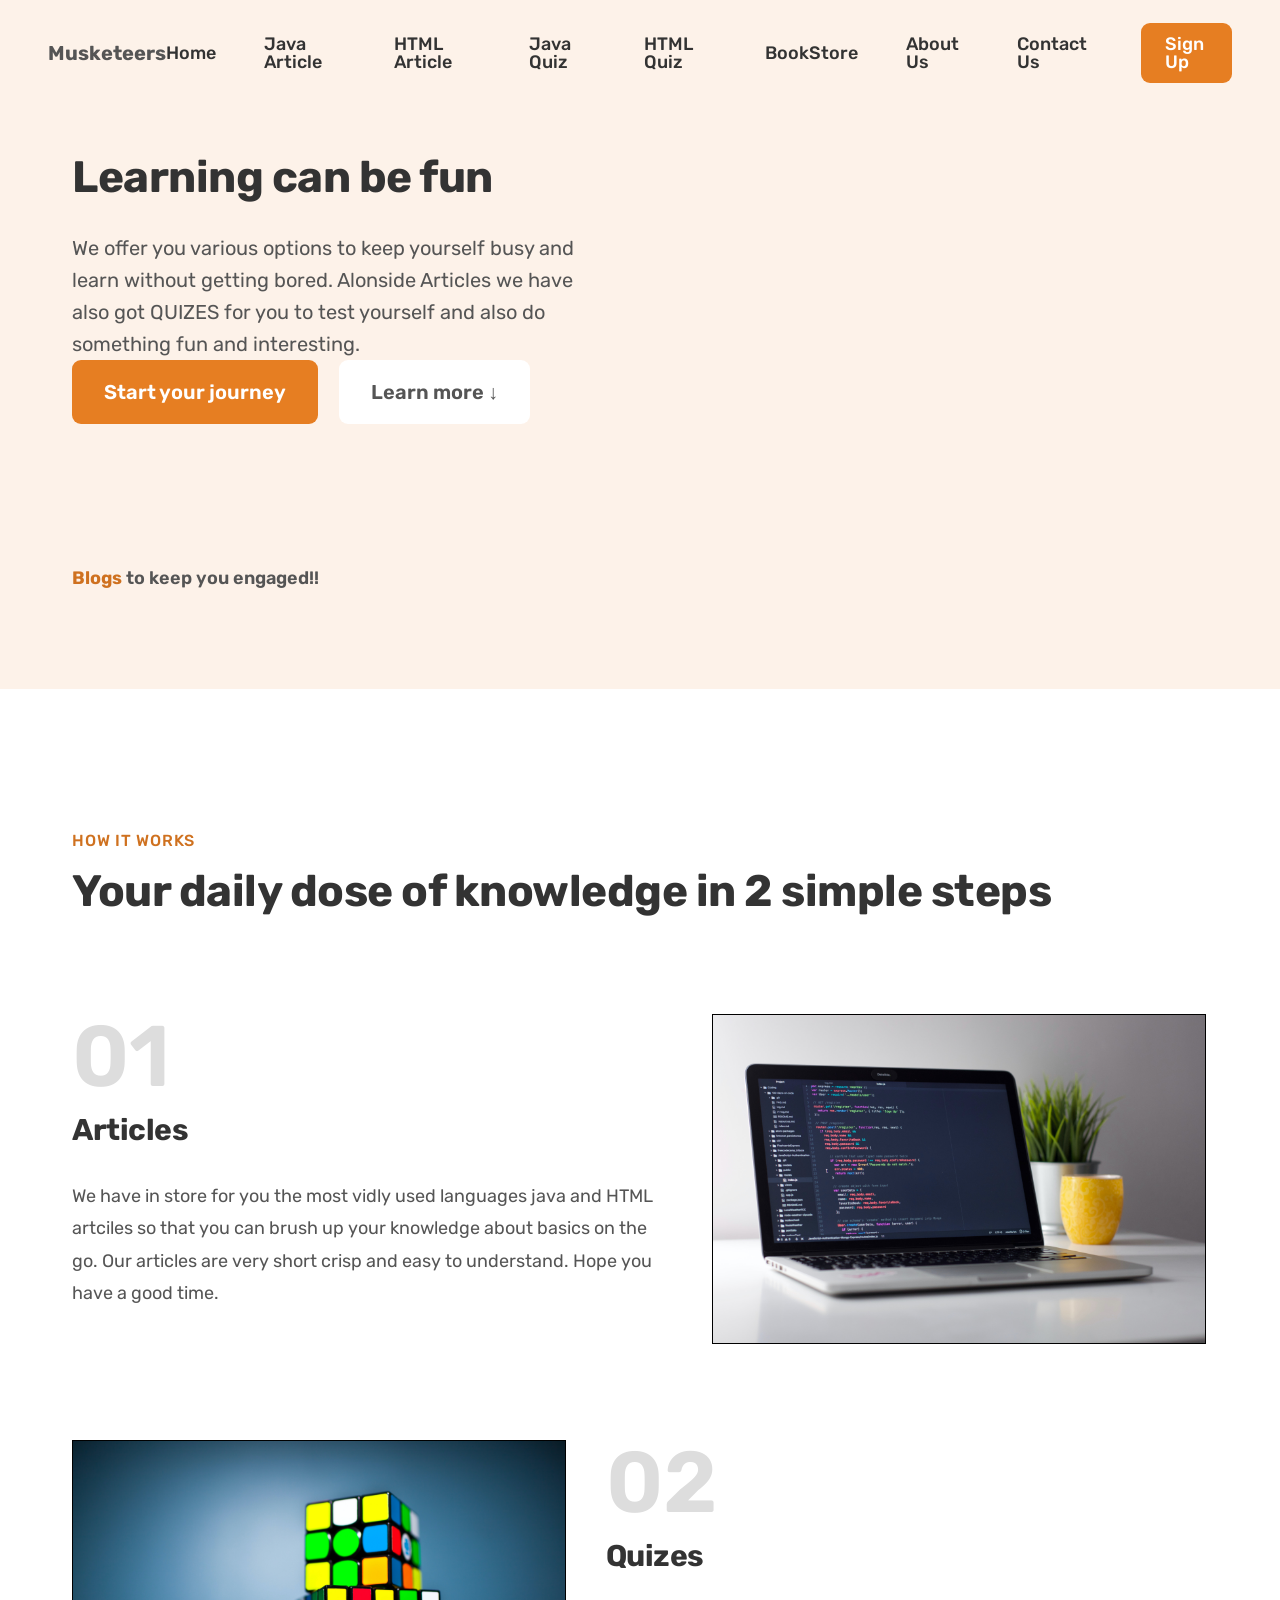
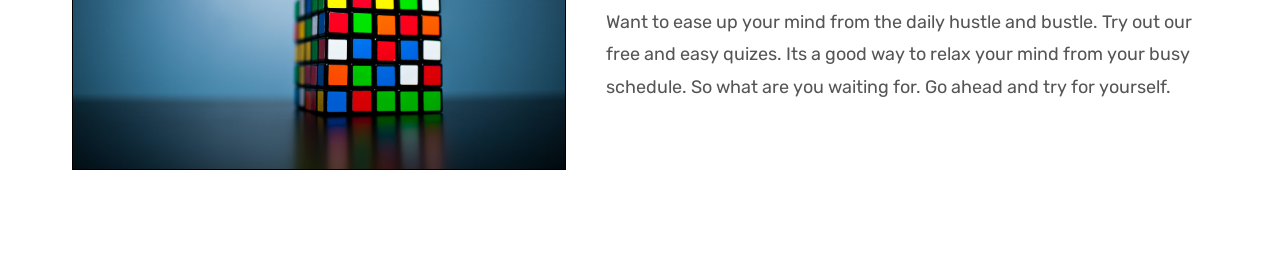
<file: index.html>
<!DOCTYPE html>
<html lang="en">
  <head>
    <meta charset="UTF-8" />
    <meta http-equiv="X-UA-Compatible" content="IE=edge" />

    <!-- Always include this line of code!!! -->
    <meta name="viewport" content="width=device-width, initial-scale=1.0" />

    <link rel="preconnect" href="https://fonts.gstatic.com" />
    <link
      href="https://fonts.googleapis.com/css2?family=Rubik:wght@400;500;600;700&display=swap"
      rel="stylesheet"
    />

    
    <link rel="stylesheet" href="Frank/css/style_home.css" />
    


    <title>Home</title>
  </head>
  <body>
    <header class="header">
      
      <h1>Musketeers</h1>

      <nav class="home-nav">
        <ul class="home-nav-list">
          <li><a class="home-nav-link" href="#">Home</a></li>
          <li>
            <a class="home-nav-link" href="Amrendra/javaArticle.html"
              >Java Article</a
            >
          </li>
          <li>
            <a class="home-nav-link" href="Nishant/index_article.html"
              >HTML Article</a
            >
          </li>
          <li><a class="home-nav-link" href="Amrendra/quiz_amrendra.html">Java Quiz</a></li>
          <li><a class="home-nav-link" href="Nishant/index_quiz.html">HTML Quiz</a></li>
          
          <li><a class="home-nav-link" href="Nishant/index_store.html">BookStore</a></li>
          <li><a class="home-nav-link" href="Frank/index_about.html">About Us</a></li>
          <li><a class="home-nav-link" href="Amrendra/contactus.html">Contact Us</a></li>
          <li><a class="home-nav-link nav-cta" href="Frank/index_sign.html">Sign Up</a></li>
        </ul>
      </nav>

      <button class="home-nav-btn">
        <ion-icon class="icon-mobile-nav" name="menu-outline"></ion-icon>
        <ion-icon class="icon-mobile-nav" name="close-outline"></ion-icon>
      </button>
    </header>

    <main>
      <section class="section-description">
        <div class="description">
          <div class="description-text-box">
            <h1 class="heading1">
              Learning can be fun
            </h1>
            <p>
              We offer you various options to keep yourself busy and learn without getting bored. Alonside Articles we have also got QUIZES for you
              to test yourself and also do something fun and interesting.

            </p>
            <a href="#" class="btn start-btn margin-right-sm"
              >Start your journey</a
            >
            <a href="#how" class="btn learn-more">Learn more &darr;</a>
            <div class="brief">
              
              <p class="usertext">
                <span>Blogs</span> to keep you engaged!!
              </p>
            </div>
          </div>
          
        </div>
      </section>

    
      <section id="how" class="how">
        <div class="container">
          <span class="subheading">How it works</span>
          <h2 class="heading2">
            Your daily dose of knowledge in 2 simple steps
          </h2>
        </div>

        <div class="flex-flex container grid grid--2-cols grid--center-v">
         
          <div class="steps">
            <div class="first">
              <p class="step-number">01</p>
            <h3 class="heading3">
              Articles
            </h3>
            <p class="step-desc">
              We have in store for you the most vidly used languages java and HTML artciles so that you can brush up your knowledge about basics on the go.
              Our articles are very short crisp and easy to understand. Hope you have a good time.
            </p>
            </div>
            <img class="java" src="Frank/images/java.jpg" alt="">
            
          </div>

          

         
          
          <div class="steps">
            <img class="quiz" src="Frank/images/quiz.jpg" alt="">
            <div class="second">
<p class="step-number">02</p>
            <h3 class="heading3">Quizes</h3>
            <p class="step-desc">
              Want to ease up your mind from the daily hustle and bustle. Try out our free and easy quizes. Its a good way to relax your mind from your busy schedule.
              So what are you waiting for. Go ahead and try for yourself. 
            </p>
          </div>
            
          </div>

        </div>
      </section>

     
  </body>
</html>
</file>
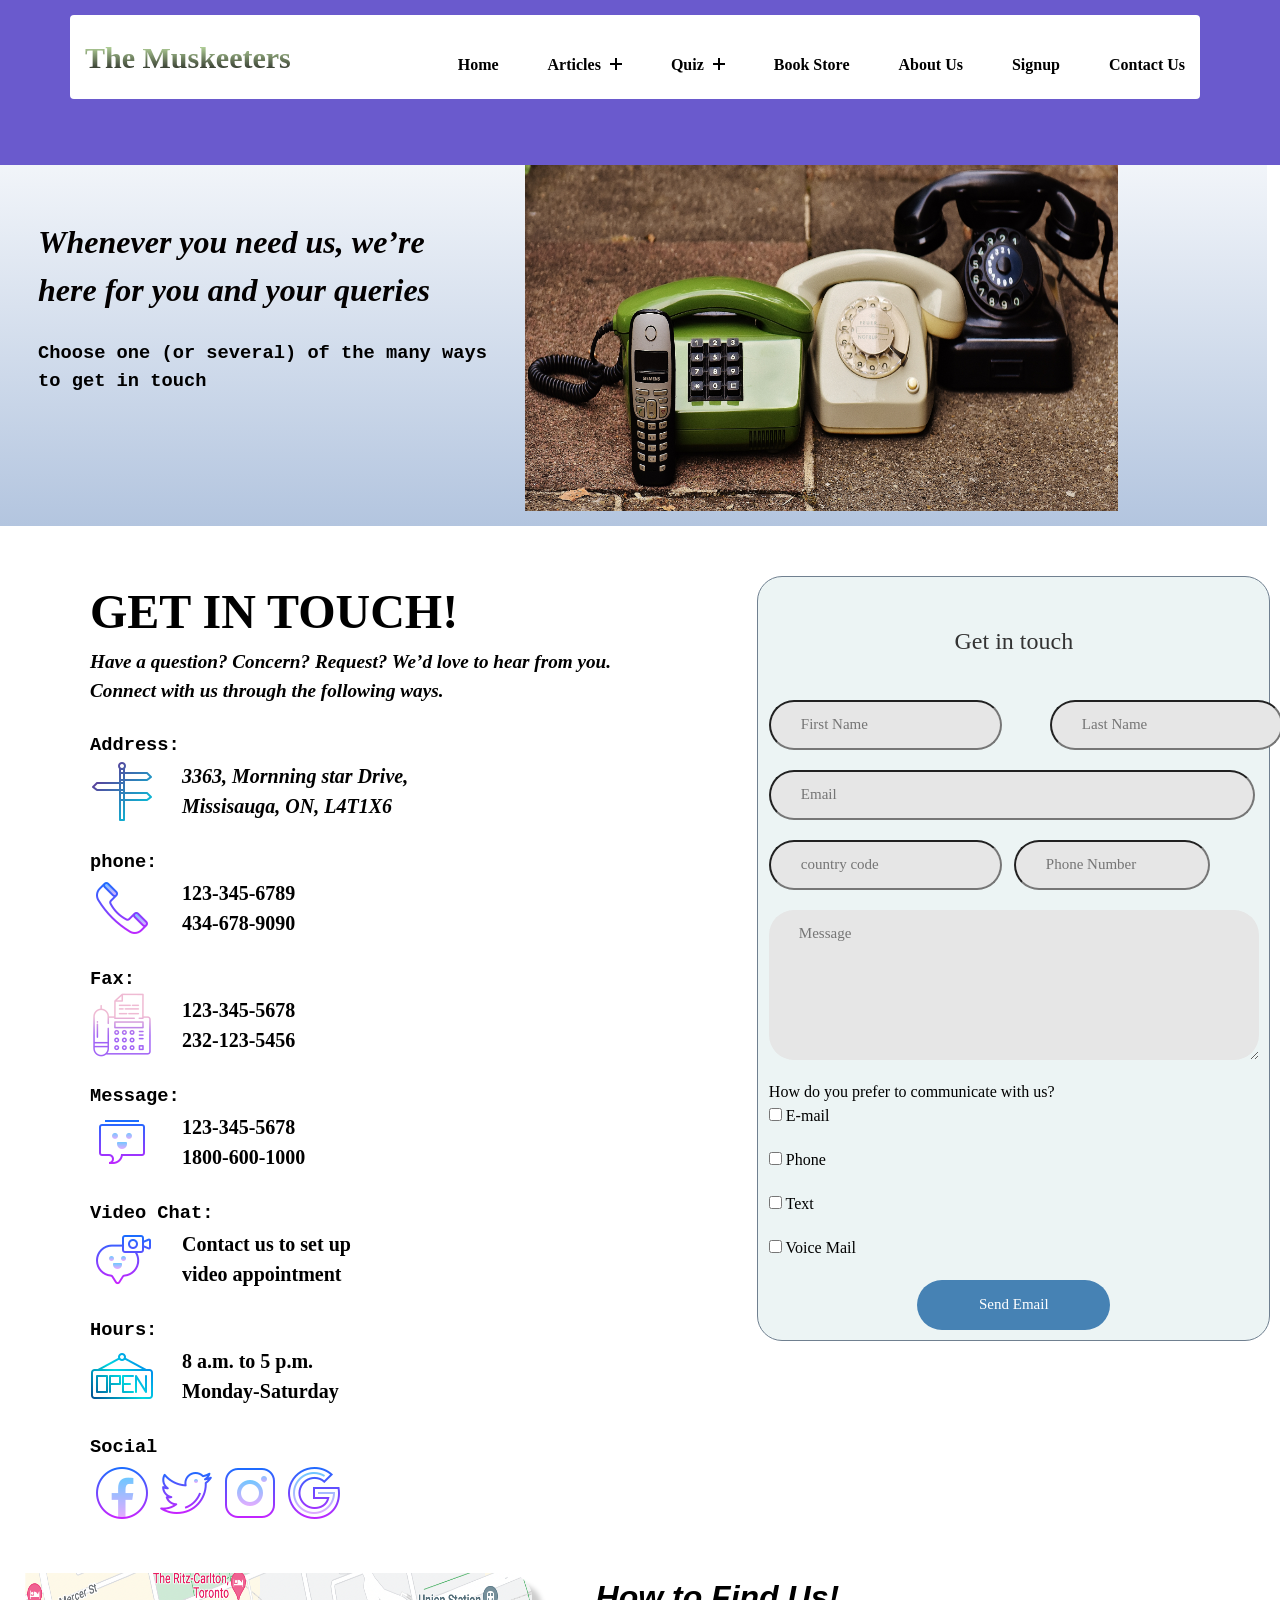
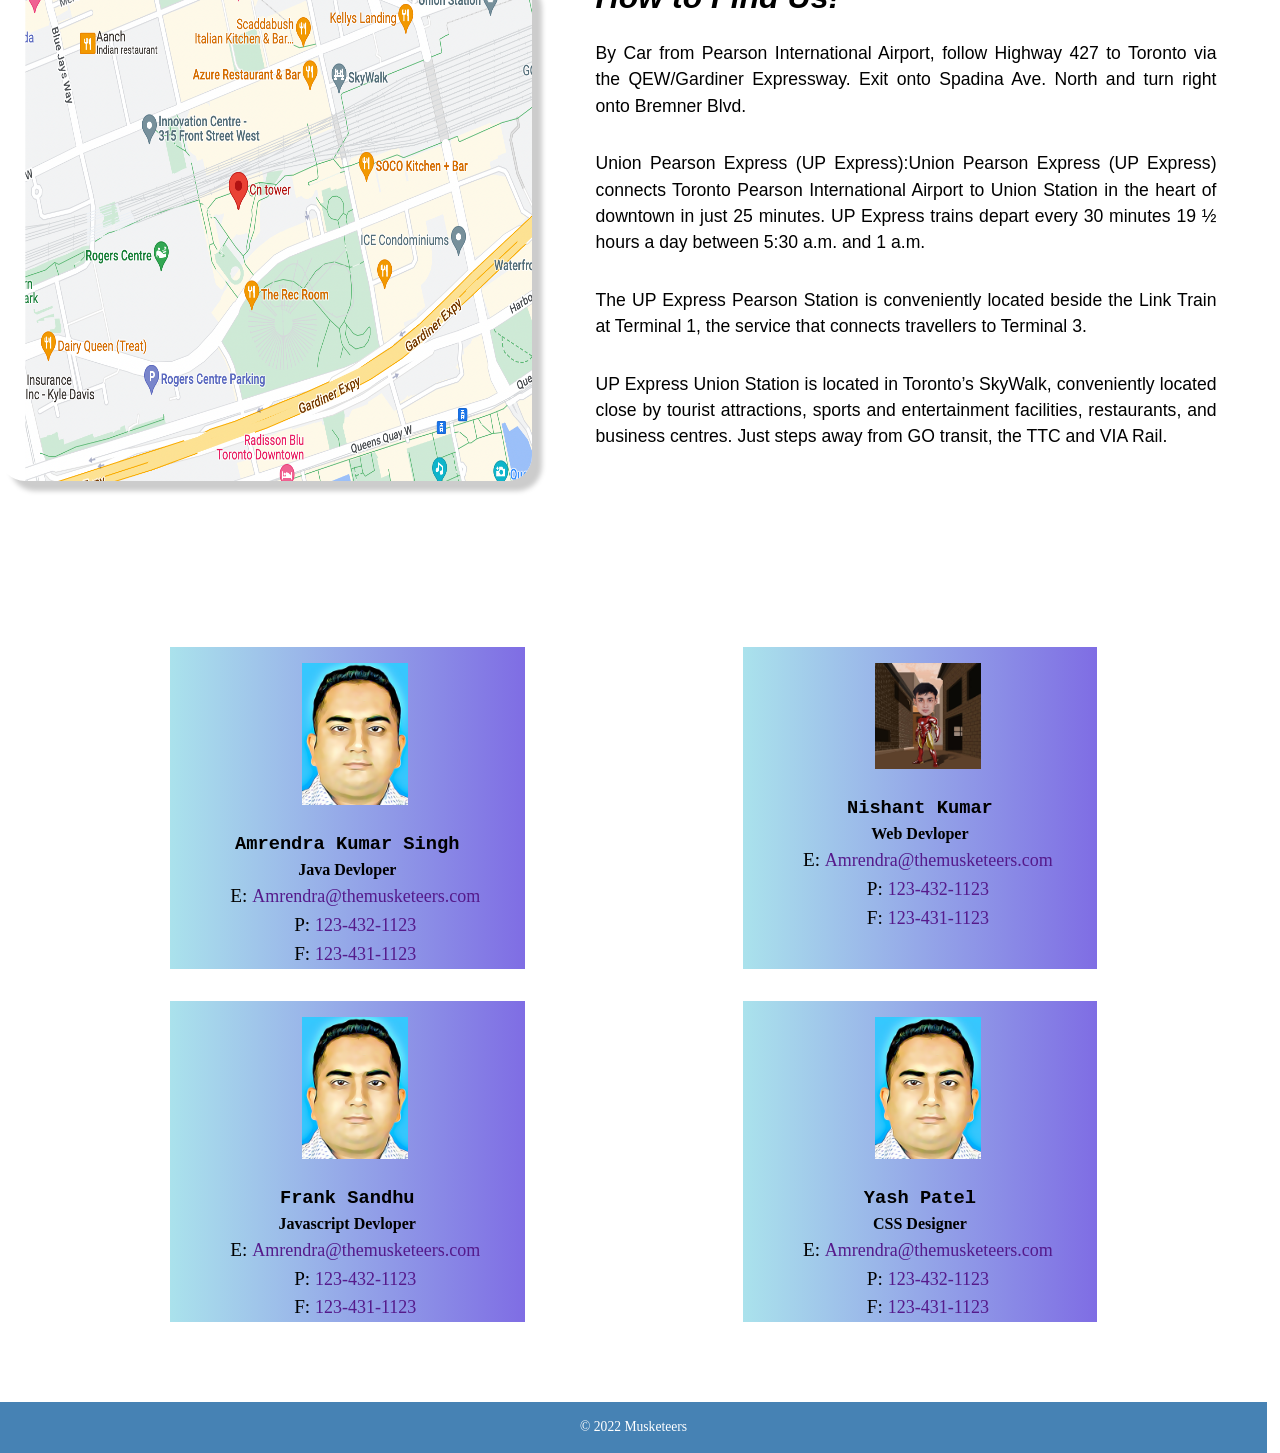
<file: Amrendra/contactus.html>
[10:44, 05/04/2022] +1 (647) 685-5682: <!DOCTYPE html>
<html lang="en">
  <head>
    <meta charset="UTF-8" />
    <meta http-equiv="X-UA-Compatible" content="IE=edge" />
    <meta name="viewport" content="width=device-width, initial-scale=1.0" />
    <title>Document</title>
    <link rel="stylesheet" href="./css/navigation.css" />
    <link rel="stylesheet" href="./css/contacts.css" />
  </head>
  <body>
    <header class="header">
      <div class="container">
        <div class="header-main">
          <div class="logo">
            <a href="#">The Muskeeters</a>
          </div>
          <div class="open-nav-menu">
            <span></span>
          </div>

          <!-- navigation -->
          <nav class="nav-menu">
            <div class=".close-nav-menu">
              <img class="close-img" src="./img/close.svg" alt="close" />
            </div>

            <ul class="menu">
              <li class="menu-items">
                <a href="../Frank/index_home.html">Home</a>
              </li>
              <li class="menu-items menu-item-has-children">
                <a href="#" data-toggle="sub-menu"
                  >Articles <i class="plus"></i
                ></a>
                <ul class="sub-menu">
                  <li class="menu-items">
                    <a href="../Amrendra/javaArticle.html">Java</a>
                  </li>
                  <li class="menu-items">
                    <a href="../Nishant/index_article.html">HTML</a>
                  </li>
                </ul>
              </li>
              <li class="menu-items menu-item-has-children">
                <a href="#" data-toggle="sub-menu">Quiz <i class="plus"></i></a>
                <ul class="sub-menu">
                  <li class="menu-items">
                    <a href="./quiz_amrendra.html">Java Quiz</a>
                  </li>
                  <li class="menu-items">
                    <a href="../Nishant/index_quiz.html">Web Quiz</a>
                  </li>
                </ul>
              </li>
              <li class="menu-items">
                <a href="../Nishant/index_store.html">Book Store</a>
              </li>
              <li class="menu-items">
                <a href="../Frank/index_about.html">About us</a>
              </li>
              <li class="menu-items">
                <a href="../Frank/index_sign.html">Signup</a>
              </li>
              <li class="menu-items">
                <a href="../Amrendra/contactus.html">Contact Us</a>
              </li>
            </ul>
          </nav>
        </div>
      </div>
      <br /><br />
    </header>
    <main>
      <div id="about">
        <div id="heading">
          <h2 id="heading1">
            Whenever you need us, we’re here for you and your queries
          </h2>
          <h3 id="heading2">
            Choose one (or several) of the many ways to get in touch
          </h3>
        </div>
        <img id="phone" src="./img/ContactUs.jpg" alt="phone image" />
      </div>

      <div id="maincontent">
        <div id="leftContent">
          <h2>GET IN TOUCH!</h2>
          <p>
            Have a question? Concern? Request? We’d love to hear from you.
            <br />
            Connect with us through the following ways.
          </p>

          <h3>Address:</h3>
          <address class="details">
            <img
              id="addressimg"
              src="./img/icons8-address-64.png"
              alt="address icon"
            />
            <h5>
              3363, Mornning star Drive, <br />
              Missisauga, ON, L4T1X6
            </h5>
          </address>

          <h3>phone:</h3>
          <div class="details">
            <img src="./img/icons8-phone-64.png" alt="phone image" />
            <h5>
              123-345-6789 <br />
              434-678-9090
            </h5>
          </div>

          <h3>Fax:</h3>
          <div class="details">
            <img src="./img/icons8-fax-64.png" alt="Fax machine image" />
            <h5>
              123-345-5678 <br />
              232-123-5456
            </h5>
          </div>

          <h3>Message:</h3>
          <div class="details">
            <img src="./img/icons8-topic-64.png" alt=" text message image" />
            <h5>
              123-345-5678 <br />
              1800-600-1000
            </h5>
          </div>

          <h3>Video Chat:</h3>
          <div class="details">
            <img
              src="./img/icons8-video-message-64.png"
              alt="video chat image"
            />
            <h5>Contact us to set up <br />video appointment</h5>
          </div>

          <h3>Hours:</h3>
          <div class="details">
            <img src="./img/icons8-open-64.png" alt="video chat image" />
            <h5>
              8 a.m. to 5 p.m. <br />
              Monday-Saturday
            </h5>
          </div>

          <h3>Social</h3>
          <div class="details">
            <a href="https://www.facebook.com/" target="_blank">
              <img src="./img/icons8-facebook-64.png" alt="facebook Icon" />
            </a>
            <a href="https://twitter.com/" target="_blank">
              <img src="./img/icons8-twitter-64.png" alt="Twitter Icon" />
            </a>
            <a href="https://www.instagram.com/">
              <img src="./img/icons8-instagram-64.png" alt="Instagram Icon" />
            </a>
            <a href="https://myaccount.google.com" target="_blank">
              <img src="./img/icons8-google-64.png" alt="google+ Icon" />
            </a>
          </div>
        </div>
        <div id="rightContent">
          <form class="contact1-form validate-form" id="form">
            <div class="alert success">
              <span class="closebtn">&times;</span>
              <strong>Success!</strong> Form Submitted.
            </div>
            <span class="contact1-form-title"> Get in touch </span>
            <div class="row">
              <div class="wrap-input1 validate-input form-control">
                <input
                  class="input1 fname"
                  type="text"
                  name="name"
                  placeholder="First Name"
                  id="firstName"
                />
                <span class="shadow-input1"></span>
                <small>Error message</small>
              </div>

              <div class="wrap-input1 validate-input form-control">
                <input
                  class="input1 lname"
                  type="text"
                  name="name"
                  placeholder="Last Name"
                  id="lastName"
                />
                <span class="shadow-input1"></span>
                <small>Error message</small>
              </div>
            </div>

            <div class="wrap-input1 validate-input row form-control">
              <input
                class="input1 emailinput"
                type="email"
                name="email"
                placeholder="Email"
                id="email"
              />
              <span class="shadow-input1"></span>
              <small>Error message</small>
            </div>

            <div class="row">
              <div
                class="wrap-input1 validate-input form-control"
                data-validate="country code is required"
              >
                <input
                  class="input1"
                  type="text"
                  name="subject"
                  placeholder="country code"
                  id="countrycode"
                />
                <span class="shadow-input1"></span>
                <small>Error message</small>
              </div>
              <div class="wrap-input1 validate-input form-control">
                <input
                  class="input1"
                  type="tel"
                  name="subject"
                  placeholder="Phone Number"
                  id="phoneno"
                />
                <span class="shadow-input1"></span>
                <small>Error message</small>
              </div>
            </div>

            <div class="wrap-input1 validate-input row form-control">
              <textarea
                class="input1 msginput"
                name="message"
                placeholder="Message"
                id="message"
              ></textarea>
              <span class="shadow-input1"></span>
              <small>Error message</small>
            </div>

            <label for="">
              <span>How do you prefer to communicate with us?</span></label
            >
            <div class="comm form-control">
              <div class="wrap-input1 validate-input">
                <input type="checkbox" id="viaemail" name="viaemail" />
                <label for="viaemail">E-mail</label>
              </div>
              <div class="wrap-input1 validate-input">
                <input type="checkbox" id="viacall" name="viacall" />
                <label for="viacall">Phone</label>
              </div>
              <div class="wrap-input1 validate-input">
                <input type="checkbox" id="viatext" name="viatext" />
                <label for="viatext">Text</label>
              </div>
              <div class="wrap-input1 validate-input">
                <input type="checkbox" id="viavmail" name="viavmail" />
                <label for="viavmail">Voice Mail</label>
              </div>
              <small>Error message</small>
            </div>

            <div class="container-contact1-form-btn">
              <button class="contact1-form-btn" id="submitbut">
                <span>
                  Send Email
                  <i class="fa fa-long-arrow-right" aria-hidden="true"></i>
                </span>
              </button>
            </div>
          </form>
        </div>
      </div>
      <div id="findus">
        <img src="./img/Map.png" alt="Our Location" />
        <div id="mapContent">
          <h4>How to Find Us!</h4>
          <p>
            By Car from Pearson International Airport, follow Highway 427 to
            Toronto via the QEW/Gardiner Expressway. Exit onto Spadina Ave.
            North and turn right onto Bremner Blvd.
          </p>
          <p>
            Union Pearson Express (UP Express):Union Pearson Express (UP
            Express) connects Toronto Pearson International Airport to Union
            Station in the heart of downtown in just 25 minutes. UP Express
            trains depart every 30 minutes 19 ½ hours a day between 5:30 a.m.
            and 1 a.m.
          </p>
          <p>
            The UP Express Pearson Station is conveniently located beside the
            Link Train at Terminal 1, the service that connects travellers to
            Terminal 3.
          </p>
          <p>
            UP Express Union Station is located in Toronto’s SkyWalk,
            conveniently located close by tourist attractions, sports and
            entertainment facilities, restaurants, and business centres. Just
            steps away from GO transit, the TTC and VIA Rail.
          </p>
        </div>
      </div>
      <div id="specificContact">
        <div class="specificContent">
          <figure>
            <img
              class="specialistImg"
              src="./img/Amrendra.png"
              alt="Amrendra Image"
              title="Amrendra"
            />
            <h3>Amrendra Kumar Singh</h3>
            <h4>Java Devloper</h4>
          </figure>
          <p>
            E:
            <a href="">Amrendra@themusketeers.com</a>
            <br />
            P:
            <a href="">123-432-1123</a>
            <br />
            F:
            <a href="">123-431-1123</a>
          </p>
        </div>
        <div class="specificContent">
          <figure>
            <img
              class="specialistImg"
              src="./img/Nistant.png"
              alt="Amrendra Image"
              title="Amrendra"
            />
            <h3>Nishant Kumar</h3>
            <h4>Web Devloper</h4>
          </figure>
          <p>
            E:
            <a href="">Amrendra@themusketeers.com</a>
            <br />
            P:
            <a href="">123-432-1123</a>
            <br />
            F:
            <a href="">123-431-1123</a>
          </p>
        </div>
        <div class="specificContent">
          <figure>
            <img
              class="specialistImg"
              src="./img/Amrendra.png"
              alt="Amrendra Image"
              title="Amrendra"
            />
            <h3>Frank Sandhu</h3>
            <h4>Javascript Devloper</h4>
          </figure>
          <p>
            E:
            <a href="">Amrendra@themusketeers.com</a>
            <br />
            P:
            <a href="">123-432-1123</a>
            <br />
            F:
            <a href="">123-431-1123</a>
          </p>
        </div>
        <div class="specificContent">
          <figure>
            <img
              class="specialistImg"
              src="./img/Amrendra.png"
              alt="Amrendra Image"
              title="Amrendra"
            />
            <h3>Yash Patel</h3>
            <h4>CSS Designer</h4>
          </figure>
          <p>
            E:
            <a href="">Amrendra@themusketeers.com</a>
            <br />
            P:
            <a href="">123-432-1123</a>
            <br />
            F:
            <a href="">123-431-1123</a>
          </p>
        </div>
      </div>
    </main>

    <footer>
      <p>&copy 2022 Musketeers</p>
    </footer>

    <script src="./js/Contact-Nav.js"></script>
    <script src="./js/contants.js"></script>
  </body>
</html>
</file>
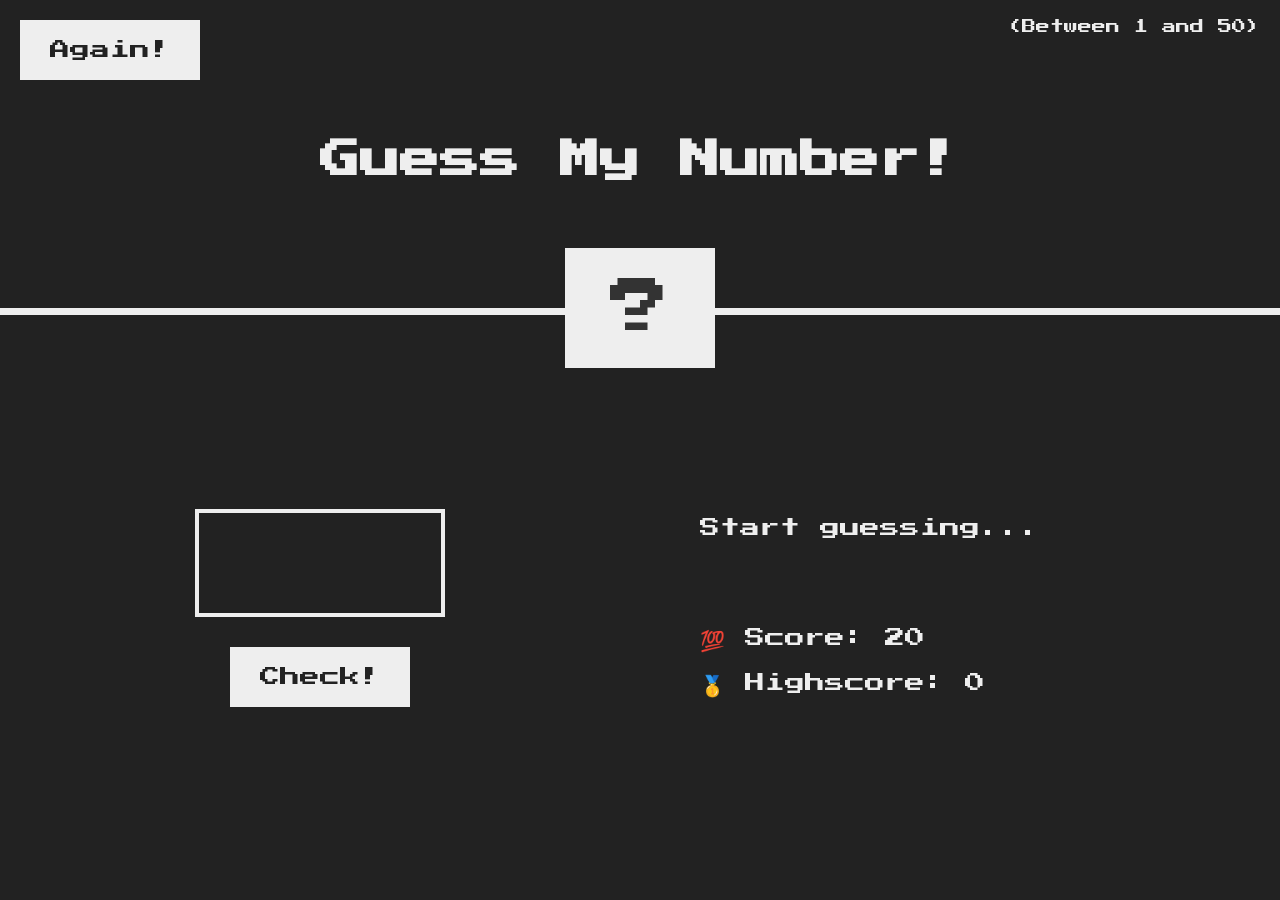
<file: Amrendra/GuessTheNumber.html>
<!DOCTYPE html>
<html lang="en">
  <head>
    <meta charset="UTF-8" />
    <meta name="viewport" content="width=device-width, initial-scale=1.0" />
    <meta http-equiv="X-UA-Compatible" content="ie=edge" />
    <link rel="stylesheet" href="./css/guessthenumber.css" />
    <title>Guess My Number!</title>
  </head>
  <body>
    <header>
      <h1>Guess My Number!</h1>
      <p class="between">(Between 1 and 50)</p>
      <button class="btn again">Again!</button>
      <div class="number">?</div>
    </header>
    <main>
      <section class="left">
        <input type="number" class="guess" />
        <button class="btn check">Check!</button>
      </section>
      <section class="right">
        <p class="message">Start guessing...</p>
        <p class="label-score">💯 Score: <span class="score">20</span></p>
        <p class="label-highscore">
          🥇 Highscore: <span class="highscore">0</span>
        </p>
      </section>
    </main>

    <script src="./js/GuessTheNumber.js"></script>
  </body>
</html>
</file>
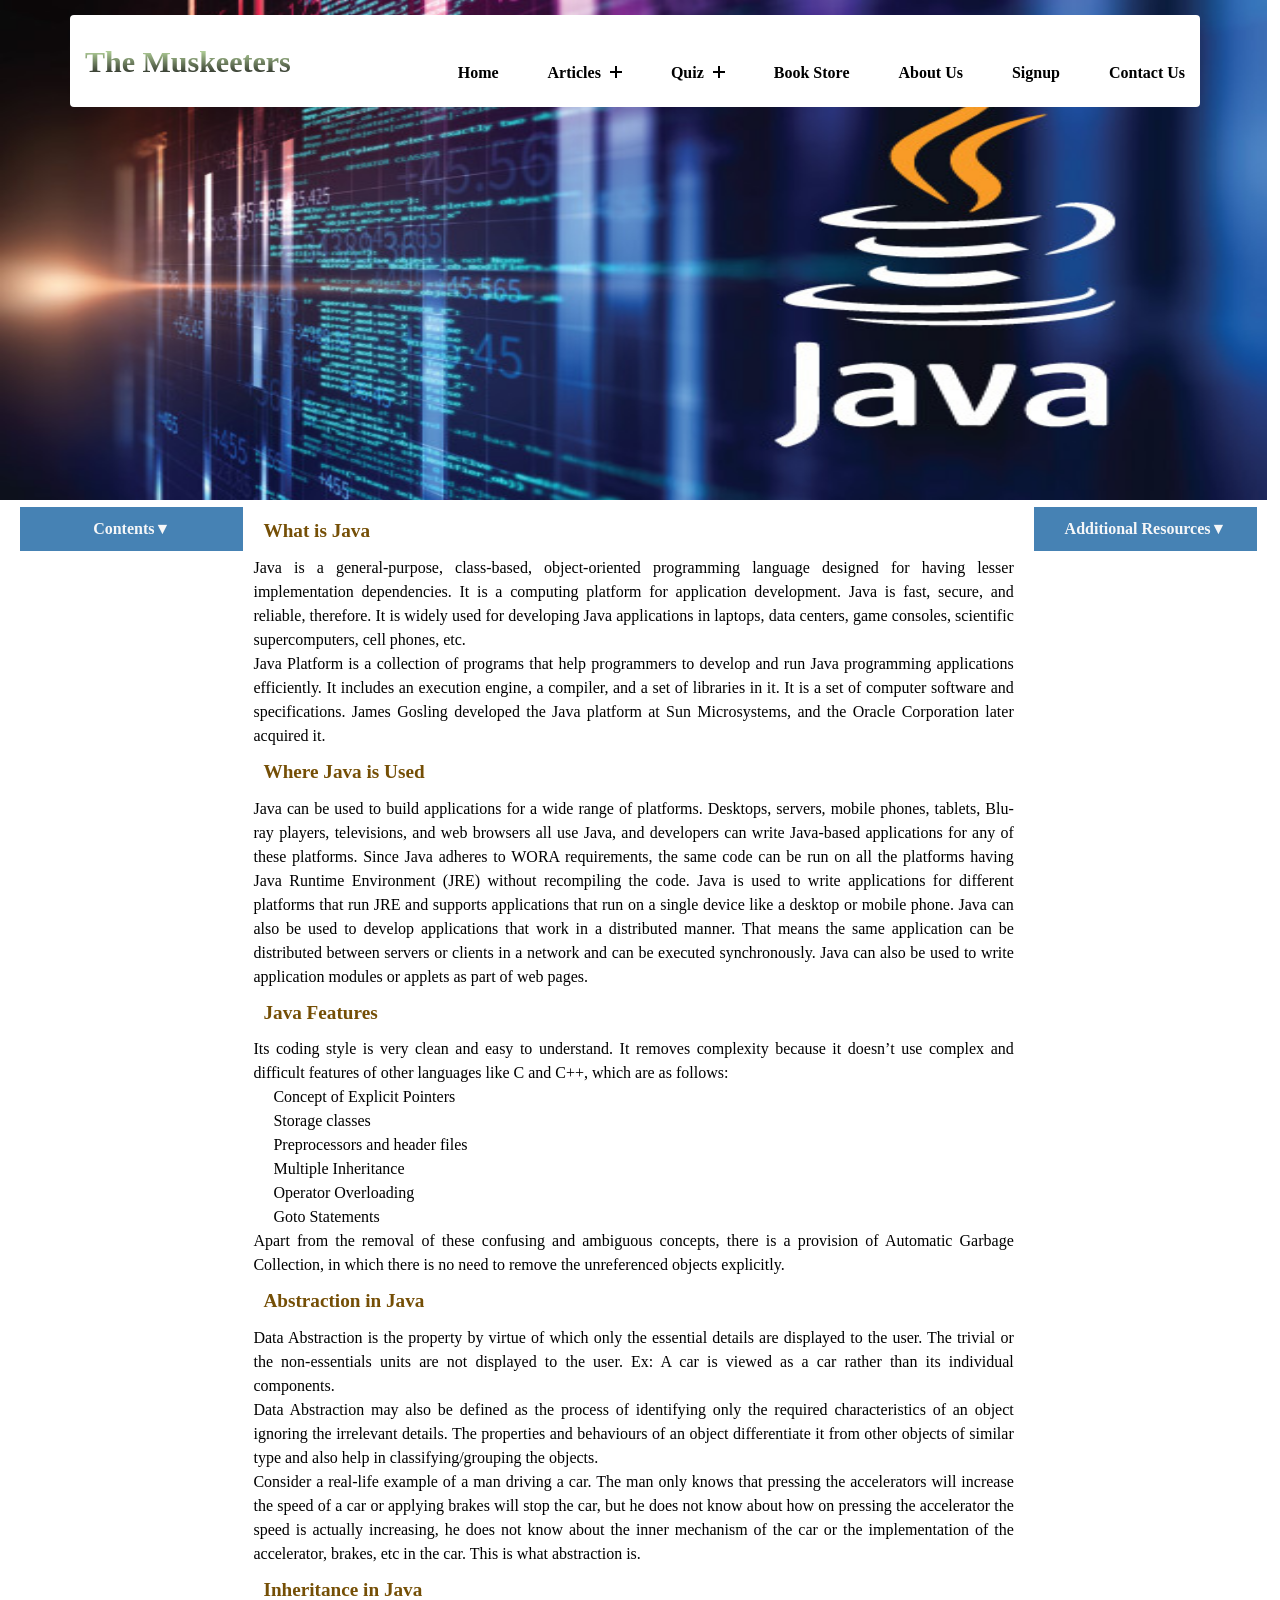
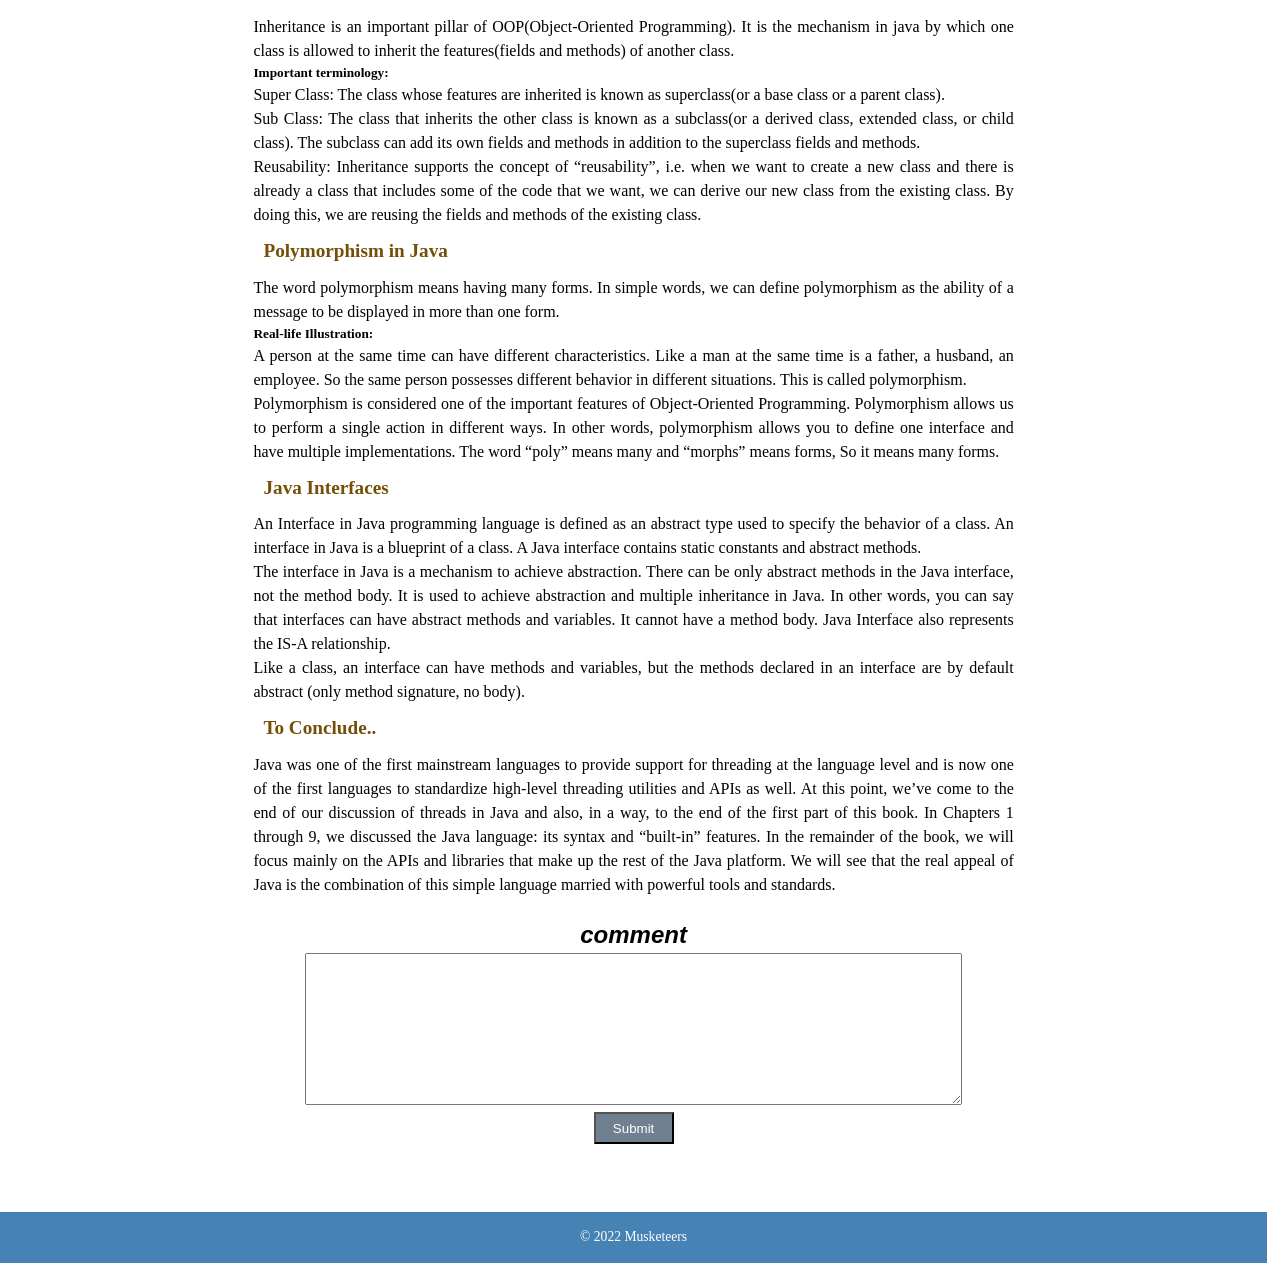
<file: Amrendra/javaArticle.html>
<!DOCTYPE html>
<html lang="en">
  <head>
    <meta charset="UTF-8" />
    <meta http-equiv="X-UA-Compatible" content="IE=edge" />
    <meta name="viewport" content="width=device-width, initial-scale=1.0" />
    <title>Document</title>
    <link rel="stylesheet" href="./css/article_css.css" />
    <link rel="stylesheet" href="./css/article.css" />
  </head>
  <body>
    <header class="header">
      <div class="container">
        <div class="header-main">
          <div class="logo">
            <a href="#">The Muskeeters</a>
          </div>
          <div class="open-nav-menu">
            <span></span>
          </div>

          <!-- navigation -->
          <nav class="nav-menu">
            <div class=".close-nav-menu">
              <img class="close-img" src="./img/close.svg" alt="close" />
            </div>

            <ul class="menu">
              <li class="menu-items">
                <a href="../Frank/index_home.html">Home</a>
              </li>
              <li class="menu-items menu-item-has-children">
                <a href="#" data-toggle="sub-menu"
                  >Articles <i class="plus"></i
                ></a>
                <ul class="sub-menu">
                  <li class="menu-items">
                    <a href="./javaArticle.html">Java</a>
                  </li>
                  <li class="menu-items">
                    <a href="../Nishant/index_article.html">HTML</a>
                  </li>
                </ul>
              </li>
              <li class="menu-items menu-item-has-children">
                <a href="#" data-toggle="sub-menu">Quiz <i class="plus"></i></a>
                <ul class="sub-menu">
                  <li class="menu-items">
                    <a href="./quiz_amrendra.html">Java Quiz</a>
                  </li>
                  <li class="menu-items">
                    <a href="../Nishant/index_quiz.html">Web Quiz</a>
                  </li>
                </ul>
              </li>
              <li class="menu-items">
                <a href="../Nishant/index_store.html">Book Store</a>
              </li>
              <li class="menu-items">
                <a href="../Frank/index_about.html">About us</a>
              </li>
              <li class="menu-items">
                <a href="../Frank/index_sign.html">Signup</a>
              </li>

              <li class="menu-items">
                <a href="./contactus.html">Contact Us</a>
              </li>
            </ul>
          </nav>
        </div>
      </div>
    </header>
    <main>
      <div class="imageSlider">
        <ul id="slideWrap">
          <li><img class="images" src="./img/JavaImage.jpeg" alt="" /></li>
        </ul>
      </div>
      <div class="mainContent">
        <aside>
          <nav class="ext-nav">
            <ul>
              <li>
                <a href="#"
                  >Contents
                  <span class="arrow">&#x25BC;</span>
                </a>
                <ul class="sub_menu2 sub">
                  <li class="internalmenu">
                    <a href="#AboutJava">What is Java</a>
                  </li>
                  <li class="internalmenu">
                    <a href="#whereJava">Where Java is Used</a>
                  </li>
                  <li class="internalmenu">
                    <a href="#JavaFeatures">Java Features</a>
                  </li>
                  <li class="internalmenu">
                    <a href="#JavaVsStr">Java VS Structured Programming</a>
                  </li>
                  <li class="internalmenu">
                    <a href="#Abstraction">Abstraction in Java</a>
                  </li>
                  <li class="internalmenu">
                    <a href="#inheritance">Inheritance in Java</a>
                  </li>
                  <li class="internalmenu">
                    <a href="#Polymorphism">Polymorphism in Java</a>
                  </li>
                  <li class="internalmenu">
                    <a href="#inheritance">Java Interfaces</a>
                  </li>
                  <li class="internalmenu">
                    <a href="#conclusion">Conclusion</a>
                  </li>
                </ul>
              </li>
            </ul>
          </nav>
        </aside>
        <article>
          <section id="AboutJava">
            <h4>What is Java</h4>
            <p>
              Java is a general-purpose, class-based, object-oriented
              programming language designed for having lesser implementation
              dependencies. It is a computing platform for application
              development. Java is fast, secure, and reliable, therefore. It is
              widely used for developing Java applications in laptops, data
              centers, game consoles, scientific supercomputers, cell phones,
              etc.
            </p>
            <p>
              Java Platform is a collection of programs that help programmers to
              develop and run Java programming applications efficiently. It
              includes an execution engine, a compiler, and a set of libraries
              in it. It is a set of computer software and specifications. James
              Gosling developed the Java platform at Sun Microsystems, and the
              Oracle Corporation later acquired it.
            </p>
          </section>
          <section id="whereJava">
            <h4 class="headings">Where Java is Used</h4>
            <p>
              Java can be used to build applications for a wide range of
              platforms. Desktops, servers, mobile phones, tablets, Blu-ray
              players, televisions, and web browsers all use Java, and
              developers can write Java-based applications for any of these
              platforms. Since Java adheres to WORA requirements, the same code
              can be run on all the platforms having Java Runtime Environment
              (JRE) without recompiling the code. Java is used to write
              applications for different platforms that run JRE and supports
              applications that run on a single device like a desktop or mobile
              phone. Java can also be used to develop applications that work in
              a distributed manner. That means the same application can be
              distributed between servers or clients in a network and can be
              executed synchronously. Java can also be used to write application
              modules or applets as part of web pages.
            </p>
          </section>
          <section id="JavaFeatures">
            <h4 class="headings">Java Features</h4>
            <p>
                Its coding style is very clean and easy to understand. It removes complexity because it doesn’t use complex and difficult features of other languages like C and C++, which are as follows:
                <ul>
                    <li class="point">
                       <p> Concept of Explicit Pointers</p>
                    </li>
                    <li class="point"><p>Storage classes</p></li>
                    <li class="point"><p> Preprocessors and header files</p></li>
                    <li class="point"><p>Multiple Inheritance </p></li>
                    <li class="point"><p>Operator Overloading</p></li>
                    <li class="point"><p>Goto Statements</p></li>
                </ul>
                <p>Apart from the removal of these confusing and ambiguous concepts, there is a provision of Automatic Garbage Collection, in which there is no need to remove the unreferenced objects explicitly.</p>
            </p>
          </section>
          <section id="JavaVsStr">
           
          <section id="Abstraction">
            <h4 class="headings">Abstraction in Java</h4>
            <p>
                Data Abstraction is the property by virtue of which only the essential details are displayed to the user. The trivial or the non-essentials units are not displayed to the user. Ex: A car is viewed as a car rather than its individual components.
<br>
Data Abstraction may also be defined as the process of identifying only the required characteristics of an object ignoring the irrelevant details. The properties and behaviours of an object differentiate it from other objects of similar type and also help in classifying/grouping the objects.
<br>
Consider a real-life example of a man driving a car. The man only knows that pressing the accelerators will increase the speed of a car or applying brakes will stop the car, but he does not know about how on pressing the accelerator the speed is actually increasing, he does not know about the inner mechanism of the car or the implementation of the accelerator, brakes, etc in the car. This is what abstraction is. 
            </p>
          </section>
          <section id="inheritance">
            <h4 class="headings">Inheritance in Java</h4>
            <p>
                Inheritance is an important pillar of OOP(Object-Oriented Programming). It is the mechanism in java by which one class is allowed to inherit the features(fields and methods) of another class. 
                <h5>Important terminology: </h5>
                <ul>
                    <li><p> Super Class: The class whose features are inherited is known as superclass(or a base class or a parent class).</p></li>
                    <li>
                        <p>Sub Class: The class that inherits the other class is known as a subclass(or a derived class, extended class, or child class). The subclass can add its own fields and methods in addition to the superclass fields and methods.</p>
                    </li>
                    <li>
                        <p>Reusability: Inheritance supports the concept of “reusability”, i.e. when we want to create a new class and there is already a class that includes some of the code that we want, we can derive our new class from the existing class. By doing this, we are reusing the fields and methods of the existing class.</p>
                    </li>

                </ul>
            </p>
          </section>
          <section id="Polymorphism">
            <h4 class="headings">Polymorphism in Java</h4>
            <p>
                The word polymorphism means having many forms. In simple words, we can define polymorphism as the ability of a message to be displayed in more than one form. 
                <br>
                <h5>Real-life Illustration:</h5>
                <p>A person at the same time can have different characteristics. Like a man at the same time is a father, a husband, an employee. So the same person possesses different behavior in different situations. This is called polymorphism. 
                    <br>
                    Polymorphism is considered one of the important features of Object-Oriented Programming. Polymorphism allows us to perform a single action in different ways. In other words, polymorphism allows you to define one interface and have multiple implementations. The word “poly” means many and “morphs” means forms, So it means many forms.</p>
            </p>
          </section>
          <section id="Interface">
            <h4 class="headings">Java Interfaces</h4>
            <p>
                An Interface in Java programming language is defined as an abstract type used to specify the behavior of a class. An interface in Java is a blueprint of a class. A Java interface contains static constants and abstract methods.
                <br>
                The interface in Java is a mechanism to achieve abstraction. There can be only abstract methods in the Java interface, not the method body. It is used to achieve abstraction and multiple inheritance in Java. In other words, you can say that interfaces can have abstract methods and variables. It cannot have a method body. Java Interface also represents the IS-A relationship.
                <br>
                Like a class, an interface can have methods and variables, but the methods declared in an interface are by default abstract (only method signature, no body). 
            </p>
          </section>
          <section id="conclusion">
            <h4 class="headings">To Conclude..</h4>
            <p>
                Java was one of the first mainstream languages to provide support for threading at the language level and is now one of the first languages to standardize high-level threading utilities and APIs as well. At this point, we’ve come to the end of our discussion of threads in Java and also, in a way, to the end of the first part of this book. In Chapters 1 through 9, we discussed the Java language: its syntax and “built-in” features. In the remainder of the book, we will focus mainly on the APIs and libraries that make up the rest of the Java platform. We will see that the real appeal of Java is the combination of this simple language married with powerful tools and standards.
                <br>

            </p>
          </section>
        </article>
        <nav class="ext-nav">
          <ul>
            <li>
              <a href="#"
                >Additional Resources
                <span class="arrow">&#x25BC;</span>
              </a>
              <ul class="sub_menu2">
                <li class="externalmenu">
                  <a
                    href="https://docs.oracle.com/javase/tutorial/java/index.html"
                    target="_blank"
                    >Click here to learn more</a
                  >
                </li>
                <li class="externalmenu">
                  <a
                    href="https://docs.oracle.com/en/java/javase/17/install/overview-jdk-installation.html#GUID-8677A77F-231A-40F7-98B9-1FD0B48C346A"
                    target="_blank"
                    >Click to install java</a
                  >
                </li>
                <li class="externalmenu">
                  <a href="https://www.eclipse.org/downloads/" target="_blank"
                    >Click to install Eclipse IDE</a
                  >
                </li>
              </ul>
            </li>
          </ul>
        </nav>
      </div>
      <form id="form">
        <label class="comment" for="comment"> comment</label>
        <br>
        <textarea id="userComment" name="comment" rows="10" cols="80">        
        </textarea>
        <br>
        <button class="submit">Submit</button>
      </form>
      <ul id="unordered">
       
    </ul>
    </main>
    <footer>
        <p> &copy 2022 Musketeers</p>
    </footer>

    <script src="./js/Contact-Nav.js"></script>
    <script src="./js/article.js"></script>
  </body>
</html>
</file>
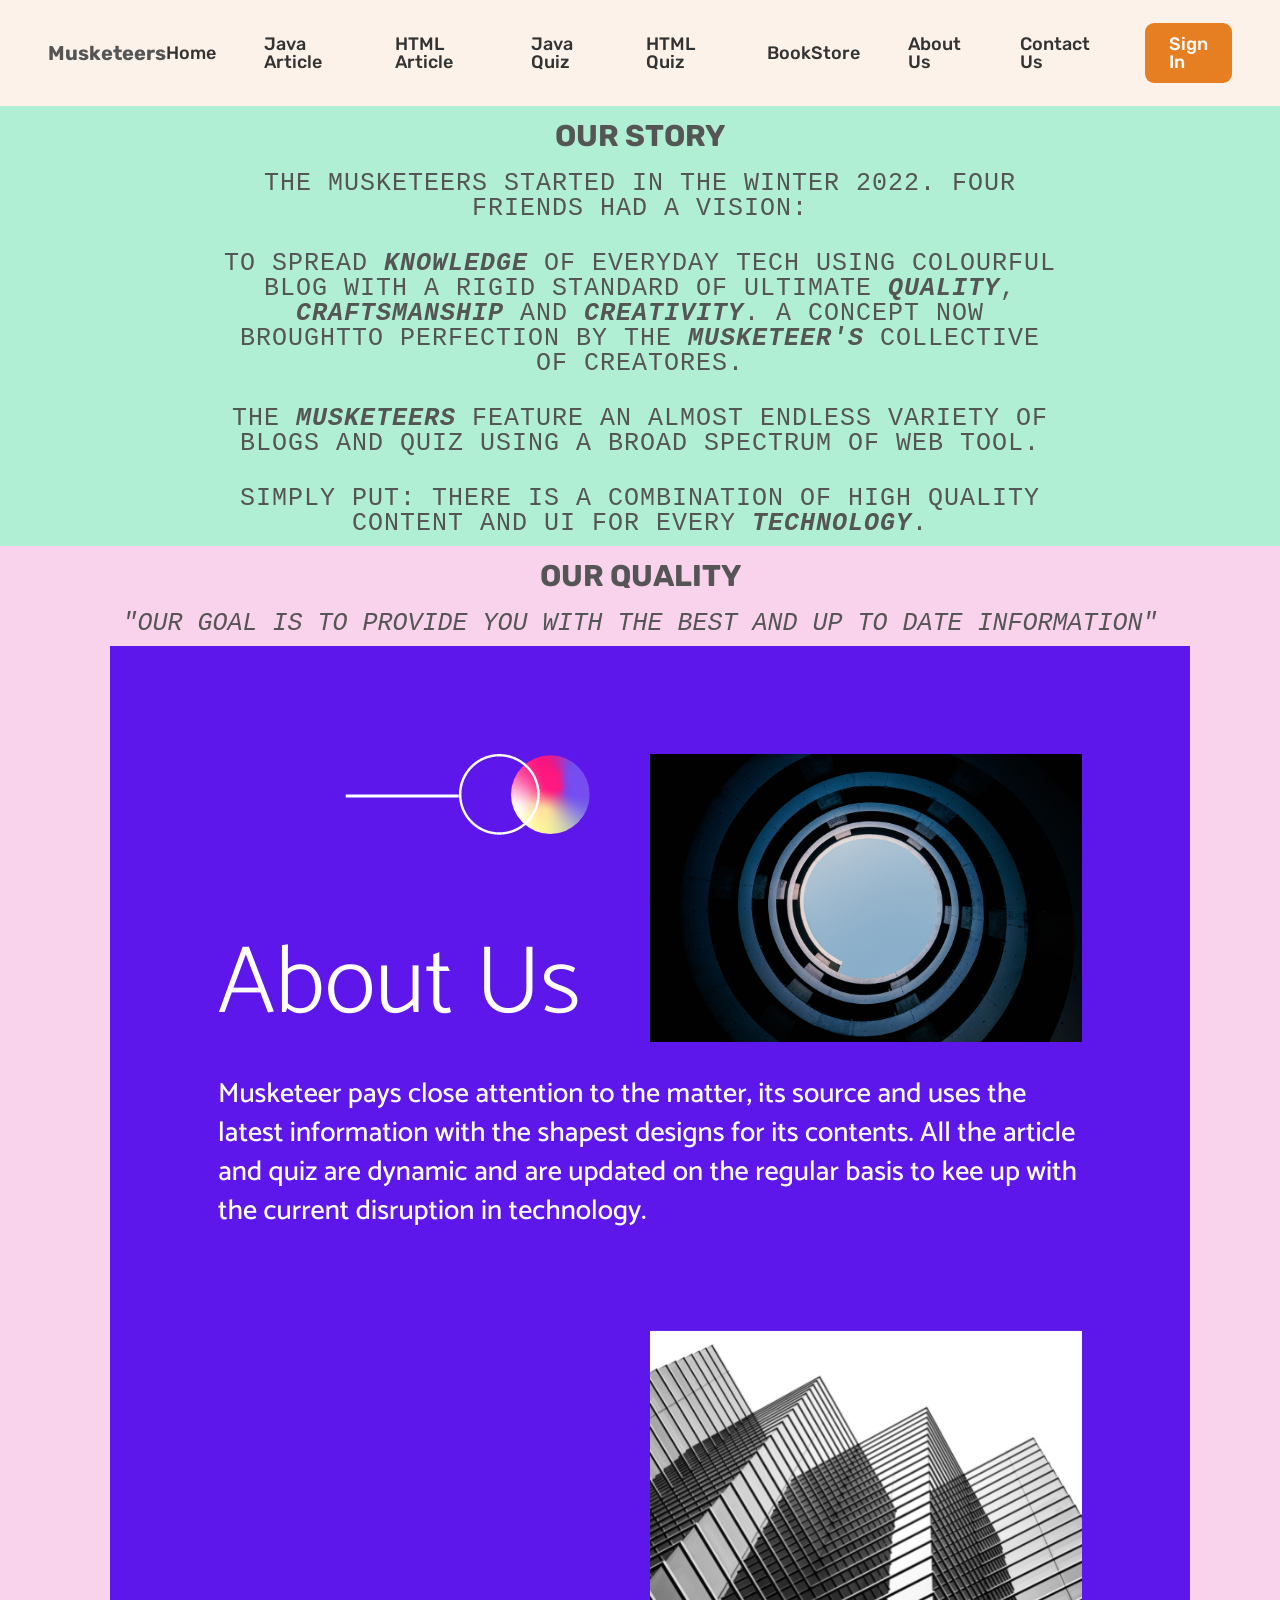
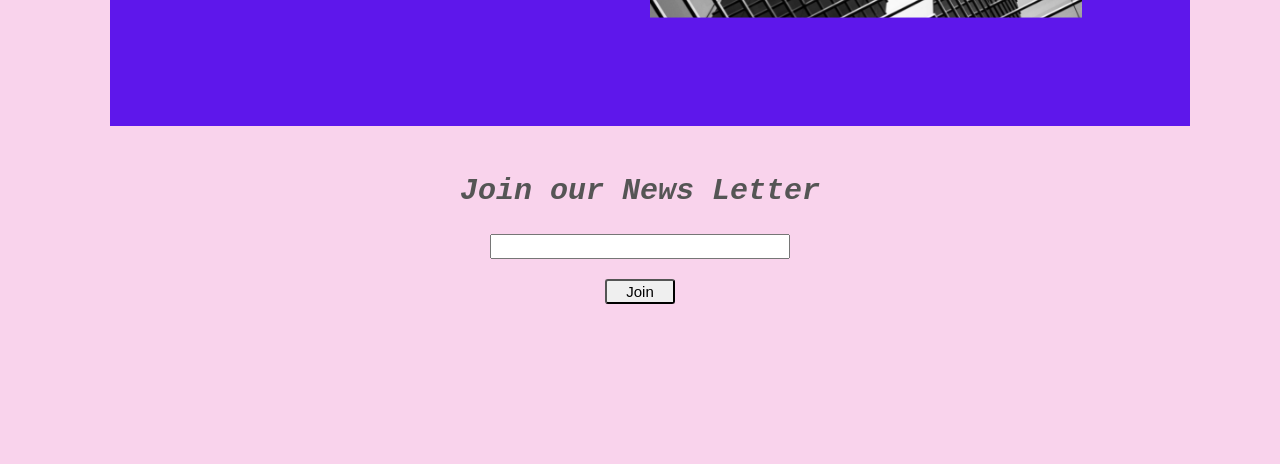
<file: Frank/index_about.html>
<!DOCTYPE html>
<html lang="en">
  <head>
    <meta charset="UTF-8" />
    <meta http-equiv="X-UA-Compatible" content="IE=edge" />

    <!-- Always include this line of code!!! -->
    <meta name="viewport" content="width=device-width, initial-scale=1.0" />

    <link rel="preconnect" href="https://fonts.gstatic.com" />
    <link
      href="https://fonts.googleapis.com/css2?family=Rubik:wght@400;500;600;700&display=swap"
      rel="stylesheet"
    />

    <link rel="stylesheet" href="./css/style_about.css" />

    <title>Home</title>
  </head>
  <body>
    <header class="header">
      <h1>Musketeers</h1>

      <nav class="home-nav">
        <ul class="home-nav-list">
          <li><a class="home-nav-link" href="./index_home.html">Home</a></li>
          <li>
            <a class="home-nav-link" href="../Amrendra/javaArticle.html"
              >Java Article</a
            >
          </li>
          <li>
            <a class="home-nav-link" href="../Nishant/index_article.html"
              >HTML Article</a
            >
          </li>

          <li>
            <a class="home-nav-link" href="../Amrendra/quiz_amrendra.html"
              >Java Quiz</a
            >
          </li>
          <li>
            <a class="home-nav-link" href="../Nishant/index_quiz.html"
              >HTML Quiz</a
            >
          </li>

          <li>
            <a class="home-nav-link" href="../Nishant/index_store.html"
              >BookStore</a
            >
          </li>
          <li><a class="home-nav-link" href="#">About Us</a></li>
          <li>
            <a class="home-nav-link" href="../Amrendra/contactus.html"
              >Contact Us</a
            >
          </li>
          <li>
            <a class="home-nav-link nav-cta" href="./index_sign.html"
              >Sign In</a
            >
          </li>
        </ul>
      </nav>

      <button class="home-nav-btn">
        <ion-icon class="icon-mobile-nav" name="menu-outline"></ion-icon>
        <ion-icon class="icon-mobile-nav" name="close-outline"></ion-icon>
      </button>
    </header>
    <main>
      <section>
        <h2>OUR STORY</h2>
        <p>
          THE MUSKETEERS STARTED IN THE WINTER 2022. FOUR FRIENDS HAD A VISION:
        </p>
        <br /><br />
        <p>
          TO SPREAD <b>KNOWLEDGE</b> OF EVERYDAY TECH USING COLOURFUL BLOG WITH
          A RIGID STANDARD OF ULTIMATE <b>QUALITY</b>, <b>CRAFTSMANSHIP</b> AND
          <b>CREATIVITY</b>. A CONCEPT NOW BROUGHTTO PERFECTION BY THE
          <b>MUSKETEER'S</b> COLLECTIVE OF CREATORES.
        </p>
        <br /><br />
        <p>
          THE <b>MUSKETEERS</b> FEATURE AN ALMOST ENDLESS VARIETY OF BLOGS AND
          QUIZ USING A BROAD SPECTRUM OF WEB TOOL.
        </p>
        <br /><br />
        <p>
          SIMPLY PUT: THERE IS A COMBINATION OF HIGH QUALITY CONTENT AND UI FOR
          EVERY
          <b>TECHNOLOGY</b>.
        </p>
      </section>

      <section>
        <h2>OUR QUALITY</h2>
        <blockquote>
          "OUR GOAL IS TO PROVIDE YOU WITH THE BEST AND UP TO DATE INFORMATION"
        </blockquote>

        <div>
          <!-- <p>
            Musketeer ensure that its blog have high standard and correct
            information. To make this happen each and every content is exmined
            by all four members. A meticulous care for detail allows The
            Musketeer to maintain and constanttly develop its production
            processes and content quality.
          </p> -->

          <img src="./images/about.png" alt="" />
        </div>
      </section>
    </main>
    <section id="join">
      <h3>Join our News Letter</h3>
      <form>
        <input id="text" type="text" name="join" />
        <br />
        <input id="submit" type="submit" name="join" value="Join" />
      </form>
      <div id="comment-area"></div>
    </section>

    <script src="./js/app_about.js"></script>
  </body>
</html>
</file>
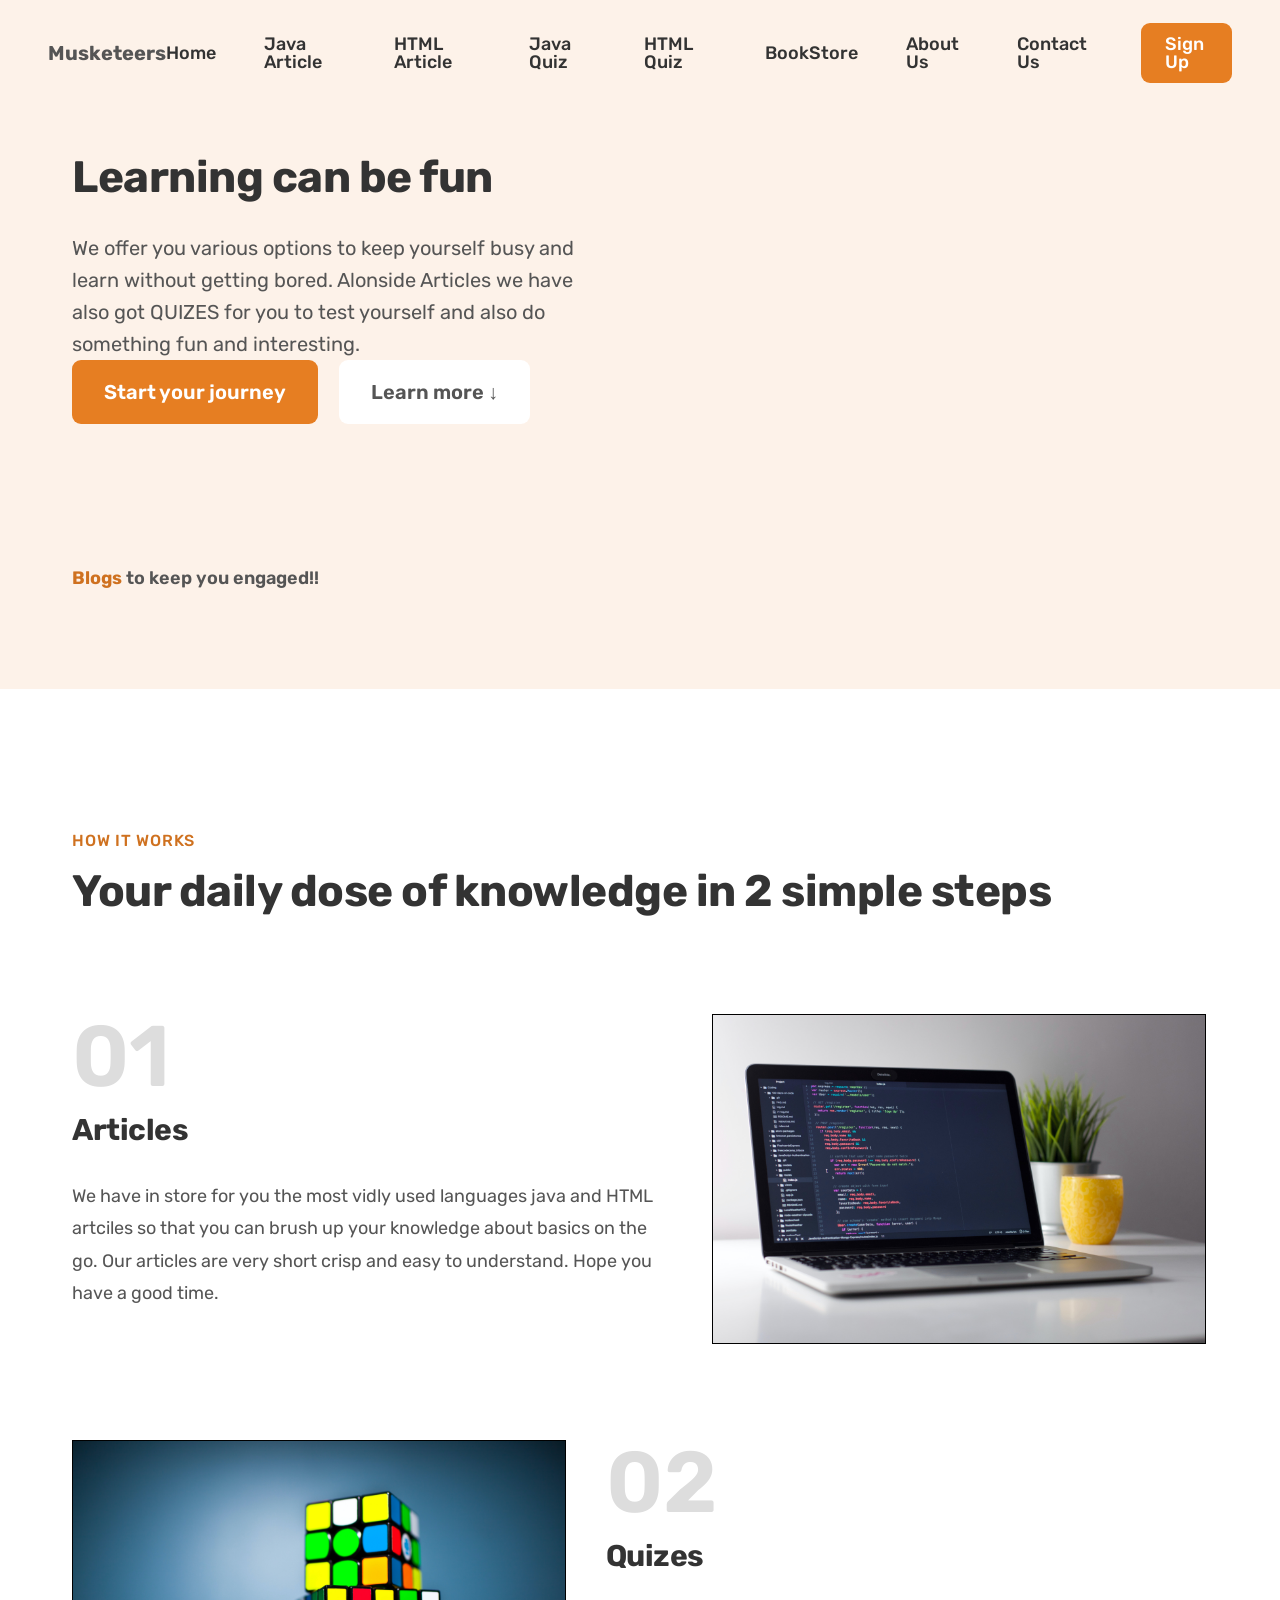
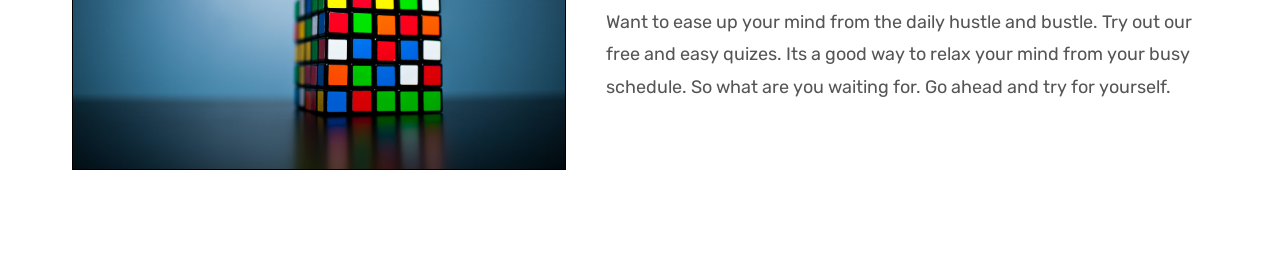
<file: Frank/index_home.html>
<!DOCTYPE html>
<html lang="en">
  <head>
    <meta charset="UTF-8" />
    <meta http-equiv="X-UA-Compatible" content="IE=edge" />

    <!-- Always include this line of code!!! -->
    <meta name="viewport" content="width=device-width, initial-scale=1.0" />

    <link rel="preconnect" href="https://fonts.gstatic.com" />
    <link
      href="https://fonts.googleapis.com/css2?family=Rubik:wght@400;500;600;700&display=swap"
      rel="stylesheet"
    />

    
    <link rel="stylesheet" href="./css/style_home.css" />
    


    <title>Home</title>
  </head>
  <body>
    <header class="header">
      
      <h1>Musketeers</h1>

      <nav class="home-nav">
        <ul class="home-nav-list">
          <li><a class="home-nav-link" href="#">Home</a></li>
          <li>
            <a class="home-nav-link" href="../Amrendra/javaArticle.html"
              >Java Article</a
            >
          </li>
          <li>
            <a class="home-nav-link" href="../Nishant/index_article.html"
              >HTML Article</a
            >
          </li>
          <li><a class="home-nav-link" href="../Amrendra/quiz_amrendra.html">Java Quiz</a></li>
          <li><a class="home-nav-link" href="../Nishant/index_quiz.html">HTML Quiz</a></li>
          
          <li><a class="home-nav-link" href="../Nishant/index_store.html">BookStore</a></li>
          <li><a class="home-nav-link" href="../Frank/index_about.html">About Us</a></li>
          <li><a class="home-nav-link" href="../Amrendra/contactus.html">Contact Us</a></li>
          <li><a class="home-nav-link nav-cta" href="../Frank/index_sign.html">Sign Up</a></li>
        </ul>
      </nav>

      <button class="home-nav-btn">
        <ion-icon class="icon-mobile-nav" name="menu-outline"></ion-icon>
        <ion-icon class="icon-mobile-nav" name="close-outline"></ion-icon>
      </button>
    </header>

    <main>
      <section class="section-description">
        <div class="description">
          <div class="description-text-box">
            <h1 class="heading1">
              Learning can be fun
            </h1>
            <p>
              We offer you various options to keep yourself busy and learn without getting bored. Alonside Articles we have also got QUIZES for you
              to test yourself and also do something fun and interesting.

            </p>
            <a href="#" class="btn start-btn margin-right-sm"
              >Start your journey</a
            >
            <a href="#how" class="btn learn-more">Learn more &darr;</a>
            <div class="brief">
              
              <p class="usertext">
                <span>Blogs</span> to keep you engaged!!
              </p>
            </div>
          </div>
          
        </div>
      </section>

    
      <section id="how" class="how">
        <div class="container">
          <span class="subheading">How it works</span>
          <h2 class="heading2">
            Your daily dose of knowledge in 2 simple steps
          </h2>
        </div>

        <div class="flex-flex container grid grid--2-cols grid--center-v">
         
          <div class="steps">
            <div class="first">
              <p class="step-number">01</p>
            <h3 class="heading3">
              Articles
            </h3>
            <p class="step-desc">
              We have in store for you the most vidly used languages java and HTML artciles so that you can brush up your knowledge about basics on the go.
              Our articles are very short crisp and easy to understand. Hope you have a good time.
            </p>
            </div>
            <img class="java" src="../Frank/images/java.jpg" alt="">
            
          </div>

          

         
          
          <div class="steps">
            <img class="quiz" src="../Frank/images/quiz.jpg" alt="">
            <div class="second">
<p class="step-number">02</p>
            <h3 class="heading3">Quizes</h3>
            <p class="step-desc">
              Want to ease up your mind from the daily hustle and bustle. Try out our free and easy quizes. Its a good way to relax your mind from your busy schedule.
              So what are you waiting for. Go ahead and try for yourself. 
            </p>
          </div>
            
          </div>

        </div>
      </section>

     
  </body>
</html>
</file>
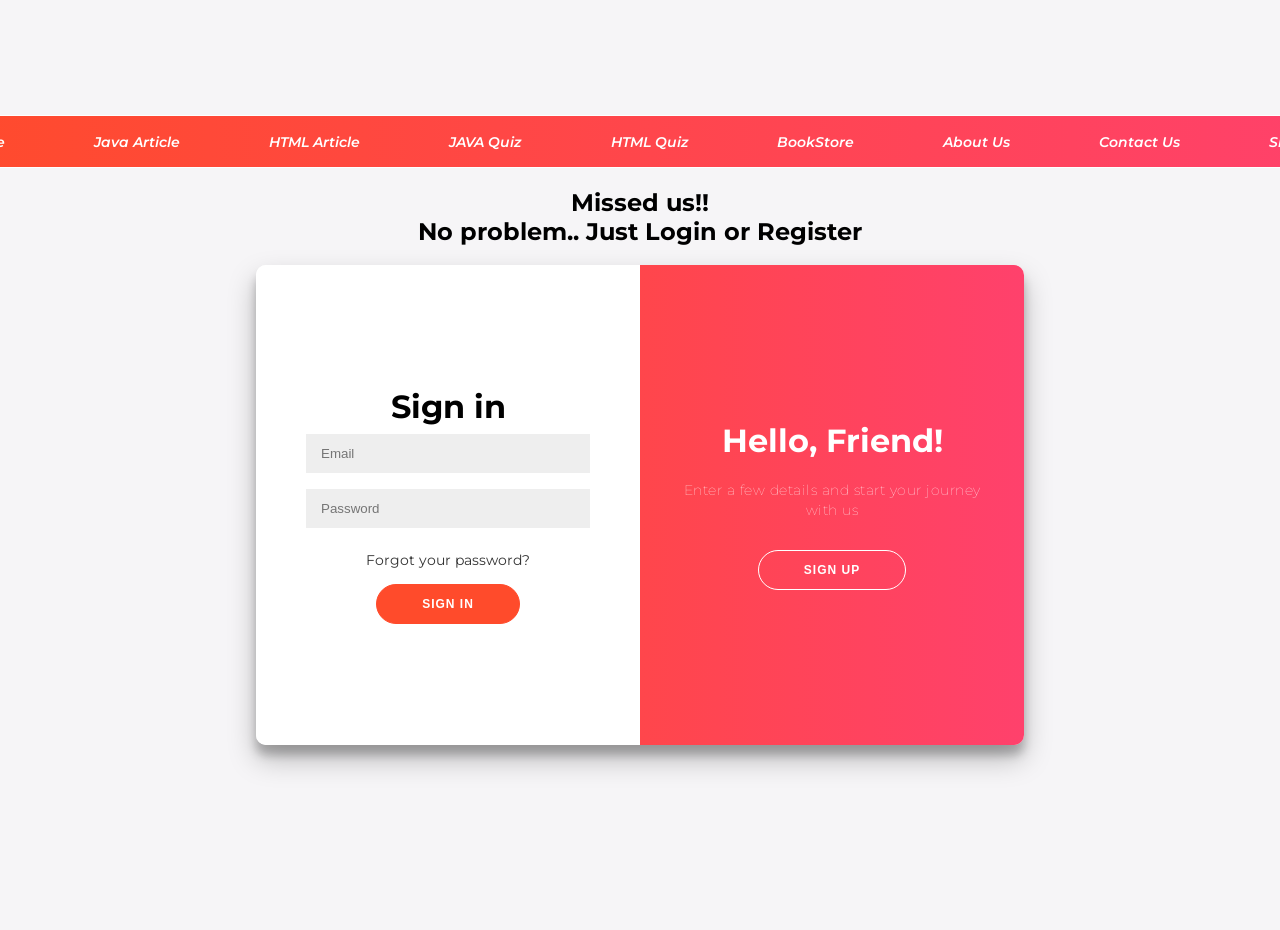
<file: Frank/index_sign.html>
<!DOCTYPE html>
<html lang="en">
  <head>
    <meta charset="UTF-8" />
    <meta http-equiv="X-UA-Compatible" content="IE=edge" />
    <meta name="viewport" content="width=device-width, initial-scale=1.0" />
    <title>Sign-in Page</title>
    <link rel="stylesheet" href="./css/style_sign.css" />
  </head>
  <body>
    <header>
      <nav>
        <ul class="nav-ul">
          <li><a href="./index_home.html">Home</a></li>
          <li>
            <a class="home-nav-link" href="../Amrendra/javaArticle.html"
              >Java Article</a
            >
          </li>
          <li>
            <a class="home-nav-link" href="../Nishant/index_article.html"
              >HTML Article</a
            >
          </li>
          <li><a href="../Amrendra/quiz_amrendra.html">JAVA Quiz</a></li>
          <li><a href="../Nishant/index_quiz.html">HTML Quiz</a></li>

          <li><a href="../Nishant/index_store.html">BookStore</a></li>
          <li><a href="./index_about.html">About Us</a></li>
          <li><a href="../Amrendra/contactus.html">Contact Us</a></li>
          <li><a href="./index_sign.html">Sign Up</a></li>
        </ul>
      </nav>
    </header>
    <div class="try">
      <main>
        <h2>
          Missed us!! <br />
          No problem.. Just Login or Register
        </h2>
        <div class="container" id="container">
          <div class="form-container sign-up-container">
            <form action="#">
              <h1>Create Account</h1>
              <!-- <div class="social-container">
            <a href="#" class="social"><i class="fab fa-facebook-f"></i></a>
            <a href="#" class="social"><i class="fab fa-google-plus-g"></i></a>
            <a href="#" class="social"><i class="fab fa-linkedin-in"></i></a>
          </div>
          <span>or use your email for registration</span> -->
              <input type="text" placeholder="Name" />
              <input type="email" placeholder="Email" />
              <input type="password" placeholder="Password" />
              <button>Sign Up</button>
            </form>
          </div>
          <div class="form-container sign-in-container">
            <form action="#">
              <h1>Sign in</h1>
              <!-- <div class="social-container">
            <a href="#" class="social"><i class="fab fa-facebook-f"></i></a>
            <a href="#" class="social"><i class="fab fa-google-plus-g"></i></a>
            <a href="#" class="social"><i class="fab fa-linkedin-in"></i></a>
          </div>
          <span>or use your account</span> -->
              <input type="email" placeholder="Email" />
              <input type="password" placeholder="Password" />
              <a href="#">Forgot your password?</a>
              <button>Sign In</button>
            </form>
          </div>
          <div class="overlay-container">
            <div class="overlay">
              <div class="overlay-panel overlay-left">
                <h1>Welcome Back!</h1>
                <p>
                  To stay connected with us please login with your account info
                </p>
                <button class="ghost" id="signIn">Sign In</button>
              </div>
              <div class="overlay-panel overlay-right">
                <h1>Hello, Friend!</h1>
                <p>Enter a few details and start your journey with us</p>
                <button class="ghost" id="signUp">Sign Up</button>
              </div>
            </div>
          </div>
        </div>
      </main>
    </div>

    <footer></footer>
    <script src="./js/app_sign.js"></script>
  </body>
</html>
</file>
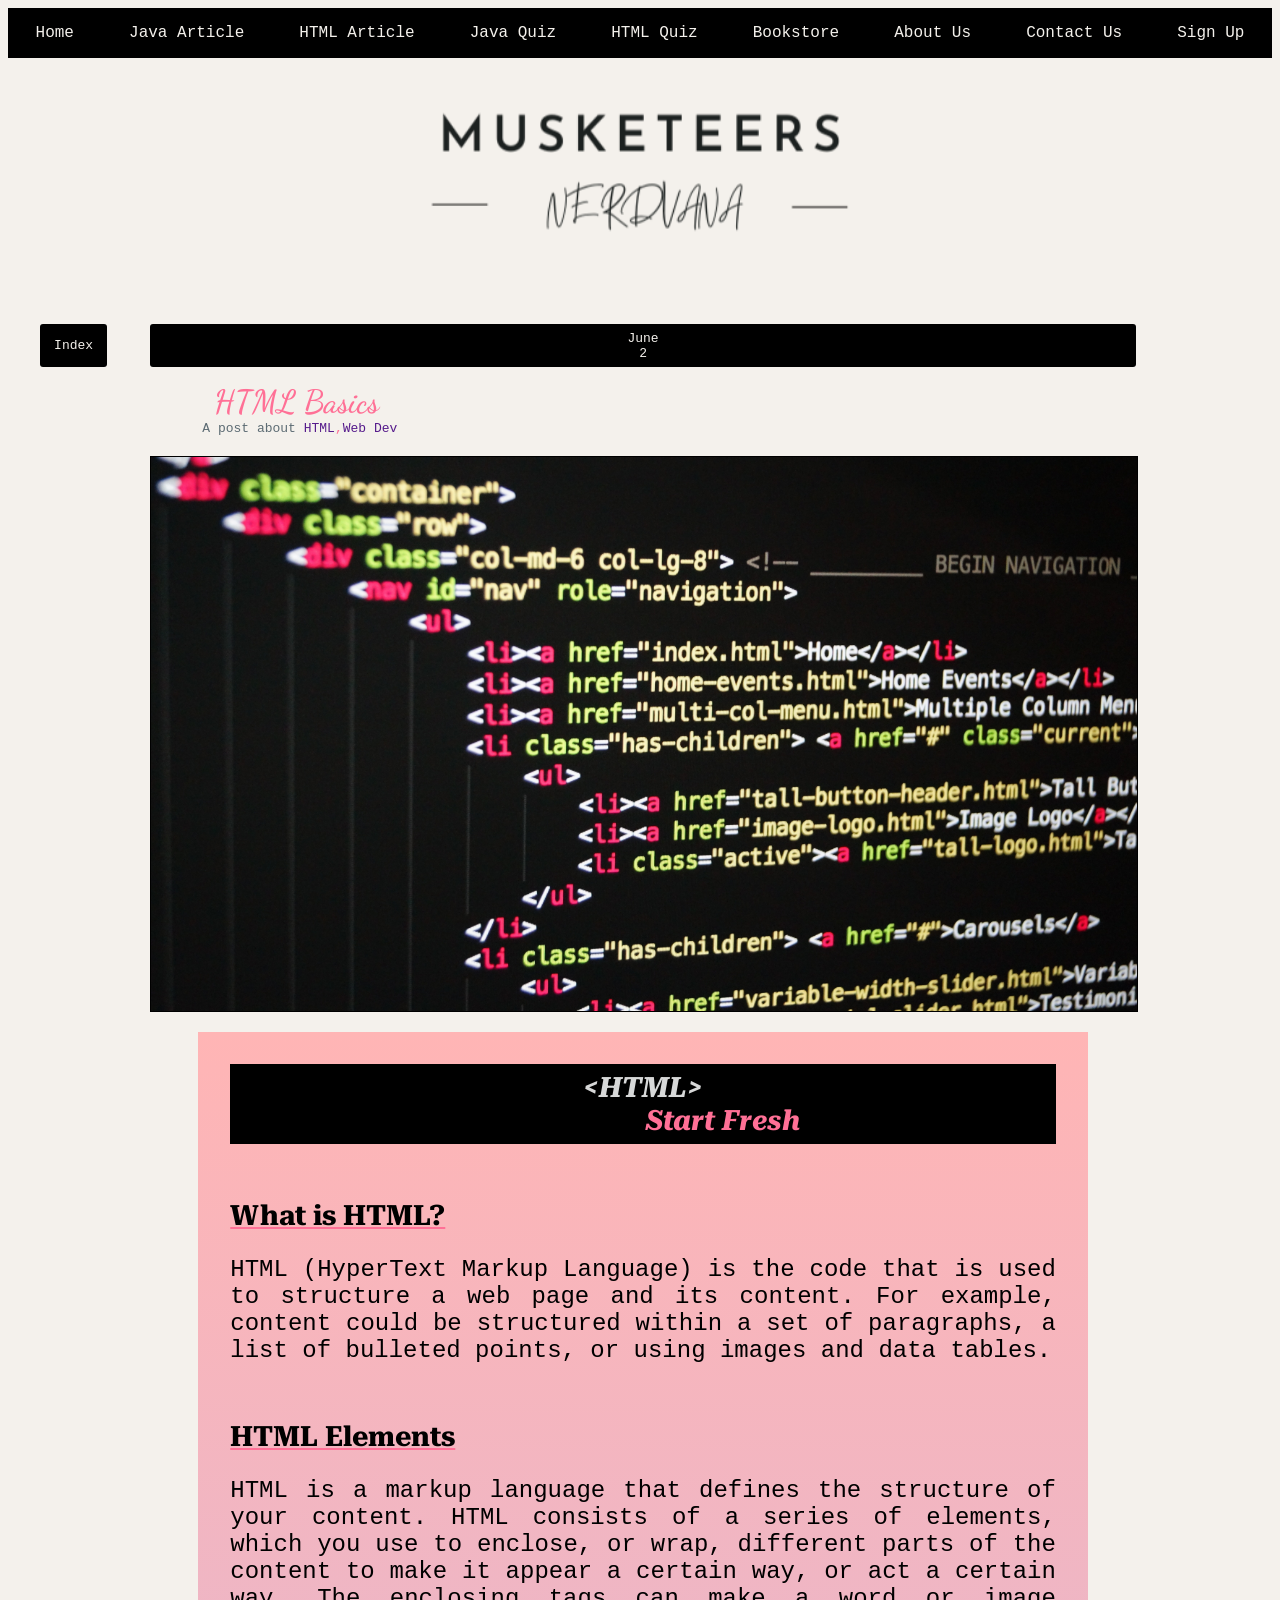
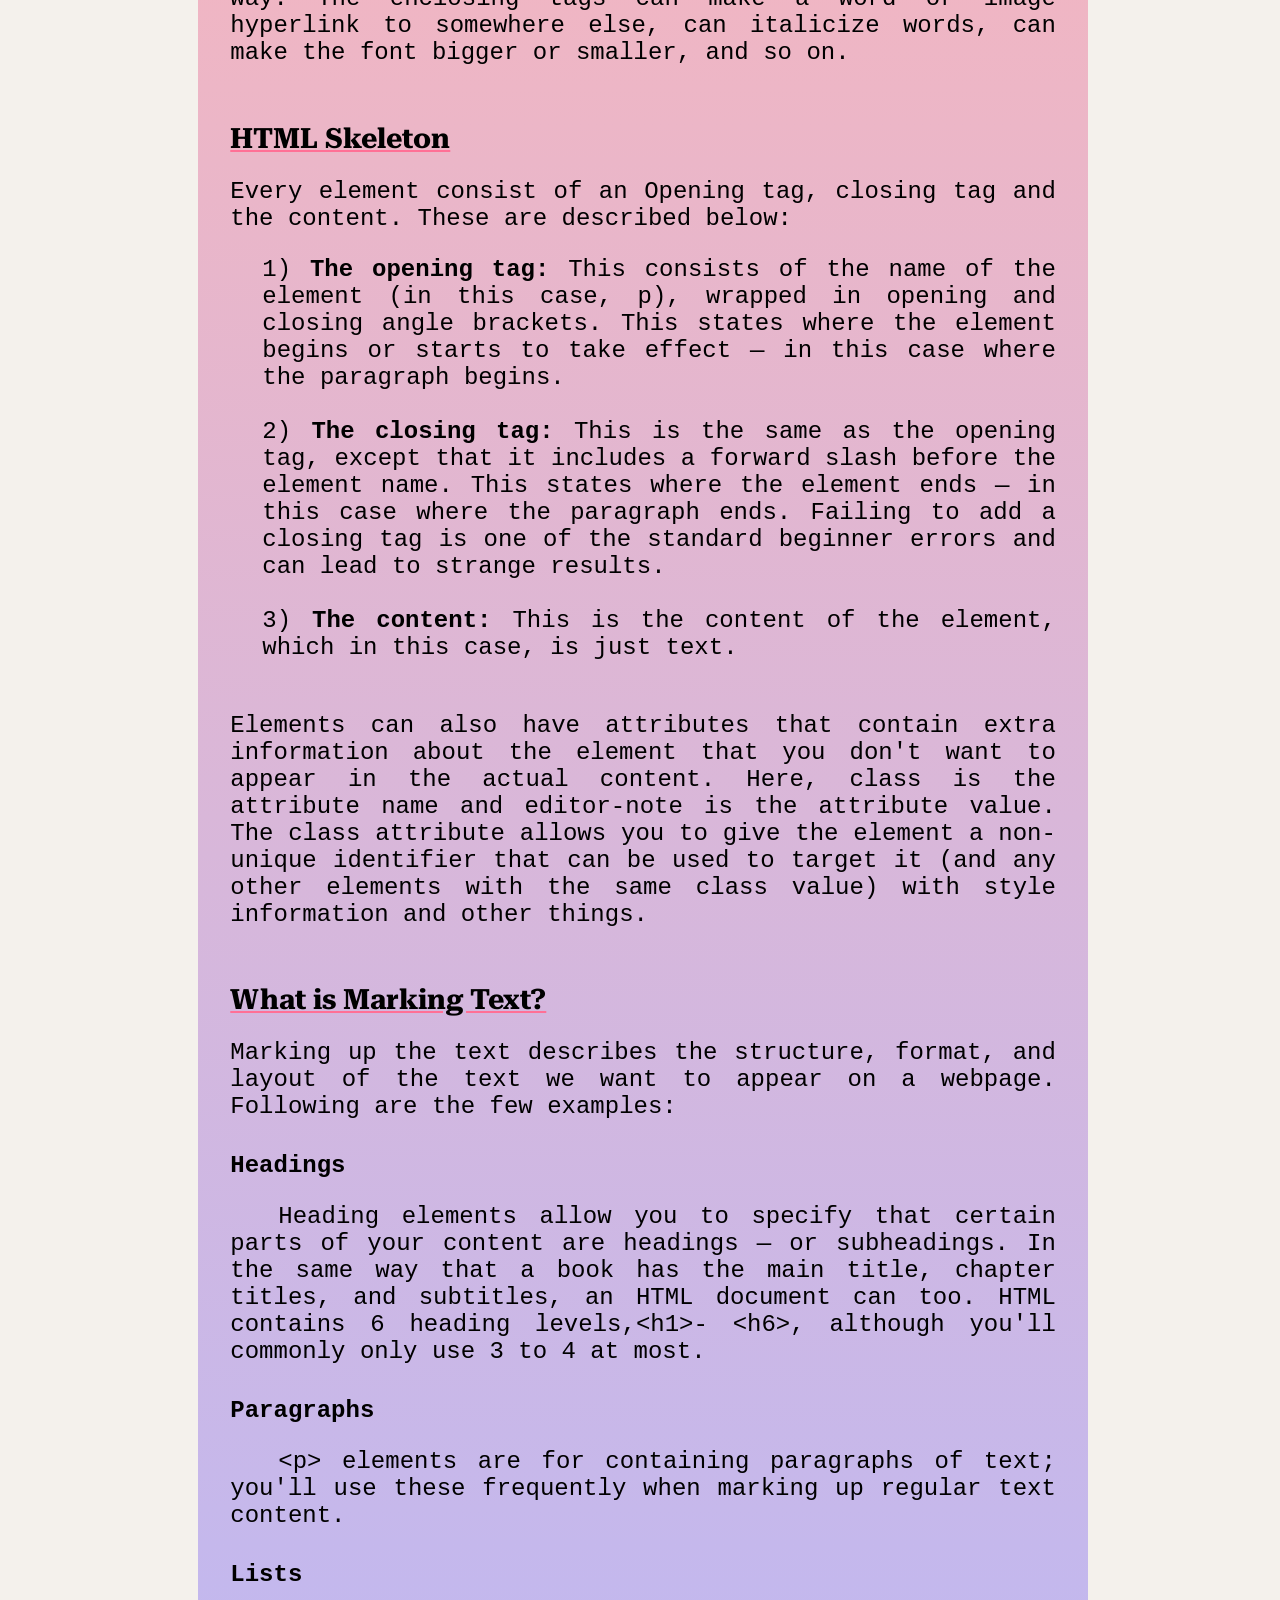
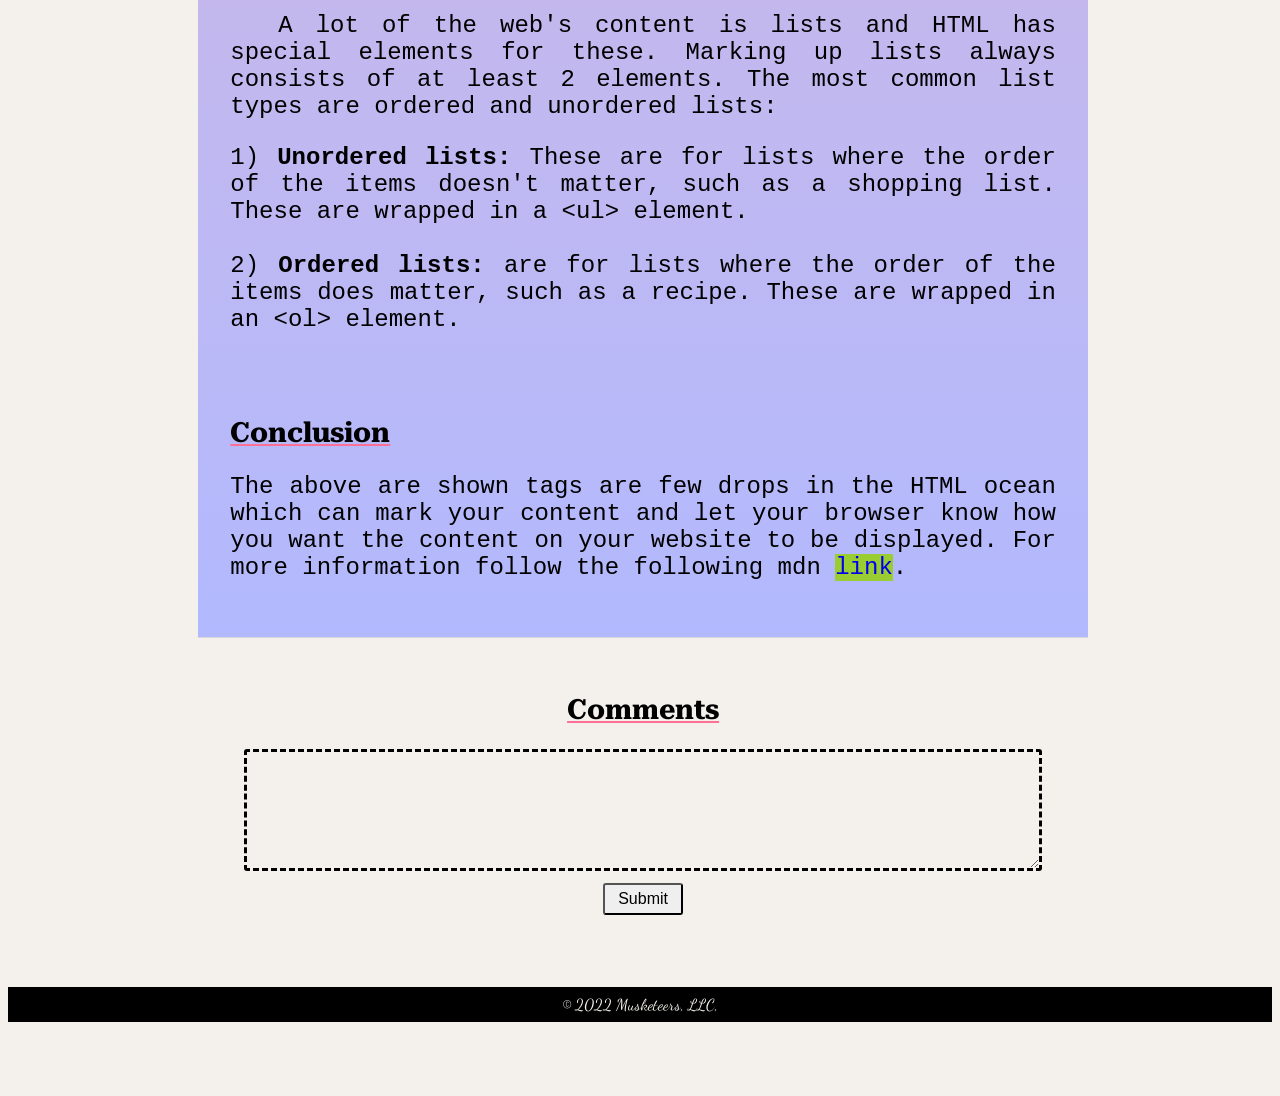
<file: Nishant/index_article.html>
<!DOCTYPE html>
<html lang="en">
  <head>
    <meta charset="UTF-8" />
    <meta http-equiv="X-UA-Compatible" content="IE=edge" />
    <meta name="viewport" content="width=device-width, initial-scale=1.0" />
    <link rel="preconnect" href="https://fonts.gstatic.com" />
    <link
      href="https://fonts.googleapis.com/css2?family=Dancing+Script:wght@500&family=Inconsolata&family=Pacifico&display=swap"
      rel="stylesheet"
    />
    <link
      href="https://fonts.googleapis.com/css2?family=Inconsolata&family=Pacifico&display=swap"
      rel="stylesheet"
    />
    <link
      href="https://fonts.googleapis.com/css2?family=Open+Sans:ital,wght@0,400;0,700;0,800;1,400;1,700;1,800&family=Roboto+Serif:ital,wght@0,100;0,300;1,800;1,900&display=swap"
      rel="stylesheet"
    />
    <link rel="preconnect" href="https://fonts.gstatic.com" />
    <link rel="stylesheet" href="./css/style_article.css" />
    <title>HTML Into</title>
  </head>

  <body>
    <header>
      <nav id="nav">
        <div class="nav-container">
          <button><a href="../Frank/index_home.html">Home</a></button>
          <button>
            <a href="../Amrendra/javaArticle.html">Java Article</a>
          </button>
          <button><a href="#">HTML Article</a></button>
          <button>
            <a href="../Amrendra/quiz_amrendra.html">Java Quiz</a>
          </button>
          <button><a href="../Nishant/index_quiz.html">HTML Quiz</a></button>

          <button><a href="./index_store.html">Bookstore</a></button>
          <button><a href="../Frank/index_about.html">About Us</a></button>
          <button><a href="../Amrendra/contactus.html">Contact Us</a></button>
          <button><a href="../Frank/index_sign.html">Sign Up</a></button>
        </div>
      </nav>

      <img class="logo" src="./images/logo.png" alt="logo" />
    </header>

    <main>
      <nav class="navigation">
        <ul>
          <li>
            <a href="#">Index</a>
            <ul class="dropdown">
              <li><a href="#what">What?</a></li>
              <li><a href="#element">Element?</a></li>
              <li><a href="#skeleton">HTML Skeleton?</a></li>
              <li><a href="#marking-text">Marking Text</a></li>
              <li><a href="#conclusion">Conclusion</a></li>
            </ul>
          </li>
        </ul>
      </nav>

      <section id="section-titles">
        <div class="date">
          June
          <div>2</div>
        </div>
        <div class="topic">
          <div class="one">HTML Basics</div>
        </div>
        <div class="tag">
          <div class="two">
            <span>A post about </span
            ><span class="marked"
              ><a href="">HTML</a>,<a href="">Web Dev</a></span
            >
          </div>
        </div>
        <img src="./images/html.jpg" class="image-html" alt="" />

        <article class="article">
          <div class="title">
            <h1>&#60;HTML&#62;</h1>
            <h3><b>Start</b> Fresh</h3>
          </div>
          <h2 id="what">What is HTML?</h2>
          <p>
            HTML (HyperText Markup Language) is the code that is used to
            structure a web page and its content. For example, content could be
            structured within a set of paragraphs, a list of bulleted points, or
            using images and data tables.
          </p>

          <h2 id="element">HTML Elements</h2>
          <p>
            HTML is a markup language that defines the structure of your
            content. HTML consists of a series of elements, which you use to
            enclose, or wrap, different parts of the content to make it appear a
            certain way, or act a certain way. The enclosing tags can make a
            word or image hyperlink to somewhere else, can italicize words, can
            make the font bigger or smaller, and so on.
          </p>

          <h2 id="skeleton">HTML Skeleton</h2>

          Every element consist of an Opening tag, closing tag and the content.
          These are described below: <br />
          <p class="article-2">
            1)
            <b>The opening tag:</b> This consists of the name of the element (in
            this case, p), wrapped in opening and closing angle brackets. This
            states where the element begins or starts to take effect — in this
            case where the paragraph begins. <br />
            <br />

            2)
            <b>The closing tag:</b> This is the same as the opening tag, except
            that it includes a forward slash before the element name. This
            states where the element ends — in this case where the paragraph
            ends. Failing to add a closing tag is one of the standard beginner
            errors and can lead to strange results. <br />
            <br />
            3)
            <b>The content:</b> This is the content of the element, which in
            this case, is just text. <br />
            <br />
          </p>
          Elements can also have attributes that contain extra information about
          the element that you don't want to appear in the actual content. Here,
          class is the attribute name and editor-note is the attribute value.
          The class attribute allows you to give the element a non-unique
          identifier that can be used to target it (and any other elements with
          the same class value) with style information and other things.

          <h2 id="marking-text">What is Marking Text?</h2>
          Marking up the text describes the structure, format, and layout of the
          text we want to appear on a webpage. Following are the few examples:
          <h4>Headings</h4>
          <p>
            &emsp;&emsp;Heading elements allow you to specify that certain parts
            of your content are headings — or subheadings. In the same way that
            a book has the main title, chapter titles, and subtitles, an HTML
            document can too. HTML contains 6 heading levels,&#60;h1&#62;-
            &#60;h6&#62;, although you'll commonly only use 3 to 4 at most.
          </p>

          <h4>Paragraphs</h4>
          <p>
            &emsp;&emsp;&#60;p&#62; elements are for containing paragraphs of
            text; you'll use these frequently when marking up regular text
            content.
          </p>

          <h4>Lists</h4>
          <p>
            &emsp;&emsp;A lot of the web's content is lists and HTML has special
            elements for these. Marking up lists always consists of at least 2
            elements. The most common list types are ordered and unordered
            lists:
          </p>

          1)
          <b>Unordered lists:</b> These are for lists where the order of the
          items doesn't matter, such as a shopping list. These are wrapped in a
          &#60;ul&#62; element. <br />
          <br />

          2)
          <b>Ordered lists:</b> are for lists where the order of the items does
          matter, such as a recipe. These are wrapped in an &#60;ol&#62;
          element. <br />
          <br />
          <h2 id="conclusion">Conclusion</h2>
          <p>
            The above are shown tags are few drops in the HTML ocean which can
            mark your content and let your browser know how you want the content
            on your website to be displayed. For more information follow the
            following mdn
            <a
              style="background-color: yellowgreen"
              href="https://developer.mozilla.org/en-US/docs/Learn/HTML"
              >link</a
            >.
          </p>
        </article>
        <section id="comment-area">
          <h2 id="comments">Comments</h2>
          <form>
            <textarea id="textbox" name="comment" form="usrform"></textarea>
            <br />
            <input id="button" type="submit" />
          </form>
        </section>
      </section>
    </main>

    <footer>
      <nav class="endnav">© 2022 Musketeers, LLC,</nav>
    </footer>

    <script src="./js/app_article.js"></script>
  </body>
</html>
</file>
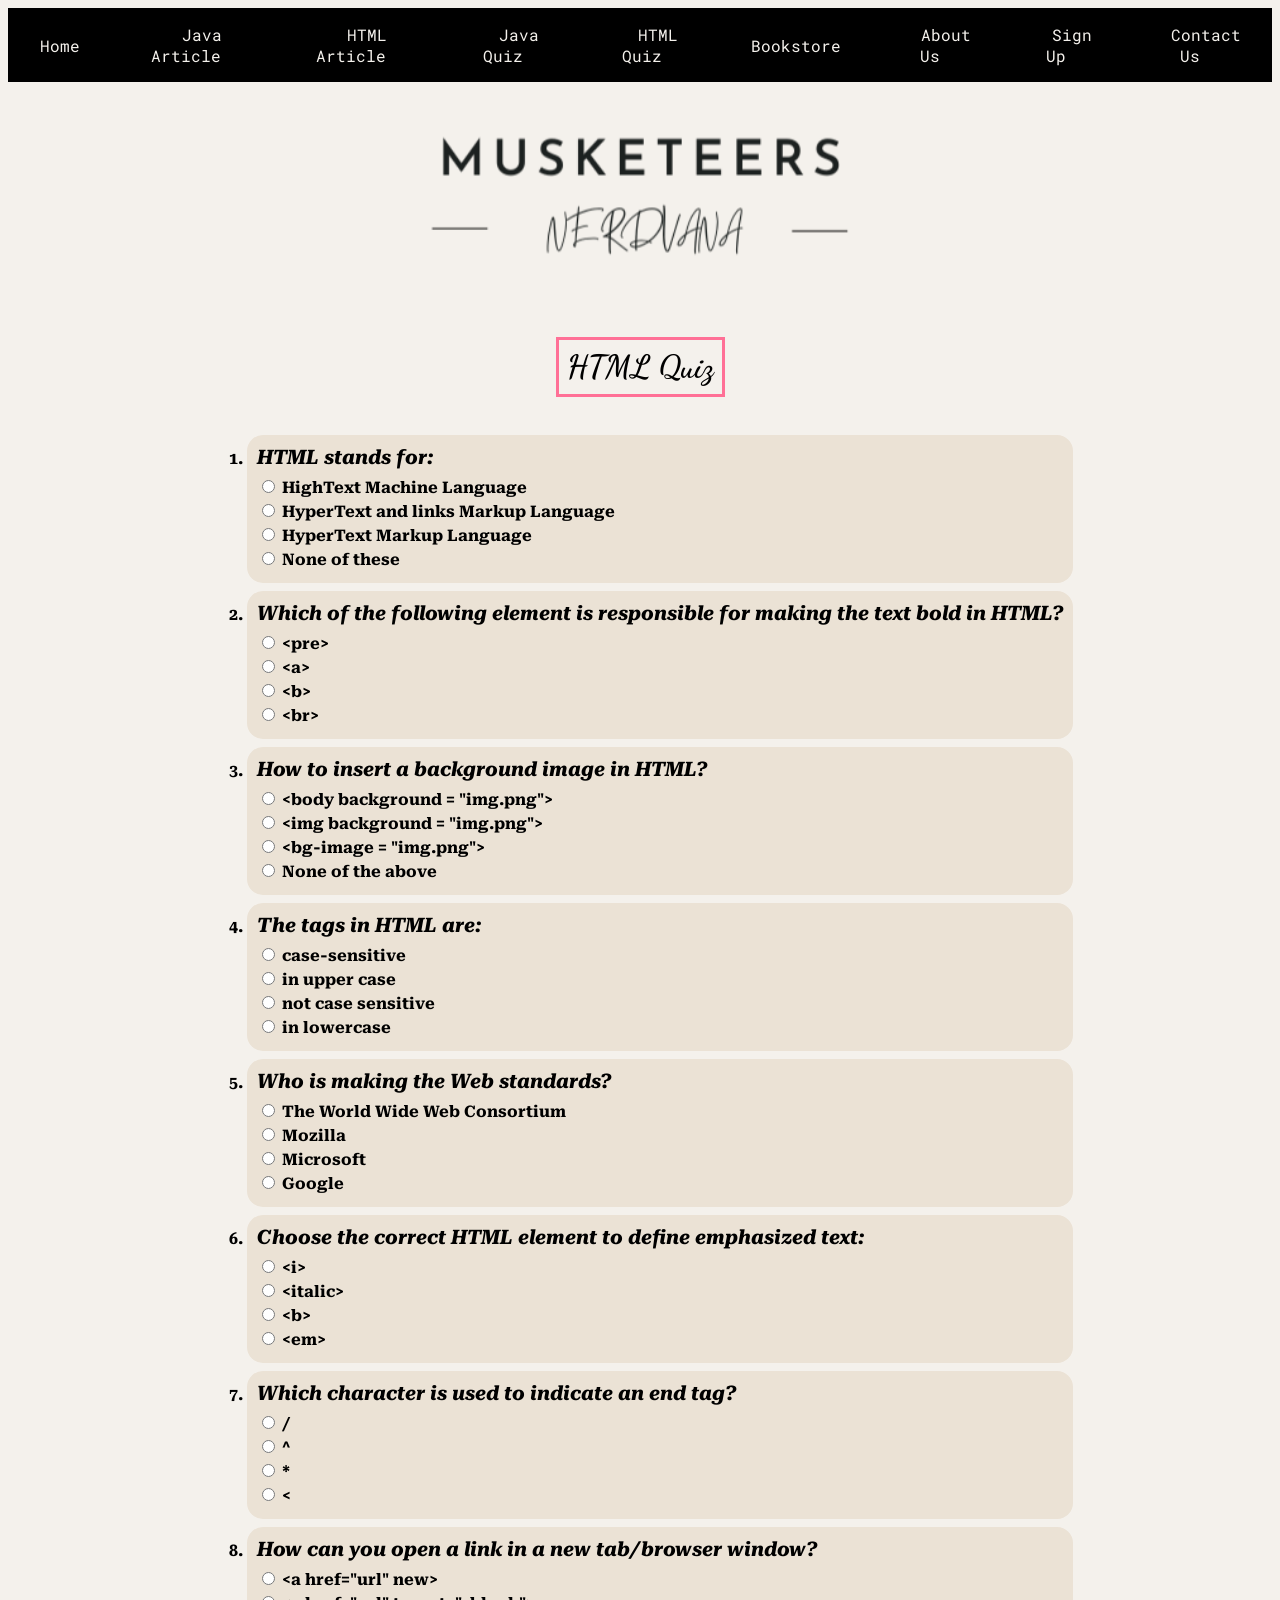
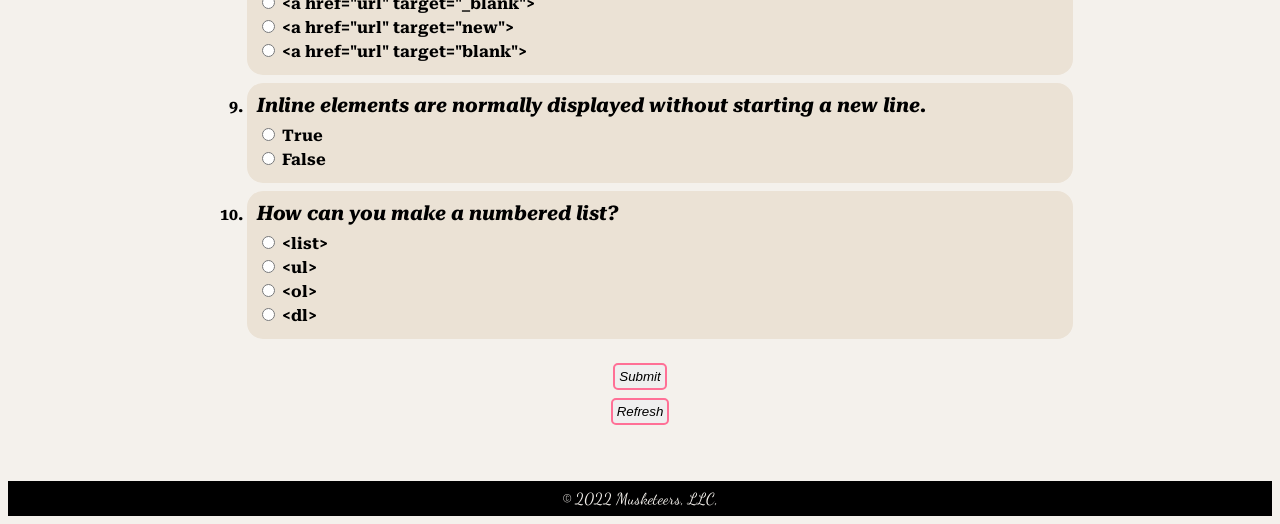
<file: Nishant/index_quiz.html>
<!DOCTYPE html>
<html lang="en">
  <head>
    <meta charset="UTF-8" />
    <meta http-equiv="X-UA-Compatible" content="IE=edge" />
    <meta name="viewport" content="width=device-width, initial-scale=1.0" />
    <link rel="preconnect" href="https://fonts.gstatic.com" />
    <link rel="shortcut icon" href="./images/favicon.png" type="image/x-icon" />
    <link
      href="https://fonts.googleapis.com/css2?family=Dancing+Script:wght@500&family=Inconsolata&family=Pacifico&display=swap"
      rel="stylesheet"
    />
    <link
      href="https://fonts.googleapis.com/css2?family=Inconsolata&family=Pacifico&display=swap"
      rel="stylesheet"
    />
    <link
      href="https://fonts.googleapis.com/css2?family=Open+Sans:ital,wght@0,400;0,700;0,800;1,400;1,700;1,800&family=Roboto+Serif:ital,wght@0,100;0,300;1,800;1,900&display=swap"
      rel="stylesheet"
    />
    <link rel="preconnect" href="https://fonts.googleapis.com" />
    <link rel="preconnect" href="https://fonts.gstatic.com" crossorigin />
    <link
      href="https://fonts.googleapis.com/css2?family=Roboto+Mono:wght@300;400&display=swap"
      rel="stylesheet"
    />
    <link rel="preconnect" href="https://fonts.gstatic.com" />
    <link rel="stylesheet" href="./css/style_quiz.css" />
    <title>HTML Quiz</title>
  </head>

  <body>
    <header>
      <nav id="nav">
        <div class="nav-container">
          <button><a href="../Frank/index_home.html">Home</a></button>
          <button>
            <a href="../Amrendra/javaArticle.html">Java Article</a>
          </button>
          <button><a href="./index_article.html">HTML Article</a></button>
          <button>
            <a href="../Amrendra/quiz_amrendra.html">Java Quiz</a>
          </button>
          <button><a href="./index_quiz.html">HTML Quiz</a></button>

          <button><a href="./index_store.html">Bookstore</a></button>
          <button><a href="../Frank/index_about.html">About Us</a></button>
          <button><a href="../Frank/index_sign.html">Sign Up</a></button>
          <button><a href="../Amrendra/contactus.html">Contact Us</a></button>
        </div>
      </nav>

      <img class="logo" src="./images/logo.png" alt="logo" />
    </header>

    <main>
      <h1 id="h1">HTML Quiz</h1>

      <div id="score"></div>
      <ol>
        <li id="q1">
          <h2>HTML stands for:</h2>
          <input type="radio" id="q1o1" name="question1" value="q1o1" />
          <label for="q1o1">HighText Machine Language</label><br />
          <input type="radio" id="q1o2" name="question1" value="q1o2" />
          <label for="q1o2">HyperText and links Markup Language</label><br />
          <input type="radio" id="q1o3" name="question1" value="q1o3" />
          <label for="q1o3">HyperText Markup Language</label><br />
          <input type="radio" id="q1o4" name="question1" value="q1o4" />
          <label for="q1o4">None of these</label>
        </li>

        <li id="q2">
          <h2>
            Which of the following element is responsible for making the text
            bold in HTML?
          </h2>
          <input type="radio" id="q2o1" name="question2" value="q2o1" />
          <label for="q2o1"> &lt;pre&gt;</label><br />
          <input type="radio" id="q2o2" name="question2" value="q2o2" />
          <label for="q2o2">&lt;a&gt;</label><br />
          <input type="radio" id="q2o3" name="question2" value="q2o3" />
          <label for="q2o3">&lt;b&gt;</label><br />
          <input type="radio" id="q2o4" name="question2" value="q2o4" />
          <label for="q2o4">&lt;br&gt;</label>
        </li>

        <li id="q3">
          <h2>How to insert a background image in HTML?</h2>
          <input type="radio" id="q3o1" name="question3" value="q3o1" />
          <label for="q3o1"> &lt;body background = "img.png"&gt;</label><br />
          <input type="radio" id="q3o2" name="question3" value="q3o2" />
          <label for="q3o2">&lt;img background = "img.png"&gt;</label><br />
          <input type="radio" id="q3o3" name="question3" value="q3o3" />
          <label for="q3o3">&lt;bg-image = "img.png"&gt;</label><br />
          <input type="radio" id="q3o4" name="question3" value="q3o4" />
          <label for="q3o4">None of the above</label>
        </li>

        <li id="q4">
          <h2>The tags in HTML are:</h2>
          <input type="radio" id="q4o1" name="question4" value="q4o1" />
          <label for="q4o1">case-sensitive</label><br />
          <input type="radio" id="q4o2" name="question4" value="q4o2" />
          <label for="q4o2">in upper case</label><br />
          <input type="radio" id="q4o3" name="question4" value="q4o3" />
          <label for="q4o3">not case sensitive</label><br />
          <input type="radio" id="q4o4" name="question4" value="q4o4" />
          <label for="q4o4">in lowercase</label>
        </li>

        <li id="q5">
          <h2>Who is making the Web standards?</h2>
          <input type="radio" id="q5o1" name="question5" value="q5o1" />
          <label for="q5o1">The World Wide Web Consortium</label><br />
          <input type="radio" id="q5o2" name="question5" value="q5o2" />
          <label for="q5o2">Mozilla</label><br />
          <input type="radio" id="q5o3" name="question5" value="q5o3" />
          <label for="q5o3">Microsoft</label><br />
          <input type="radio" id="q5o4" name="question5" value="q5o4" />
          <label for="q5o4">Google</label>
        </li>

        <li id="q6">
          <h2>Choose the correct HTML element to define emphasized text:</h2>
          <input type="radio" id="q6o1" name="question6" value="q6o1" />
          <label for="q6o1">&lt;i&gt;</label><br />
          <input type="radio" id="q6o2" name="question6" value="q6o2" />
          <label for="q6o2">&lt;italic&gt;</label><br />
          <input type="radio" id="q6o3" name="question6" value="q6o3" />
          <label for="q6o3">&lt;b&gt;</label><br />
          <input type="radio" id="q6o4" name="question6" value="q6o4" />
          <label for="q6o4">&lt;em&gt;</label>
        </li>

        <li id="q7">
          <h2>Which character is used to indicate an end tag?</h2>
          <input type="radio" id="q7o1" name="question7" value="q7o1" />
          <label for="q7o1">/</label><br />
          <input type="radio" id="q7o2" name="question7" value="q7o2" />
          <label for="q7o2">^</label><br />
          <input type="radio" id="q7o3" name="question7" value="q7o3" />
          <label for="q7o3">*</label><br />
          <input type="radio" id="q7o4" name="question7" value="q7o4" />
          <label for="q7o4">&lt;</label>
        </li>

        <li id="q8">
          <h2>How can you open a link in a new tab/browser window?</h2>
          <input type="radio" id="q8o1" name="question8" value="q8o1" />
          <label for="q8o1"> &lt;a href="url" new&gt;</label><br />
          <input type="radio" id="q8o2" name="question8" value="q8o2" />
          <label for="q8o2"> &lt;a href="url" target="_blank"&gt;</label><br />
          <input type="radio" id="q8o3" name="question8" value="q8o3" />
          <label for="q8o3"> &lt;a href="url" target="new"&gt;</label><br />
          <input type="radio" id="q8o4" name="question8" value="q8o4" />
          <label for="q8o4"> &lt;a href="url" target="blank"&gt;</label>
        </li>

        <li id="q9">
          <h2>
            Inline elements are normally displayed without starting a new line.
          </h2>
          <input type="radio" id="q9o1" name="question9" value="q9o1" />
          <label for="q9o1">True</label><br />
          <input type="radio" id="q9o2" name="question9" value="q9o2" />
          <label for="q9o2">False</label>
        </li>

        <li id="q10">
          <h2>How can you make a numbered list?</h2>
          <input type="radio" id="q10o1" name="question10" value="q10o1" />
          <label for="q10o1">&lt;list&gt;</label><br />
          <input type="radio" id="q10o2" name="question10" value="q10o2" />
          <label for="q10o2">&lt;ul&gt;</label><br />
          <input type="radio" id="q10o3" name="question10" value="q10o3" />
          <label for="q10o3">&lt;ol&gt;</label><br />
          <input type="radio" id="q10o4" name="question10" value="q10o4" />
          <label for="q10o4">&lt;dl&gt;</label>
        </li>
      </ol>
      <a href="#h1"><input id="submit" type="submit" value="Submit" /></a>
      <a href=""><input id="refresh" type="button" value="Refresh" /></a>
    </main>
    <footer>
      <nav class="endnav">© 2022 Musketeers, LLC,</nav>
    </footer>

    <script src="./js/app_quiz.js"></script>
  </body>
</html>
</file>
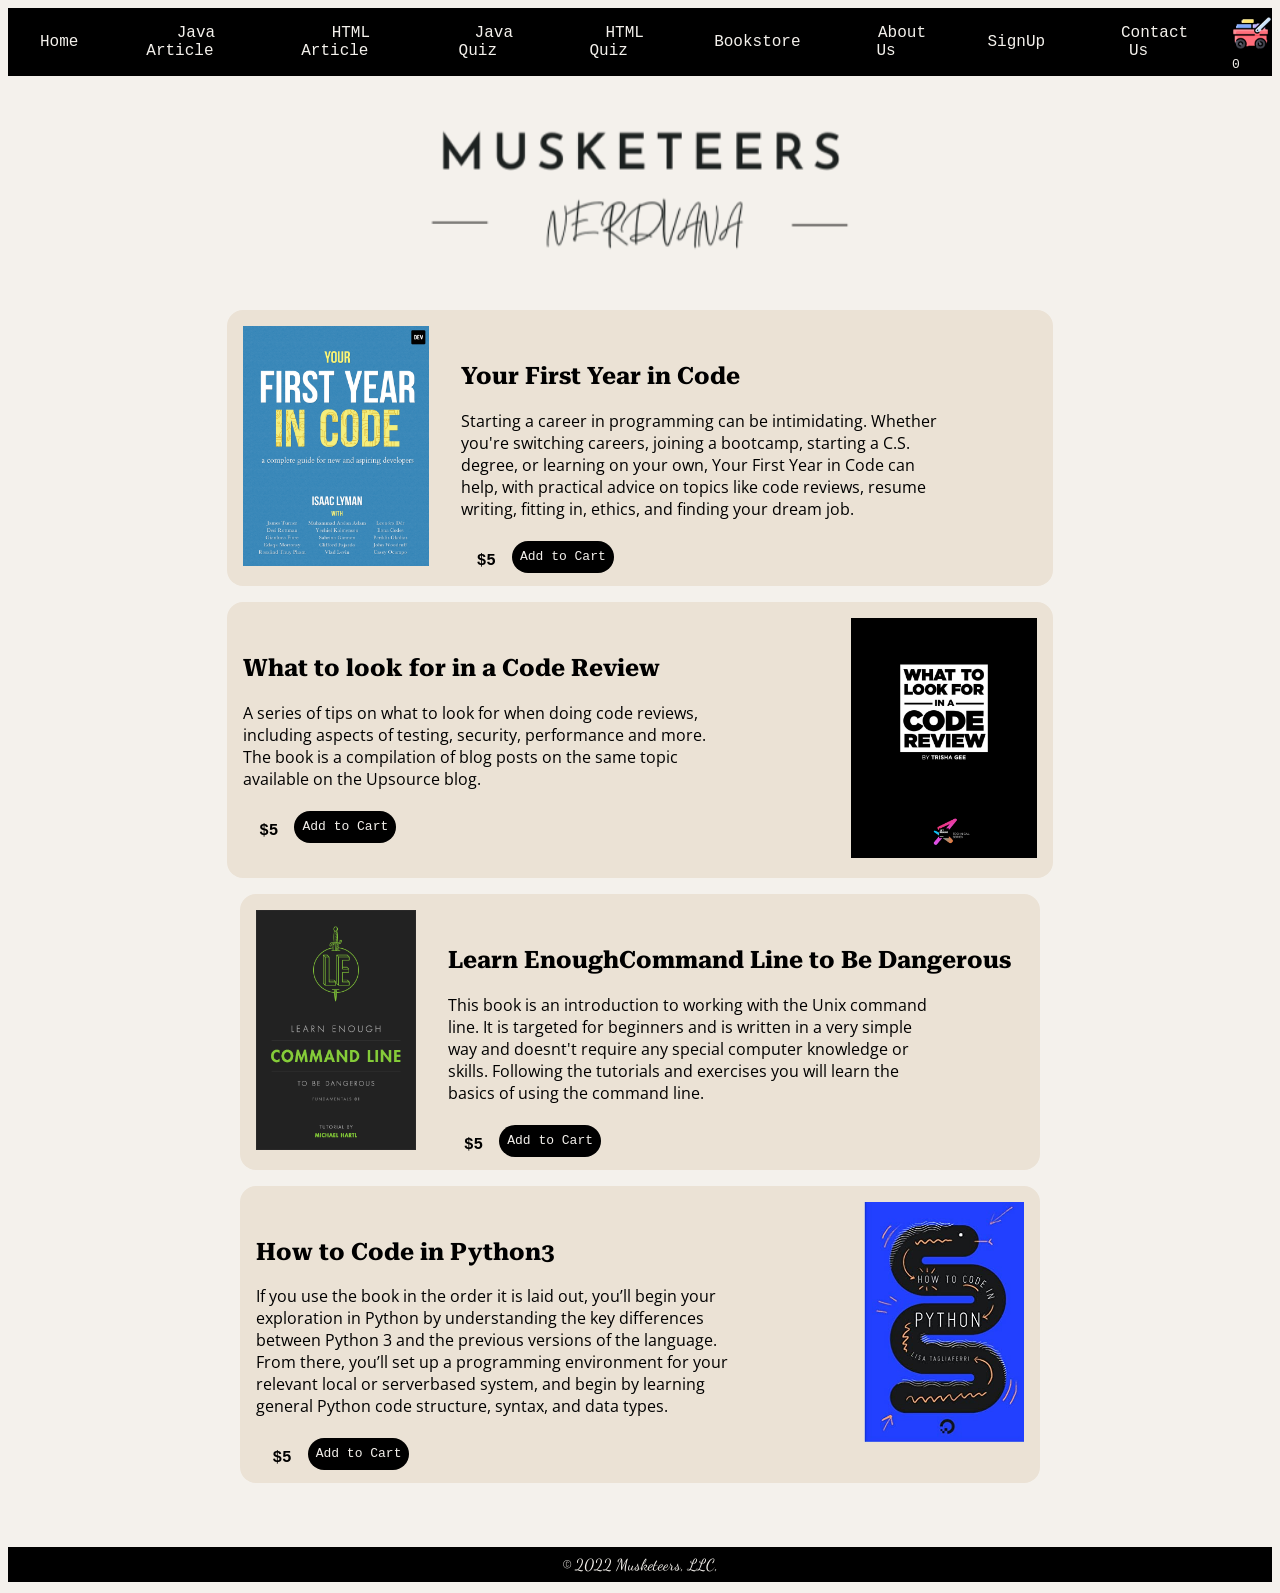
<file: Nishant/index_store.html>
<!DOCTYPE html>
<html lang="en">
  <head>
    <meta charset="UTF-8" />
    <meta http-equiv="X-UA-Compatible" content="IE=edge" />
    <meta name="viewport" content="width=device-width, initial-scale=1.0" />
    <link rel="preconnect" href="https://fonts.gstatic.com" />
    <link rel="shortcut icon" href="./images/favicon.png" type="image/x-icon" />
    <link
      href="https://fonts.googleapis.com/css2?family=Dancing+Script:wght@500&family=Inconsolata&family=Pacifico&display=swap"
      rel="stylesheet"
    />
    <link
      href="https://fonts.googleapis.com/css2?family=Inconsolata&family=Pacifico&display=swap"
      rel="stylesheet"
    />
    <link
      href="https://fonts.googleapis.com/css2?family=Open+Sans:ital,wght@0,400;0,700;0,800;1,400;1,700;1,800&family=Roboto+Serif:ital,wght@0,100;0,300;1,800;1,900&display=swap"
      rel="stylesheet"
    />
    <link rel="preconnect" href="https://fonts.gstatic.com" />
    <link rel="stylesheet" href="./css/style_store.css" />
    <title>Bookstore</title>
  </head>

  <body>
    <header>
      <nav id="nav">
        <div class="nav-container">
          <button><a href="../Frank/index_home.html">Home</a></button>
          <button>
            <a href="../Amrendra/javaArticle.html">Java Article</a>
          </button>
          <button><a href="./index_article.html">HTML Article</a></button>
          <button>
            <a href="../Amrendra/quiz_amrendra.html">Java Quiz</a>
          </button>
          <button><a href="./index_quiz.html">HTML Quiz</a></button>

          <button><a href="#">Bookstore</a></button>
          <button><a href="../Frank/index_about.html">About Us</a></button>
          <button><a href="../Frank/index_sign.html">SignUp</a></button>
          <button><a href="../Amrendra/contactus.html">Contact Us</a></button>
          <div class="caart">
            <a class="whenClicked" href="../Yash/CPage_index.html"
              ><img class="cart" src="./images/cart.png" alt="" /><span
                id="items"
                >0</span
              ></a
            >
          </div>
        </div>
      </nav>

      <img class="logo" src="./images/logo.png" alt="logo" />
    </header>

    <main>
      <section>
        <img class="first" src="./images/first-year.png" alt="" />
        <div>
          <h2><a href="">Your First Year in Code</a></h2>
          <p>
            Starting a career in programming can be intimidating. Whether you're
            switching careers, joining a bootcamp, starting a C.S. degree, or
            learning on your own, Your First Year in Code can help, with
            practical advice on topics like code reviews, resume writing,
            fitting in, ethics, and finding your dream job.
          </p>
          <div>
            <h3>$5</h3>
            <a id="addfirst" href="#">Add to Cart</a>
          </div>
        </div>
      </section>

      <section>
        <div>
          <h2><a href="">What to look for in a Code Review</a></h2>
          <p>
            A series of tips on what to look for when doing code reviews,
            including aspects of testing, security, performance and more. The
            book is a compilation of blog posts on the same topic available on
            the Upsource blog.
          </p>
          <div>
            <h3>$5</h3>
            <a id="addsecond" href="#">Add to Cart</a>
          </div>
        </div>
        <a class="order" href=""
          ><img class="first" src="./images/code-review.jpg" alt=""
        /></a>
      </section>

      <section>
        <img class="first" src="./images/command-line.png" alt="" />
        <div>
          <h2>
            <a href="">Learn EnoughCommand Line to Be Dangerous</a>
          </h2>
          <p>
            This book is аn introduction to working with the Unix command line.
            It is targeted for beginners and is written in a very simple way and
            doesnt't require any special computer knowledge or skills. Following
            the tutorials and exercises you will learn the basics of using the
            command line.
          </p>
          <div class="price">
            <h3>$5</h3>
            <a id="addthird" href="#">Add to Cart</a>
          </div>
        </div>
      </section>

      <section>
        <div>
          <h2>
            <a
              href="https://assets.digitalocean.com/books/python/how-to-code-in-python.pdf"
              >How to Code in Python3</a
            >
          </h2>
          <p>
            If you use the book in the order it is laid out, you’ll begin your
            exploration in Python by understanding the key differences between
            Python 3 and the previous versions of the language. From there,
            you’ll set up a programming environment for your relevant local or
            serverbased system, and begin by learning general Python code
            structure, syntax, and data types.
          </p>
          <div class="center">
            <h3>$5</h3>
            <a id="addfourth" href="#">Add to Cart</a>
          </div>
        </div>
        <a
          class="order"
          href="https://assets.digitalocean.com/books/python/how-to-code-in-python.pdf"
          ><img class="first" src="./images/code-python.jpg" alt=""
        /></a>
      </section>
    </main>
    <footer>
      <nav class="endnav">© 2022 Musketeers, LLC,</nav>
    </footer>

    <script src="./js/app_store.js"></script>
  </body>
</html>
</file>
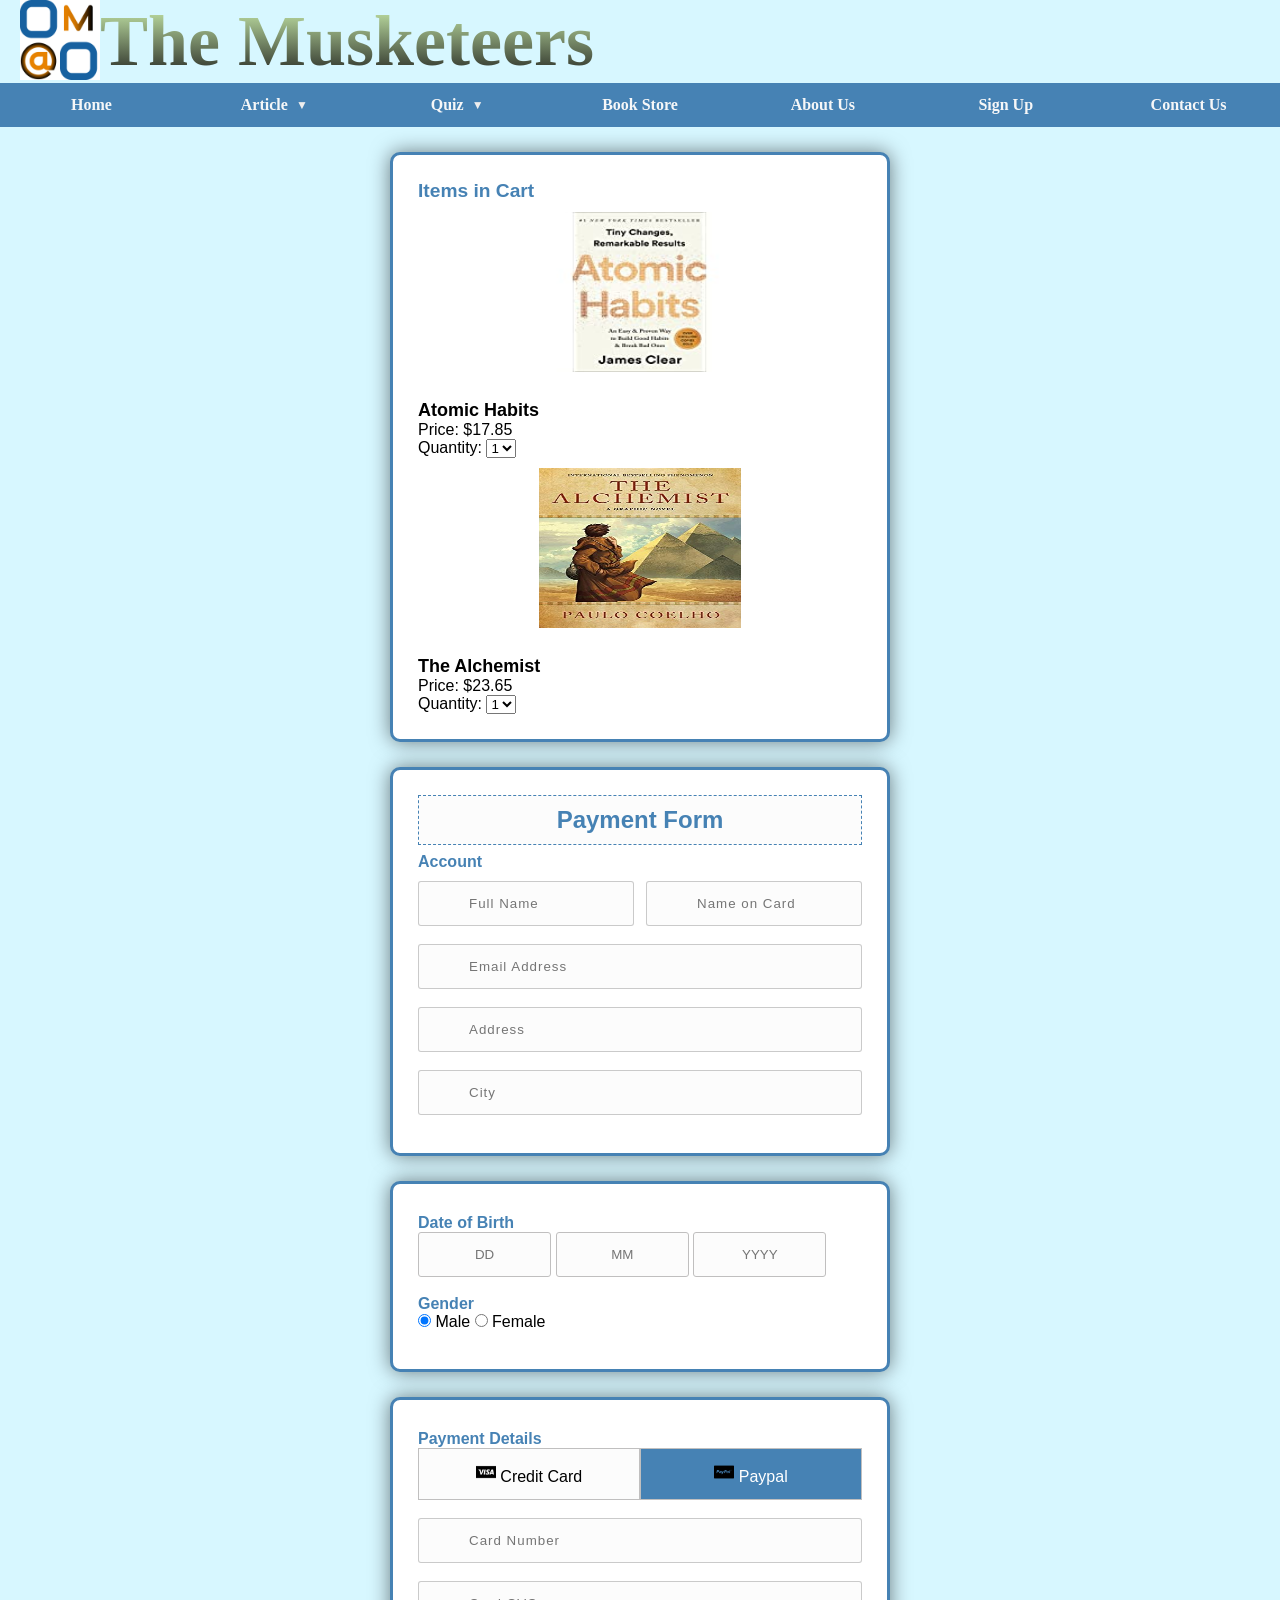
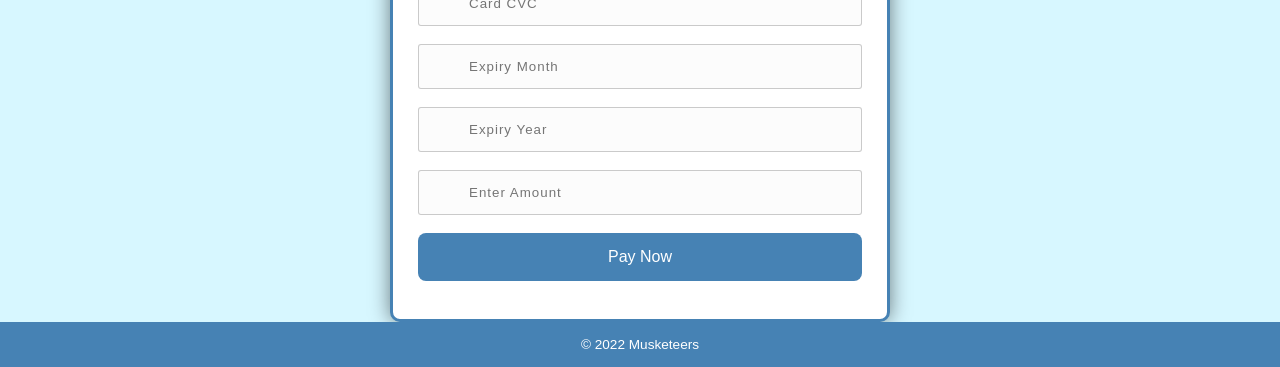
<file: Yash/CPage_index.html>
<!DOCTYPE html>
<html lang="en">
<head>
    <meta charset="UTF-8">
    <meta http-equiv="X-UA-Compatible" content="IE=edge">
    <meta name="viewport" content="width=device-width, initial-scale=1.0">
    <title>Checkout Page</title>
    <link rel="stylesheet" href="./css/CPage_styles.css">
</head>
<body>
    <header>
        <img id="musketeersLogo" src="./Images_yash/Musketeers-logos_black.png.png" alt="Musketeers Logo">
        <h1 id="musklogo">The Musketeers</h1>
    </header>
    <nav id="main-nav">
        <ul>
            <li>
                <a href="../Frank/index_home.html">Home</a>
            </li>
            <li>
                <a href="#">Article
                    <span class="arrow">&#x25BC;</span>
                </a>
                <ul class="submenu">
                    <li>
                        <a href="../Amrendra/javaArticle.html">Java</a>
                    </li>
                    <li>
                        <a href="../Nishant/index_article.html">HTML</a>
                    </li>
                </ul>
            </li>
            <li>
                <a href="#">Quiz
                    <span class="arrow">&#x25BC;</span>
                </a>
                <ul class="submenu">
                    <li>
                        <a href="../Amrendra/quiz_amrendra.html">Java Quiz</a>
                    </li>
                    <li>
                        <a href="../Nishant/index_quiz.html">Web Quiz</a>
                    </li>
                </ul>
            </li>
            <li>
                <a href="../Nishant/index_store.html">Book Store</a>

            </li>
            <li>
                <a href="../Frank/index_about.html">About Us</a>
            </li>
            <li><a href="../Frank/index_sign.html">Sign Up</a></li>
            <li><a href="../Amrendra/contactus.html">Contact Us</a></li>

        </ul>
    </nav>

    <div class="box0">
        <h4>Items in Cart</h4>
        <img src="./Images_yash/book1.jpg" alt="Atomic Habits" class="book1">
        <br>
        <h5>Atomic Habits</h5>
        <p>Price: $17.85</p>
        <label for="quantity">Quantity:</label>
        <select onchange="window.location.href = this.value">
            <option value="#" selected="selected">1</option>
            <option value="#">2</option>
            <!--<option disabled>2</option>-->
            <option value="#">3</option>
            <option value="#">4</option>
            <option value="#">5</option>
            <option value="#">6</option>
            <option value="#">7</option>
            <option value="#">8</option>
            <option value="#">9</option>
          </select>
          <img src="./Images_yash/book2.jpg" alt="Atomic Habits" class="book1">
          <br>
          <h5>The Alchemist</h5>
          <p>Price: $23.65</p>
          <label for="quantity">Quantity:</label>
          <select onchange="window.location.href = this.value">
              <option value="#" selected="selected">1</option>
              <option value="#">2</option>
              <!--<option disabled>2</option>-->
              <option value="#">3</option>
              <option value="#">4</option>
              <option value="#">5</option>
              <option value="#">6</option>
              <option value="#">7</option>
              <option value="#">8</option>
              <option value="#">9</option>
            </select>
    </div>

    <!-- Box1 -->
    <div class="box1">
    <div class="wrapper">

        <h2>Payment Form</h2>
        <form action="" method="POST">
        <!-- Account Information -->
        <h4>Account</h4>
        <div class="input_group">
            <div class="input_box">
                <input type="text" placeholder="Full Name" required class="name">
                <!-- <img src="/Checkout Page/Images/user.png" alt="User Icon" width="15px" height="15px"> -->
            </div>
            
            <div class="input_box">
                <input type="text" placeholder="Name on Card" required class="name">
                <!-- <img src="/Checkout Page/Images/user.png" alt="User Icon" width="15px" height="15px"> -->
            </div>
        </div>

        <div class="input_group">
            <div class="input_box">
                <input type="email" placeholder="Email Address" required class="name">
                <!-- <img src="/Checkout Page/Images/email.png" alt="User Icon" width="15px" height="15px" > -->
            </div>
        </div>

        <div class="input_group">
            <div class="input_box">
                <input type="email" placeholder="Address" required class="name">
                <!-- <img src="/Checkout Page/Images/location.png" alt="User Icon" width="15px" height="15px" > -->
            </div>
        </div>
        
        <div class="input_group">
            <div class="input_box">
                <input type="email" placeholder="City" required class="name">
                <!-- <img src="/Checkout Page/Images/cityscape.png" alt="User Icon" width="15px" height="15px"> -->
            </div>
        </div>
    </div>

    <!-- Box2 -->

    <div class="box2">
        <!-- Date of Birth & Gender -->

        <div class="input_group">
            <div class="input_box">
                <h4>Date of Birth</h4>
                <input type="text" placeholder="DD" required class="dob">
                <input type="text" placeholder="MM" required class="dob">
                <input type="text" placeholder="YYYY" required class="dob">
            </div>
        </div>
        <div class="input_group">
            
            <div class="gender">
                <h4>Gender</h4>
                <input type="radio" placeholder="gender" required id="b1" checked>
                <label for="b1">Male</label>
                <input type="radio" placeholder="gender" required id="b2">
                <label for="b2">Female</label>
            </div>
        </div>
    </div>

    <!-- Box3 -->
        
    <div class="box3">
        
        <!-- Payment Details -->
            <div class="input_group">
                <div class="input_box">
                    <h4>Payment Details</h4>
                    <input type="radio" name="pay" class="radio" id="bc1" checked>
                    <label for="bc1"> 
                        <img src="./Images_yash/visa.png" alt="User Icon" width="20px" height="20px">
                        Credit Card</label>
                        <input type="radio" name="pay" class="radio" id="bc2" checked>
                        <label for="bc2"> <img src="./Images_yash/money.png" alt="User Icon" width="20px" height="20px">
                            Paypal</label>
                        </div>
                    </div>
                    
                    <div class="input_group">
            <div class="input_box">
                <input type="tel" class="name" placeholder="Card Number" required>
                <!-- <img src="/Checkout Page/Images/credit-card.png" alt="User Icon" width="20px" height="20px"> -->
            </div>
        </div>

        <div class="input_group">
            <div class="input_box">
                <input type="tel" class="name" placeholder="Card CVC" required>
                <!-- <img src="/Checkout Page/Images/cvc.png" alt="User Icon" width="20px" height="20px"> -->
            </div>
        </div>
        
        <div class="input_group">
            <div class="input_box">
               <input type="number" class="name" placeholder="Expiry Month" required>
               <!-- <img src="/Checkout Page/Images/calendar.png" alt="User Icon" width="20px" height="20px"> -->
            </div>
        </div>
        
        <div class="input_group">
            <div class="input_box">
                <input type="number" class="name" placeholder="Expiry Year" required>
                <!-- <img src="/Checkout Page/Images/calendar.png" alt="User Icon" width="20px" height="20px"> -->
            </div>
        </div>
        
        <div class="input_group">
            <div class="input_box">
                <input type="number" class="name" placeholder="Enter Amount" required>
                <!-- <img src="/Checkout Page/Images/dollar.png" alt="User Icon" width="20px" height="20px"> -->
            </div>
        </div>
        
        <div class="input_group">
            <div class="input_box">
                <button type="submit">Pay Now</button>
            </div>
        </div>
    </div>
    </form>
</div>



<footer>
    <p> &copy 2022 Musketeers</p>
</footer>
</body>
</html>
</file>
<file: Frank/css/style_home.css>
* {
  padding: 0;
  margin: 0;
  box-sizing: border-box;
}

html {
  font-size: 62.5%;
  overflow-x: hidden;
}

body {
  font-family: "Rubik", sans-serif;
  line-height: 1;
  font-weight: 400;
  color: #555;

  /* Only works if there is nothing absolutely positioned in relation to body */
  overflow-x: hidden;
}

.grid:not(:last-child) {
  margin-bottom: 9.6rem;
}

/* .grid--2-cols {
  grid-template-columns: repeat(2, 1fr);
} */

.java,
.quiz {
  height: 33rem;
  background-color: black;
  margin: 0;
  padding: 0px;
  margin: 0px;
  vertical-align: middle;
  border: 1px solid black;
}

nav > ul > li > a:hover {
  color: pink;
}

.first {
  width: 60rem;
  margin-right: 4rem;
}

.second {
  width: 60rem;
  margin-left: 4rem;
}

.grid--center-v {
  align-items: center;
}

.steps {
  display: flex;
}

.heading1,
.heading2,
.heading3 {
  font-weight: 700;
  color: #333;
  letter-spacing: -0.5px;
}

.heading1 {
  font-size: 5.2rem;
  line-height: 1.05;
  margin-bottom: 3.2rem;
}

.heading2 {
  font-size: 4.4rem;
  line-height: 1.2;
  margin-bottom: 9.6rem;
}

.heading3 {
  font-size: 3rem;
  line-height: 1.2;
  margin-bottom: 3.2rem;
}

.subheading {
  display: block;
  font-size: 1.6rem;
  font-weight: 500;
  color: #cf711f;
  text-transform: uppercase;
  margin-bottom: 1.6rem;
  letter-spacing: 0.75px;
}

.btn,
.btn:link,
.btn:visited {
  display: inline-block;

  text-decoration: none;
  font-size: 2rem;
  font-weight: 600;
  padding: 1.6rem 3.2rem;
  border-radius: 9px;

  /* Only necessary for .btn */
  border: none;
  cursor: pointer;
  font-family: inherit;

  /* Put transition on original "state" */
  /* transition: background-color 0.3s; */
  transition: all 0.3s;
}

.start-btn:link,
.start-btn:visited {
  background-color: #e67e22;
  color: #fff;
}

.start-btn:hover,
.start-btn:active {
  background-color: #cf711f;
}

.learn-more:link,
.learn-more:visited {
  background-color: #fff;
  color: #555;
}

.learn-more:hover,
.learn-more:active {
  background-color: #fdf2e9;

  /* border: 3px solid #fff; */

  /* Trick to add border inside */
  box-shadow: inset 0 0 0 3px #fff;
}

.btn--form {
  background-color: #45260a;
  color: #fdf2e9;
  align-self: end;
  padding: 1.2rem;
}

.btn--form:hover {
  background-color: #fff;
  color: #555;
}

.link:link,
.link:visited {
  display: inline-block;
  color: #e67e22;
  text-decoration: none;
  border-bottom: 1px solid currentColor;
  padding-bottom: 2px;
  transition: all 0.3s;
}

.link:hover,
.link:active {
  color: #cf711f;
  border-bottom: 1px solid transparent;
}
.list {
  list-style: none;
  display: flex;
  flex-direction: column;
  gap: 1.6rem;
}

.list-item {
  font-size: 1.8rem;
  display: flex;
  align-items: center;
  gap: 1.6rem;
  line-height: 1.2;
}

.list-icon {
  width: 3rem;
  height: 3rem;
  color: #e67e22;
}

*:focus {
  outline: none;
  /* outline: 4px dotted #e67e22; */
  /* outline-offset: 8px; */
  box-shadow: 0 0 0 0.8rem rgba(230, 125, 34, 0.5);
} /* HELPER/SETTINGS CLASSES */

.container {
  /* 1140px */
  max-width: 120rem;
  padding: 0 3.2rem;
  margin: 0 auto;
}

.grid {
  display: grid;
  column-gap: 6.4rem;
  row-gap: 9.6rem;

  /* margin-bottom: 9.6rem; */
}

.margin-right-sm {
  margin-right: 1.6rem !important;
}

.header {
  display: flex;
  justify-content: space-between;
  align-items: center;
  background-color: #fdf2e9;

  /* Because we want header to be sticky later */
  height: 10.6rem;
  padding: 0 4.8rem;
  position: relative;
}

.logo {
  height: 2.2rem;
}

.home-nav-list {
  list-style: none;
  display: flex;
  align-items: center;
  gap: 4.8rem;
}

.home-nav-link:link,
.home-nav-link:visited {
  display: inline-block;
  text-decoration: none;
  color: #333;
  font-weight: 500;
  font-size: 1.8rem;
  transition: all 0.3s;
}

.home-nav-link:hover,
.home-nav-link:active {
  color: #cf711f;
}

.home-nav-link.nav-cta:link,
.home-nav-link.nav-cta:visited {
  padding: 1.2rem 2.4rem;
  border-radius: 9px;
  color: #fff;
  background-color: #e67e22;
}

.home-nav-link.nav-cta:hover,
.home-nav-link.nav-cta:active {
  background-color: #cf711f;
}

/* MOBILE */
.home-nav-btn {
  border: none;
  background: none;
  cursor: pointer;

  display: none;
}

.icon-mobile-nav {
  height: 4.8rem;
  width: 4.8rem;
  color: #333;
}

.icon-mobile-nav[name="close-outline"] {
  display: none;
}

.section-description {
  background-color: #fdf2e9;
  padding: 4.8rem 0 9.6rem 0;
}

.description {
  max-width: 130rem;
  margin: 0 auto;
  padding: 0 3.2rem;
  display: grid;
  grid-template-columns: 1fr 1fr;
  gap: 9.6rem;
  align-items: center;
}

.section-description {
  font-size: 2rem;
  line-height: 1.6;
  margin-bottom: 4.8rem;
}

/* .description-img {
  width: 100%;
} */

.brief {
  display: flex;
  align-items: center;
  gap: 1.6rem;
  margin-top: 8rem;
}

.usertext {
  margin-top: 6rem;
  font-size: 1.8rem;
  font-weight: 600;
}

.usertext span {
  color: #cf711f;
  font-weight: 700;
}

.how {
  padding: 9.6rem 0;
}

.step-number {
  font-size: 8.6rem;
  font-weight: 600;
  color: #ddd;
  margin-bottom: 1.2rem;
}

.step-desc {
  font-size: 1.8rem;
  line-height: 1.8;
}

@media (max-width: 84em) {
  .description {
    max-width: 120rem;
  }

  .heading1 {
    font-size: 4.4rem;
  }

  .gallery {
    grid-template-columns: repeat(2, 1fr);
  }
}

@media only screen and (min-width: 320px) and (max-width: 813px) {
  .header {
    display: flex;
    flex-direction: column;
  }

  .home-nav-list {
    display: flex;
    flex-direction: column;
  }

  body {
    display: flex;
    flex-direction: column;
  }

  h1 {
    margin: 2rem;
    font-size: 5rem;
  }

  main {
    padding-top: 47rem;
    background-color: #fdf2e9;
    text-align: center;
  }

  /* .description-text-box {
    margin-left: 20%;
    width: 50rem;
  } */

  .description {
    display: flex;
  }

  .usertext {
    padding-top: 0;
    padding-left: 27%;
    margin-top: 0;
    text-align: center;
  }

  .steps {
    display: flex;
    flex-direction: column;
  }

  img {
    margin-bottom: 5rem;
  }

  .java {
    order: -1;
  }

  .flex-flex {
    display: flex;
    flex-direction: column;
  }
}
</file>
<file: Amrendra/css/navigation.css>
* {
  margin: 0;
  padding: 0;
  top: 0;
  bottom: 0;
}

body {
  line-height: 1.5;
  width: 99%;
}

.container {
  max-width: 1170px;
  margin: auto;
}

/* header */
.header {
  background-color: slateblue;
  position: absolute;
  width: 100%;
  height: 15%;
  left: 0;
  top: 0;
  z-index: 99;
  padding: 15px;
}

/* home section */
.home-section {
  width: 100%;
  display: block;
  min-height: 100vh;
  background-position: center top;
  background-size: cover;
}

/* header-main */

.header-main {
  margin-right: 40px;
}

ul {
  list-style: none;
  margin: 0;
  padding: 0;
}

a {
  text-decoration: none;
}

.header .logo {
  padding: 0 15px;
}

.header .logo a {
  font-size: 30px;
  text-transform: capitalize;
  background: -webkit-linear-gradient(rgb(210, 247, 179), rgb(25, 25, 25));
  -webkit-background-clip: text;
  -webkit-text-fill-color: transparent;
  font-family: fantasy;
  font-weight: 900;
}

.header .nav-menu {
  padding: 0 15px;
}

.header-main {
  background-color: #ffffffff;
  display: flex;
  justify-content: space-between;
  align-items: center;
  padding: 10px 0;
  border-radius: 4px;
}

.header .menu > .menu-items {
  display: inline-block;
  margin-left: 30px;
  position: relative;
}

.header .menu > .menu-items > a {
  display: block;
  padding: 12px 0;
  padding-left: 15px;
  font-size: 16px;
  color: #000000;
  text-transform: capitalize;
  font-weight: 600;
  transition: all 0.3s ease;
}

.header .menu > .menu-items > a .plus {
  display: inline-block;
  height: 12px;
  width: 12px;
  position: relative;
  margin-left: 5px;
}

.header .menu > .menu-items > a .plus::before,
.header .menu > .menu-items > a .plus::after {
  content: "";
  position: absolute;
  box-sizing: border-box;
  left: 50%;
  top: 50%;
  background-color: #000000;
  height: 2px;
  width: 100%;
  transform: translate(-50%, -50%);
  transition: all 0.3s ease;
}

.header .menu > .menu-items:hover > a .plus::before,
.header .menu > .menu-items:hover > a .plus::after {
  background-color: steelblue;
}

.header .menu > .menu-items > a .plus::after {
  transform: translate(-50%, -50%) rotate(-90deg);
}

.header .menu > .menu-items > .sub-menu > .menu-items > a:hover,
.header .menu > .menu-items:hover > a {
  color: steelblue;
  background-color: #ffffffff;
}

.header .menu > .menu-items > .sub-menu {
  box-shadow: 0 0 10px rgba(0, 0, 0, 0.2);
  width: 120px;
  position: absolute;
  left: 0;
  top: 100%;
  background-color: #ffffffff;
  padding: 10px 0;
  border-top: 3px solid steelblue;
  transform: translateY(10px);
  transition: all 0.3s ease;
  opacity: 0;
  visibility: hidden;
  text-align: center;
}

.header .open-nav-menu {
  height: 34px;
  width: 40px;
  margin-right: 15px;
  display: none;
  align-items: center;
  justify-content: center;
  cursor: pointer;
}

.header .open-nav-menu span {
  display: block;
  height: 3px;
  width: 24px;
  background-color: #000000;
  position: relative;
}

.header .open-nav-menu span:before,
.header .open-nav-menu span:after {
  content: "";
  position: absolute;
  left: 0;
  width: 100%;
  height: 100%;
  background-color: #000000;
  box-sizing: border-box;
}
.header .open-nav-menu span:before {
  top: -7px;
}
.header .open-nav-menu span:after {
  top: 7px;
}

@media (min-width: 880px) {
  .header .menu > .menu-item-has-children:hover > .sub-menu {
    transform: translateY(0);
    opacity: 1;
    visibility: visible;
    background-color: #ffffffff;
  }
  .header .menu > .menu-item-has-children:hover > a .plus:after {
    transform: translate(-50%, -50%) rotate(0deg);
  }
}

.header .menu > .menu-items > .sub-menu > .menu-items {
  display: block;
  background-color: #ffffffff;
}

.header .menu > .menu-items > .sub-menu > .menu-items > a {
  display: block;
  padding: 10px 20px;
  font-size: 16px;
  font-weight: 600;
  color: black;
  text-transform: capitalize;
  transition: all 0.3s ease;
}

.header .close-nav-menu {
  height: 40px;
  width: 40px;
  background-color: #ffffff;
  margin: 0 0 15px 15px;
  cursor: pointer;
  display: none;
  align-items: center;
  justify-content: center;
}
.close-img {
  width: 16px;
  visibility: hidden;
}

/* Responsive */
@media (max-width: 880px) {
  .header .nav-menu {
    position: fixed;
    right: -280px;
    visibility: hidden;
    width: 280px;
    height: 100%;
    top: 0;
    overflow-y: auto;
    background-color: #222222;
    z-index: 10000;
    padding: 15px 0;
  }

  /* dispaly the menu */
  .header .menu > .menu-items {
    display: block;
    margin: 0px;
  }
  /* nav menu item color to white and padding */
  .header .menu > .menu-items a {
    color: #ffffffff;
    padding: 12px 15px;
    border-bottom: 1px solid #333333;
  }

  /* + symbol color to white */
  .header .menu > .menu-items > a .plus::before,
  .header .menu > .menu-items > a .plus::after {
    background-color: #ffff;
  }
  .header .menu > .menu-item-has-children.active > a .plus:after {
    transform: translate(-50%, -50%) rotate(0deg);
  }

  .header .close-nav-menu,
  .header .open-nav-menu {
    display: flex;
  }

  /* display + symbol at the end */
  .header .menu > .menu-item-has-children > a {
    display: flex;
    justify-content: space-between;
    align-items: center;
  }
  /* giving border to first child i.e.  above home*/
  .header .menu > .menu-item:first-child > a {
    border-top: 1px solid #333333;
  }

  .header .menu > .menu-items > .sub-menu {
    width: 100%;
    position: relative;
    opacity: 1;
    visibility: visible;
    border: none;
    background-color: transparent;
    box-shadow: none;
    transform: translateY(0px);
    padding: 0px;
    left: auto;
    top: auto;
    max-height: 0;
    overflow: hidden;
  }

  .close-img {
    width: 16px;
    visibility: visible;
    padding-left: 15px;
  }

  .header .nav-menu.open {
    visibility: visible;
    right: 0px;
  }

  .header .menu > .menu-item > .sub-menu > .menu-item > a {
    padding: 12px 45px;
    color: #ffffff;
    border-bottom: 1px solid #333333;
  }
  .header .close-nav-menu,
  .header .open-nav-menu {
    display: flex;
  }
}
</file>
<file: Amrendra/css/contacts.css>
#phone {
  width: 80%;
  height: 100%;
  justify-self: end;
  padding-bottom: 10%;
  padding-top: 3%;
  padding-right: 15%;
  order: 3;
}

#phoneno {
  width: 80%;
}

#about {
  margin-top: 5%;
  display: grid;
  grid-template-columns: 450px auto;
  /* background-image: url(/images/cool-background.png); */
  background-image: linear-gradient(to bottom, white 0%, rgb(179, 197, 223));
  background-repeat: no-repeat;
  background-size: 100%;
  padding: 3%;
}

#heading {
  justify-self: center;
  align-self: center;
}

#heading1 {
  color: rgb(3, 0, 0);
  justify-self: center;
  align-self: center;
  font-family: cursive;
  font-size: xx-large;
  font-weight: 900;
  font-style: italic;
}

h3 {
  font-family: "Lucida Console", "Courier New", monospace;
  padding-top: 25px;
}

#maincontent {
  margin-top: 50px;
  display: grid;
  grid-template-columns: 650px auto;
  margin-right: 60px;
}

#leftContent {
  align-items: center;
  padding-left: 90px;
}

#leftContent h2 {
  font-family: fantasy;
  font-size: XXX-large;
}

#leftContent h2 :hover {
  animation-name: slideup;
}

#leftContent p {
  font-size: larger;
  font-style: oblique;
  font-weight: 700;
}

.details {
  display: flex;
  justify-content: flex-start;
}

.details h5 {
  align-self: center;
  padding-left: 5%;
  font-size: 20px;
}

.details img {
  transition: transform 0.7s ease-in-out;
}

.details img:hover {
  transform: rotate(360deg);
}

#rightContent {
  padding-left: 5%;
  align-items: center;
}

form {
  background-color: rgb(236, 244, 244);
  padding: 2%;
  margin-left: 15%;
  border: solid 0.1rem slategrey;
  border-radius: 25px;
}

textarea {
  outline: none;
  border: none;
}

.lname {
  margin-left: 44px;
}

textarea:focus,
input:focus {
  border-color: transparent !important;
}

button {
  outline: none !important;
  border: none;
  background: transparent;
}

button:hover {
  cursor: pointer;
}

.row {
  display: flex;
  justify-content: space-evenly;
}

.contact1-form {
  width: 490px;
}

.contact1-form-title {
  display: block;
  font-family: Montserrat-ExtraBold;
  font-size: 24px;
  color: #333333;
  line-height: 1.2;
  text-align: center;
  padding-bottom: 44px;
}

input.input1 {
  height: 50px;
  border-radius: 25px;
  padding: 0 30px;
  margin-right: 4px;
  padding-right: 10px;
}
input.input1 + .shadow-input1 {
  border-radius: 25px;
}

textarea.input1 {
  min-height: 150px;
  border-radius: 25px;
  padding: 12px 30px;
}
textarea.input1 + .shadow-input1 {
  border-radius: 25px;
}

.wrap-input1 {
  position: relative;
  width: 100%;
  z-index: 1;
  margin-bottom: 20px;
}

.input1 {
  display: block;
  background: #e6e6e6;
  font-family: Montserrat-Bold;
  font-size: 15px;
  line-height: 1.5;
  color: #666666;
}

.emailinput,
.msginput {
  width: 100%;
}

.container-contact1-form-btn {
  display: flex;
  flex-wrap: wrap;
  justify-content: center;
}

.contact1-form-btn {
  min-width: 193px;
  height: 50px;
  border-radius: 25px;
  background: steelblue;
  font-family: Montserrat-Bold;
  font-size: 15px;
  line-height: 1.5;
  color: #fff;
  display: flex;
  justify-content: center;
  align-items: center;
  padding: 0 25px;
  transition: all 0.4s;
}

.contact1-form-btn:hover {
  background: #333333;
}

.comm {
  display: flex;
  flex-direction: column;
  align-items: center;
}

.form-control small {
  color: #e74c3c;
  position: absolute;
  bottom: 0;
  left: 0;
  visibility: hidden;
}

.form-control.error small {
  visibility: visible;
}

.alert {
  color: white;
  visibility: hidden;
  transition: opacity 0.6s;
  margin-bottom: 15px;
  background-color: #04aa6d;
}

/* Find us*/
#findus {
  display: flex;
  margin-top: 3rem;
  padding-bottom: 3%;
}
#findus img {
  padding-left: 2%;
  width: 40%;
  border-radius: 25px;
  box-shadow: 10px 10px 5px #ccc;
}

#mapContent {
  padding-left: 5%;
  padding-right: 4%;
}

#mapContent h4 {
  text-align: justify;
  padding-bottom: 3%;
  font-size: 2rem;
  font-style: oblique;
  font-family: "Trebuchet MS", "Lucida Sans Unicode", "Lucida Grande",
    "Lucida Sans", Arial, sans-serif;
}

#mapContent p {
  text-align: justify;
  padding-bottom: 5%;
  font-size: 1.1rem;
  font-family: "Gill Sans", "Gill Sans MT", Calibri, "Trebuchet MS", sans-serif;
}

footer {
  padding: 15px 30px;
  background-color: steelblue;
}

footer p {
  text-align: center;
  font-size: 85%;
  color: white;
}

#specificContact {
  margin-top: 8rem;
  display: flex;
  justify-content: space-evenly;
  margin-bottom: 3rem;
  flex-wrap: wrap;
}

.specialistImg {
  width: 30%;
  margin-top: 1rem;
}

.specificContent {
  background-image: linear-gradient(
    to right,
    rgb(170, 226, 236),
    rgb(127, 109, 228)
  );
  margin-right: 3rem;
  margin-bottom: 2rem;
  margin-left: 3rem;
  width: 28%;
  text-align: center;
}

figure img {
  padding-left: 1rem;
}

.specificContent p {
  font-size: larger;
  padding-left: 1rem;
}

.specificContent p a {
  font-size: large;
}

@media screen and (max-width: 812px) {
  * {
    margin: 10px;
  }

  body {
    width: fit-content;
    border: 3px solid steelblue;
  }

  .row {
    margin-left: 0px;
    padding-left: 0px;
    display: flex;
    flex-direction: column;
    padding-right: 40px;
  }

  #rightContent {
    padding-left: 5px;
    position: 2;
  }

  #maincontent {
    display: flex;
    flex-direction: column;
  }

  #about {
    margin-top: 80px;
    display: flex;
    flex-direction: column;
    /* background-image: url(/images/cool-background.png); */
    background-image: linear-gradient(
      to bottom,
      rgb(251, 211, 211) 0%,
      rgb(179, 197, 223)
    );
    background-repeat: no-repeat;
    background-size: 100%;
    padding: 3%;
  }

  .input1 {
    width: auto;
    margin: 0;
    padding: auto;
  }

  .emailinput {
    margin-left: 10px;
  }

  .fname,
  .lname,
  .input1 {
    width: 440px;
    padding: 0;
    padding-right: 30px;
  }

  .msginput {
    width: 88%;
  }

  #hiddens {
    list-style-type: none;
    display: flex;
    justify-content: center;
  }
  #hiddens li a {
    text-decoration: none;
  }

  #findus {
    flex-direction: column;
  }

  #mapContent {
    order: 2;
  }

  #findus img {
    width: 70%;
    align-self: center;
  }

  #specificContact {
    flex-direction: column;
    flex-wrap: nowrap;
  }

  .specificContent {
    width: 60%;
    align-items: center;
    margin-left: 6rem;
  }
  form {
    margin-left: 0;
  }

  #phoneno {
    width: 100%;
  }
}
</file>
<file: Amrendra/css/guessthenumber.css>
@import url("https://fonts.googleapis.com/css?family=Press+Start+2P&display=swap");

* {
  margin: 0;
  padding: 0;
  box-sizing: inherit;
}

html {
  font-size: 62.5%;
  box-sizing: border-box;
}

body {
  font-family: "Press Start 2P", sans-serif;
  color: #eee;
  background-color: #222;
  /* background-color: #60b347; */
}

/* LAYOUT */
header {
  position: relative;
  height: 35vh;
  border-bottom: 7px solid #eee;
}

main {
  height: 65vh;
  color: #eee;
  display: flex;
  align-items: center;
  justify-content: space-around;
}

.left {
  width: 52rem;
  display: flex;
  flex-direction: column;
  align-items: center;
}

.right {
  width: 52rem;
  font-size: 2rem;
}

/* ELEMENTS STYLE */
h1 {
  font-size: 4rem;
  text-align: center;
  position: absolute;
  width: 100%;
  top: 52%;
  left: 50%;
  transform: translate(-50%, -50%);
}

.number {
  background: #eee;
  color: #333;
  font-size: 6rem;
  width: 15rem;
  padding: 3rem 0rem;
  text-align: center;
  position: absolute;
  bottom: 0;
  left: 50%;
  transform: translate(-50%, 50%);
}

.between {
  font-size: 1.4rem;
  position: absolute;
  top: 2rem;
  right: 2rem;
}

.again {
  position: absolute;
  top: 2rem;
  left: 2rem;
}

.guess {
  background: none;
  border: 4px solid #eee;
  font-family: inherit;
  color: inherit;
  font-size: 5rem;
  padding: 2.5rem;
  width: 25rem;
  text-align: center;
  display: block;
  margin-bottom: 3rem;
}

.btn {
  border: none;
  background-color: #eee;
  color: #222;
  font-size: 2rem;
  font-family: inherit;
  padding: 2rem 3rem;
  cursor: pointer;
}

.btn:hover {
  background-color: #ccc;
}

.message {
  margin-bottom: 8rem;
  height: 3rem;
}

.label-score {
  margin-bottom: 2rem;
}
</file>
<file: Amrendra/css/article_css.css>
* {
  margin: 0;
  padding: 0;
  top: 0;
  bottom: 0;
}

body {
  line-height: 1.5;
  width: 99%;
}

.container {
  max-width: 1170px;
  margin: auto;
}

/* header */
.header {
  position: absolute;
  width: 100%;
  height: 15%;
  left: 0;
  top: 0;
  z-index: 99;
  padding: 15px;
  background-color: transparent;
}

/* home section */
.home-section {
  width: 100%;
  display: block;
  min-height: 100vh;
  background-position: center top;
  background-size: cover;
}

/* header-main */

.header-main {
  margin-right: 40px;
}

ul {
  list-style: none;
  margin: 0;
  padding: 0;
}

a {
  text-decoration: none;
}

.header .logo {
  padding: 0 15px;
}

.header .logo a {
  font-size: 30px;
  text-transform: capitalize;
  background: -webkit-linear-gradient(rgb(210, 247, 179), rgb(25, 25, 25));
  -webkit-background-clip: text;
  -webkit-text-fill-color: transparent;
  font-family: fantasy;
  font-weight: 900;
}

.header .nav-menu {
  padding: 0 15px;
}

.header-main {
  background-color: #ffffffff;
  display: flex;
  justify-content: space-between;
  align-items: center;
  padding: 10px 0;
  border-radius: 4px;
}

.header .menu > .menu-items {
  display: inline-block;
  margin-left: 30px;
  position: relative;
}

.header .menu > .menu-items > a {
  display: block;
  padding: 12px 0;
  padding-left: 15px;
  font-size: 16px;
  color: #000000;
  text-transform: capitalize;
  font-weight: 600;
  transition: all 0.3s ease;
}

.header .menu > .menu-items > a .plus {
  display: inline-block;
  height: 12px;
  width: 12px;
  position: relative;
  margin-left: 5px;
}

.header .menu > .menu-items > a .plus::before,
.header .menu > .menu-items > a .plus::after {
  content: "";
  position: absolute;
  box-sizing: border-box;
  left: 50%;
  top: 50%;
  background-color: #000000;
  height: 2px;
  width: 100%;
  transform: translate(-50%, -50%);
  transition: all 0.3s ease;
}

.header .menu > .menu-items:hover > a .plus::before,
.header .menu > .menu-items:hover > a .plus::after {
  background-color: steelblue;
}

.header .menu > .menu-items > a .plus::after {
  transform: translate(-50%, -50%) rotate(-90deg);
}

.header .menu > .menu-items > .sub-menu > .menu-items > a:hover,
.header .menu > .menu-items:hover > a {
  color: steelblue;
  background-color: #ffffffff;
}

.header .menu > .menu-items > .sub-menu {
  box-shadow: 0 0 10px rgba(0, 0, 0, 0.2);
  width: 120px;
  position: absolute;
  left: 0;
  top: 100%;
  background-color: #ffffffff;
  padding: 10px 0;
  border-top: 3px solid steelblue;
  transform: translateY(10px);
  transition: all 0.3s ease;
  opacity: 0;
  visibility: hidden;
  text-align: center;
}

.header .open-nav-menu {
  height: 34px;
  width: 40px;
  margin-right: 15px;
  display: none;
  align-items: center;
  justify-content: center;
  cursor: pointer;
}

.header .open-nav-menu span {
  display: block;
  height: 3px;
  width: 24px;
  background-color: #000000;
  position: relative;
}

.header .open-nav-menu span:before,
.header .open-nav-menu span:after {
  content: "";
  position: absolute;
  left: 0;
  width: 100%;
  height: 100%;
  background-color: #000000;
  box-sizing: border-box;
}
.header .open-nav-menu span:before {
  top: -7px;
}
.header .open-nav-menu span:after {
  top: 7px;
}

@media (min-width: 880px) {
  .header .menu > .menu-item-has-children:hover > .sub-menu {
    transform: translateY(0);
    opacity: 1;
    visibility: visible;
    background-color: #ffffffff;
  }
  .header .menu > .menu-item-has-children:hover > a .plus:after {
    transform: translate(-50%, -50%) rotate(0deg);
  }
}

.header .menu > .menu-items > .sub-menu > .menu-items {
  display: block;
  background-color: #ffffffff;
}

.header .menu > .menu-items > .sub-menu > .menu-items > a {
  display: block;
  padding: 10px 20px;
  font-size: 16px;
  font-weight: 600;
  color: black;
  text-transform: capitalize;
  transition: all 0.3s ease;
}

.header .close-nav-menu {
  height: 40px;
  width: 40px;
  background-color: #ffffff;
  margin: 0 0 15px 15px;
  cursor: pointer;
  display: none;
  align-items: center;
  justify-content: center;
}
.close-img {
  width: 16px;
  visibility: hidden;
}

/* Responsive */
@media (max-width: 880px) {
  .header .nav-menu {
    position: fixed;
    right: -280px;
    visibility: hidden;
    width: 280px;
    height: 100%;
    top: 0;
    overflow-y: auto;
    background-color: #222222;
    z-index: 10000;
    padding: 15px 0;
  }

  /* dispaly the menu */
  .header .menu > .menu-items {
    display: block;
    margin: 0px;
  }
  /* nav menu item color to white and padding */
  .header .menu > .menu-items a {
    color: #ffffffff;
    padding: 12px 15px;
    border-bottom: 1px solid #333333;
  }

  /* + symbol color to white */
  .header .menu > .menu-items > a .plus::before,
  .header .menu > .menu-items > a .plus::after {
    background-color: #ffff;
  }
  .header .menu > .menu-item-has-children.active > a .plus:after {
    transform: translate(-50%, -50%) rotate(0deg);
  }

  .header .close-nav-menu,
  .header .open-nav-menu {
    display: flex;
  }

  /* display + symbol at the end */
  .header .menu > .menu-item-has-children > a {
    display: flex;
    justify-content: space-between;
    align-items: center;
  }
  /* giving border to first child i.e.  above home*/
  .header .menu > .menu-item:first-child > a {
    border-top: 1px solid #333333;
  }

  .header .menu > .menu-items > .sub-menu {
    width: 100%;
    position: relative;
    opacity: 1;
    visibility: visible;
    border: none;
    background-color: transparent;
    box-shadow: none;
    transform: translateY(0px);
    padding: 0px;
    left: auto;
    top: auto;
    max-height: 0;
    overflow: hidden;
  }

  .close-img {
    width: 16px;
    visibility: visible;
    padding-left: 15px;
  }

  .header .nav-menu.open {
    visibility: visible;
    right: 0px;
  }

  .header .menu > .menu-item > .sub-menu > .menu-item > a {
    padding: 12px 45px;
    color: #ffffff;
    border-bottom: 1px solid #333333;
  }
  .header .close-nav-menu,
  .header .open-nav-menu {
    display: flex;
  }
}
</file>
<file: Amrendra/css/article.css>
.images {
  width: 100%;
  height: 500px;
}

.mainContent {
  display: grid;
  grid-template-columns: repeat(auto-fit, minmax(180px, 1fr));
}

article {
  grid-column: span 3;
}

#rightMenu {
  order: 2;
}

footer {
  padding: 15px 30px;
  background-color: steelblue;
}

footer p {
  text-align: center;
  font-size: 85%;
  color: white;
}

p {
  text-align: justify;
}

#internalNavigation ul li {
  padding: 2px;
}

#Java-title {
  display: grid;
  grid-template-columns: repeat(auto-fit, minmax(180px, 1fr));
  margin-bottom: 30px;
  justify-items: stretch;
}

h2 {
  text-align: center;
  font-size: 50px;
  font-style: italic;
  font-family: cursive;
  text-transform: uppercase;
  color: rgb(92, 139, 61);
  grid-column: span 6;
}

h4 {
  color: rgb(117, 79, 6);
  font-size: larger;
  padding: 10px;
}

article :hover h4 {
  color: rgb(21, 79, 83);
}

article :hover p {
  background-color: rgb(251, 246, 237);
  color: rgb(21, 79, 83);
  font-size: 1.2rem;
}

.point {
  margin-left: 20px;
}

#javalogo {
  height: 90px;
}

/*Styling for external Navigation using css flex*/
.ext-nav a {
  color: #f6f7f8;
  background: steelblue;
  height: 44px;
  font-family: lato;
  font-weight: bold;
  display: flex;
  align-items: center;
  justify-content: center;
  text-decoration: none;
  transition: background 0.4s;
  margin-left: 20px;
  margin-right: 10px;
}

.ext-nav {
  align-self: flex-start;
}

.ext-nav a:hover {
  background: #305753;
}

.ext-nav li {
  width: 100%;
  text-align: center;
  position: relative;
}

.ext-nav ul {
  list-style: none;
  display: flex;
}

.ext-nav li {
  width: 100%;
  text-align: center;
  position: relative;
}

.ext-nav li:hover .sub_menu2 > li {
  display: block;
  flex-direction: column;
  top: 0px;
}

.sub_menu2 li {
  display: none;
  position: absolute;
  top: 0px;
}

.sub_menu2 {
  display: flex;
  flex-direction: column;
  position: absolute;
  width: 100%;
}

.sub_menu2 li {
  position: relative;
}

/*Table Styling*/

caption {
  font-size: 1.3rem;
  text-align: center;
  font-family: Arial, Helvetica, sans-serif;
  font-weight: bolder;
  padding-bottom: 0px;
}

thead th {
  color: white;
  background-color: rgb(101, 154, 253);
  text-align: center;
}

table {
  border: 3px solid rgb(1, 1, 78);
  padding-top: 0px;
  border-collapse: collapse;
  margin: auto;
}

th,
td {
  padding: 0.2em 0.7em;
  text-align: left;
  font-size: 1rem;
}

tbody tr:nth-child(odd) {
  background-color: rgb(233, 233, 233);
}

td {
  text-decoration: dotted;
}

td:hover {
  background-color: rgb(251, 246, 237);
  color: rgb(21, 79, 83);
  font-size: 1.2rem;
}

form {
  margin-top: 20px;
  text-align: center;
}

.comment {
  font-size: x-large;
  font-weight: 700;
  font-style: italic;
  font-family: "Gill Sans", "Gill Sans MT", Calibri, "Trebuchet MS", sans-serif;
}

button {
  width: 5rem;
  height: 2rem;
  margin-bottom: 3rem;
  background-color: slategray;
  color: white;
}

button:hover {
  background-color: steelblue;
}

#unordered {
  margin-left: 100px;
  margin-right: 100px;
  margin-bottom: 20px;
}

#unordered li {
  border: 0.5px solid lightgray;
}

footer {
  padding: 15px 30px;
  background-color: steelblue;
}

footer p {
  text-align: center;
  font-size: 85%;
  color: white;
}

@media (max-width: 880px) {
  main {
    padding: 10px;
    border-style: double;
    border-color: steelblue;
  }

  .sub li:hover {
    flex-direction: row-reverse;
  }

  textarea {
    width: 250px;
    padding: 0;
    border: 1px solid #ccc;
    resize: both;
  }
}
</file>
<file: Frank/css/style_about.css>
* {
  padding: 0;
  margin: 0;
  box-sizing: border-box;
}

html {
  font-size: 62.5%;
  overflow-x: hidden;
}

body {
  font-family: "Rubik", sans-serif;
  line-height: 1;
  font-weight: 400;
  color: #555;

  /* Only works if there is nothing absolutely positioned in relation to body */
  overflow-x: hidden;
}

.grid:not(:last-child) {
  margin-bottom: 9.6rem;
}

/* .grid--2-cols {
    grid-template-columns: repeat(2, 1fr);
  } */

.java,
.quiz {
  height: 33rem;
  background-color: black;
  margin: 0;
  padding: 0px;
  margin: 0px;
  vertical-align: middle;
  border: 1px solid black;
}

nav > ul > li > a:hover {
  color: pink;
}

.first {
  width: 60rem;
  margin-right: 4rem;
}

.second {
  width: 60rem;
  margin-left: 4rem;
}

.grid--center-v {
  align-items: center;
}

.steps {
  display: flex;
}

.heading1,
.heading2,
.heading3 {
  font-weight: 700;
  color: #333;
  letter-spacing: -0.5px;
}

.heading1 {
  font-size: 5.2rem;
  line-height: 1.05;
  margin-bottom: 3.2rem;
}

.heading2 {
  font-size: 4.4rem;
  line-height: 1.2;
  margin-bottom: 9.6rem;
}

.heading3 {
  font-size: 3rem;
  line-height: 1.2;
  margin-bottom: 3.2rem;
}

.subheading {
  display: block;
  font-size: 1.6rem;
  font-weight: 500;
  color: #cf711f;
  text-transform: uppercase;
  margin-bottom: 1.6rem;
  letter-spacing: 0.75px;
}

.btn,
.btn:link,
.btn:visited {
  display: inline-block;

  text-decoration: none;
  font-size: 2rem;
  font-weight: 600;
  padding: 1.6rem 3.2rem;
  border-radius: 9px;

  /* Only necessary for .btn */
  border: none;
  cursor: pointer;
  font-family: inherit;

  /* Put transition on original "state" */
  /* transition: background-color 0.3s; */
  transition: all 0.3s;
}

.start-btn:link,
.start-btn:visited {
  background-color: #e67e22;
  color: #fff;
}

.start-btn:hover,
.start-btn:active {
  background-color: #cf711f;
}

.learn-more:link,
.learn-more:visited {
  background-color: #fff;
  color: #555;
}

.learn-more:hover,
.learn-more:active {
  background-color: #fdf2e9;

  /* border: 3px solid #fff; */

  /* Trick to add border inside */
  box-shadow: inset 0 0 0 3px #fff;
}

.btn--form {
  background-color: #45260a;
  color: #fdf2e9;
  align-self: end;
  padding: 1.2rem;
}

.btn--form:hover {
  background-color: #fff;
  color: #555;
}

.link:link,
.link:visited {
  display: inline-block;
  color: #e67e22;
  text-decoration: none;
  border-bottom: 1px solid currentColor;
  padding-bottom: 2px;
  transition: all 0.3s;
}

.link:hover,
.link:active {
  color: #cf711f;
  border-bottom: 1px solid transparent;
}
.list {
  list-style: none;
  display: flex;
  flex-direction: column;
  gap: 1.6rem;
}

.list-item {
  font-size: 1.8rem;
  display: flex;
  align-items: center;
  gap: 1.6rem;
  line-height: 1.2;
}

.list-icon {
  width: 3rem;
  height: 3rem;
  color: #e67e22;
}

*:focus {
  outline: none;
  /* outline: 4px dotted #e67e22; */
  /* outline-offset: 8px; */
  box-shadow: 0 0 0 0.8rem rgba(230, 125, 34, 0.5);
} /* HELPER/SETTINGS CLASSES */

.container {
  /* 1140px */
  max-width: 120rem;
  padding: 0 3.2rem;
  margin: 0 auto;
}

.grid {
  display: grid;
  column-gap: 6.4rem;
  row-gap: 9.6rem;

  /* margin-bottom: 9.6rem; */
}

.margin-right-sm {
  margin-right: 1.6rem !important;
}

.header {
  display: flex;
  justify-content: space-between;
  align-items: center;
  background-color: #fdf2e9;

  /* Because we want header to be sticky later */
  height: 10.6rem;
  padding: 0 4.8rem;
  position: relative;
}

.logo {
  height: 2.2rem;
}

.home-nav-list {
  list-style: none;
  display: flex;
  align-items: center;
  gap: 4.8rem;
}

.home-nav-link:link,
.home-nav-link:visited {
  display: inline-block;
  text-decoration: none;
  color: #333;
  font-weight: 500;
  font-size: 1.8rem;
  transition: all 0.3s;
}

.home-nav-link:hover,
.home-nav-link:active {
  color: #cf711f;
}

.home-nav-link.nav-cta:link,
.home-nav-link.nav-cta:visited {
  padding: 1.2rem 2.4rem;
  border-radius: 9px;
  color: #fff;
  background-color: #e67e22;
}

.home-nav-link.nav-cta:hover,
.home-nav-link.nav-cta:active {
  background-color: #cf711f;
}

/* MOBILE */
.home-nav-btn {
  border: none;
  background: none;
  cursor: pointer;

  display: none;
}

.icon-mobile-nav {
  height: 4.8rem;
  width: 4.8rem;
  color: #333;
}

.icon-mobile-nav[name="close-outline"] {
  display: none;
}

.section-description {
  background-color: #fdf2e9;
  padding: 4.8rem 0 9.6rem 0;
}

.description {
  max-width: 130rem;
  margin: 0 auto;
  padding: 0 3.2rem;
  display: grid;
  grid-template-columns: 1fr 1fr;
  gap: 9.6rem;
  align-items: center;
}

.section-description {
  font-size: 2rem;
  line-height: 1.6;
  margin-bottom: 4.8rem;
}

.brief {
  display: flex;
  align-items: center;
  gap: 1.6rem;
  margin-top: 8rem;
}

.usertext {
  margin-top: 6rem;
  font-size: 1.8rem;
  font-weight: 600;
}

.usertext span {
  color: #cf711f;
  font-weight: 700;
}

.how {
  padding: 9.6rem 0;
}

.step-number {
  font-size: 8.6rem;
  font-weight: 600;
  color: #ddd;
  margin-bottom: 1.2rem;
}

.step-desc {
  font-size: 1.8rem;
  line-height: 1.8;
}

@media only screen and (min-width: 320px) and (max-width: 813px) {
  .header {
    display: flex;
    flex-direction: column;
  }

  .home-nav-list {
    display: flex;
    flex-direction: column;
  }

  body {
    display: flex;
    flex-direction: column;
  }

  main {
    padding-top: 47rem;
    background-color: #fdf2e9;
    text-align: center;
  }

  img {
    transform: rotate(90deg);
    margin-left: 10rem;
  }
}

h2 {
  font-size: 3rem;
  padding: 1.5rem 0 2rem 0;
  text-align: center;
}

section:first-child {
  background-color: #b0efd4;
  text-align: center;
}

section:first-child > p {
  width: 66%;
  margin-left: 17%;
  font-size: 2.5rem;
  text-align: center;
  letter-spacing: 1px;
  font-family: monospace;
  padding-bottom: 1rem;
}

p > b {
  font-style: italic;
}

section:last-child {
  background-color: #f9d3ec;
}

section:last-child > div {
  display: flex;
  background-color: #f9d3ec;
  justify-content: center;
}

img {
  margin-left: 2rem;
}

blockquote {
  text-align: center;
  font-style: italic;
  font-size: 2.5rem;
  font-family: monospace;
  padding-bottom: 1rem;
}

#join {
  text-align: center;
  display: flex;
  flex-direction: column;
  align-items: center;
  background-color: #f9d3ec;
  padding-top: 3rem;
}

h3 {
  padding-bottom: 1rem;
  margin-top: 2rem;
  font-size: 3rem;
  font-family: monospace;
  font-style: italic;
}

input[type="text"] {
  margin-bottom: 2rem;
  width: 30rem;
  height: 2.5rem;
  margin-top: 1.75rem;
}

input[type="submit"] {
  width: 7rem;
  font-size: 1.5rem;
  margin-bottom: 5rem;
  border-radius: 3px;
  padding: 0.2rem;
}

#comment-area {
  margin-bottom: 10rem;
  font-size: 2rem;
  padding: 0.5rem;
}
</file>
<file: Frank/css/style_sign.css>
@import url("https://fonts.googleapis.com/css?family=Montserrat:400,800");

* {
  box-sizing: border-box;
}

body {
  background: #f6f5f7;
  display: flex;
  justify-content: center;
  align-items: center;
  flex-direction: column;
  font-family: "Montserrat", sans-serif;
  height: 100vh;
  margin: -20px 0 50px;
}

h1 {
  font-weight: bold;
  margin: 0;
}

h2 {
  text-align: center;
}

p {
  font-size: 14px;
  font-weight: 100;
  line-height: 20px;
  letter-spacing: 0.5px;
  margin: 20px 0 30px;
}

span {
  font-size: 12px;
}

a {
  color: #333;
  font-size: 14px;
  text-decoration: none;
  margin: 15px 0;
}

button {
  border-radius: 20px;
  border: 1px solid #ff4b2b;
  background-color: #ff4b2b;
  color: #ffffff;
  font-size: 12px;
  font-weight: bold;
  padding: 12px 45px;
  letter-spacing: 1px;
  text-transform: uppercase;
  transition: transform 80ms ease-in;
}

button:active {
  transform: scale(0.95);
}

button:focus {
  outline: none;
}

button.ghost {
  background-color: transparent;
  border-color: #ffffff;
}

form {
  background-color: #ffffff;
  display: flex;
  align-items: center;
  justify-content: center;
  flex-direction: column;
  padding: 0 50px;
  height: 100%;
  text-align: center;
}

input {
  background-color: #eee;
  border: none;
  padding: 12px 15px;
  margin: 8px 0;
  width: 100%;
}

.container {
  background-color: #fff;
  border-radius: 10px;
  box-shadow: 0 14px 28px rgba(0, 0, 0, 0.25), 0 10px 10px rgba(0, 0, 0, 0.22);
  position: relative;
  overflow: hidden;
  width: 768px;
  max-width: 100%;
  min-height: 480px;
}

.form-container {
  position: absolute;
  top: 0;
  height: 100%;
  transition: all 0.6s ease-in-out;
}

.sign-in-container {
  left: 0;
  width: 50%;
  z-index: 2;
}

/* .container.right-panel-active .sign-in-container {
  transform: translateX(100%);
} */

.sign-up-container {
  left: 0;
  width: 50%;
  opacity: 0;
  z-index: 1;
}

.container.right-panel-active .sign-up-container {
  transform: translateX(100%);
  opacity: 1;
  z-index: 5;
  animation: show 0.6s;
}

@keyframes show {
  0%,
  49.99% {
    opacity: 0;
    z-index: 1;
  }

  50%,
  100% {
    opacity: 1;
    z-index: 5;
  }
}

.overlay-container {
  position: absolute;
  top: 0;
  left: 50%;
  width: 50%;
  height: 100%;
  overflow: hidden;
  transition: transform 0.6s ease-in-out;
  z-index: 100;
}

.container.right-panel-active .overlay-container {
  transform: translateX(-100%);
}

.overlay {
  background: #ff416c;
  background: -webkit-linear-gradient(to right, #ff4b2b, #ff416c);
  background: linear-gradient(to right, #ff4b2b, #ff416c);
  background-repeat: no-repeat;
  background-size: cover;
  background-position: 0 0;
  color: #ffffff;
  position: relative;
  left: -100%;
  height: 100%;
  width: 200%;
  transform: translateX(0);
  transition: transform 0.6s ease-in-out;
}

.container.right-panel-active .overlay {
  transform: translateX(50%);
}

.overlay-panel {
  position: absolute;
  display: flex;
  align-items: center;
  justify-content: center;
  flex-direction: column;
  padding: 0 40px;
  text-align: center;
  top: 0;
  height: 100%;
  width: 50%;
  transform: translateX(0);
  transition: transform 0.6s ease-in-out;
}

.overlay-left {
  transform: translateX(-20%);
}

.container.right-panel-active .overlay-left {
  transform: translateX(0);
}

.overlay-right {
  right: 0;
  transform: translateX(0);
}

.container.right-panel-active .overlay-right {
  transform: translateX(20%);
}

.social-container {
  margin: 20px 0;
}

.social-container a {
  border: 1px solid #dddddd;
  border-radius: 50%;
  display: inline-flex;
  justify-content: center;
  align-items: center;
  margin: 0 5px;
  height: 40px;
  width: 40px;
  padding-top: 3rem;
}

.social-container a:first-child {
  background-image: url("../images/facebook.svg");
  background-repeat: no-repeat;
}

.social-container a:nth-child(2) {
  background-image: url("../images/google.png");
  background-repeat: no-repeat;
}

footer p {
  margin: 10px 0;
}

footer i {
  color: red;
}

footer a {
  color: #3c97bf;
  text-decoration: none;
}

nav {
  border: 1px solid white;
  border-radius: 5px;
  width: 90rem;
  background: linear-gradient(to right, #ff4b2b, #ff416c);
  padding-top: 0;
}

.nav-ul {
  display: flex;
  justify-content: space-between;
}

.nav-ul li {
  list-style-type: none;
  padding: 0;
  margin: 0;
}

.nav-ul:last-child {
  padding-right: 2rem;
}

.nav-ul li :hover {
  color: black;
}

.nav-ul li a {
  font-family: "Montserrat", sans-serif;
  font-weight: 600;
  color: white;
  height: 100rem;
  font-style: italic;
}

.social {
  background-image: url("./images/facebook.svg");
}

@media only screen and (min-width: 320px) and (max-width: 813px) {
  .nav-ul {
    flex-direction: column;
    justify-content: center;
    align-items: center;
  }

  .nav-ul li {
    padding: 1rem;
    padding-left: 33rem;
  }

  .nav-ul li a {
    font-size: 1.25rem;
  }

  .try {
    display: flex;
    justify-content: center;
    align-items: center;
  }

  main {
    padding-left: 33rem;
  }
}
</file>
<file: Nishant/css/style_article.css>
body {
  background-color: #f4f1ec;
  font-family: monospace;
}

a {
  text-decoration: none;
}

#nav {
  background-color: black;
  position: -webkit-sticky;
  position: sticky;
  top: 0px;
}

.nav-container {
  display: flex;
  justify-content: space-around;
}

.nav-container button {
  color: #f4f1ec;
  text-decoration: none;
  background-color: black;
  border: none;
  padding: 1rem;
  font-size: 1rem;
  font-family: "Roboto Mono", monospace;
}

.nav-container a:hover,
.nav-container button:hover {
  color: #ff7096;
  background-color: #f4f1ec;
}

.nav-container a {
  text-decoration: none;
  color: #f4f1ec;
}

main {
  display: flex;
  margin: 1rem;
}

.logo {
  margin-left: 25%;
  margin-right: 25%;
  width: 50%;
  height: 50%;
  padding: -20rem;
}

#section-titles {
  text-align: center;
  width: 80%;
  margin-left: 3.5%;
  margin-bottom: 0rem;
  margin-top: 1rem;
  padding-bottom: 1rem;
}

.topic {
  display: flex;
  justify-content: flex-start;
}

.one {
  margin: 0 0 0 2em;
  font-size: 2em;
  color: #ff7096;
  font-weight: 600;
  font-family: "Dancing Script", cursive;
}

.two {
  color: #5c6b73;
  margin-left: 4em;
}

.tag {
  display: flex;
  justify-content: flex-start;
}

.marked {
  color: #ff7096;
}

.date {
  color: #f4f1ec;
  background-color: black;
  padding: 0.5em;
  margin-bottom: 1rem;
  border-radius: 3px;
}

.image-html {
  /* float: left; */
  width: 100%;
  border: 1px solid black;
  padding: 0;
  margin: 0;
  margin-top: 1.25rem;
  /* margin-right: 1rem; */
}

.article {
  border-bottom: 1px solid #d7d8d8;
  margin-top: 1rem;
  margin-left: 3rem;
  margin-right: 3rem;
  font-size: 1.5rem;
  padding: 2rem;
  text-align: justify;
  background: linear-gradient(#ffb5b5, #b2b9fe);
}

h2 {
  font-size: 1.75rem;
  font-family: "Roboto Serif", sans-serif;
  padding-top: 2rem;
  text-decoration: underline;
  text-decoration-color: #ff7096;
  font-weight: bolder;
}

p {
  font-family: monospace;
}

.endnav {
  margin-top: 3rem;
  padding: 0.5em;
  text-align: center;
  background-color: black;
  color: #f4f1ec;
  font-family: "Dancing Script", cursive;
}

.navigation {
  margin-top: 1rem;
}

nav {
  font-family: monospace;
}

ul {
  background: black;
  list-style: none;
  margin: 0;
  padding-left: 0;
}

li {
  color: #f4f1ec;
  background: black;
  display: block;
  float: left;
  padding: 0.88rem;
  margin-left: 1rem;
  border-radius: 3px;
  position: relative;
  text-decoration: none;
  transition-duration: 0.5s;
}

li a {
  color: #f4f1ec;
}

li:hover {
  background: black;
  cursor: pointer;
}

ul li ul {
  background: black;
  visibility: hidden;
  opacity: 0;
  min-width: 5rem;
  position: absolute;
  transition: all 0.5s ease;
  margin-top: 1rem;
  left: 0;
  display: none;
}

ul li:hover > ul,
ul li:focus-within > ul,
ul li ul:hover {
  visibility: visible;
  opacity: 1;
  display: block;
}

ul li ul li {
  clear: both;
  width: 100%;
}

h1,
h3 {
  text-align: center;
  font-style: italic;
  font-family: "Roboto Serif", sans-serif;
  margin: 0;
}

.title {
  background-color: black;
  color: #d7d8d8;
  height: 5rem;
  display: flex;
  flex-direction: column;
  align-items: center;
  align-content: center;
  justify-content: center;
}

h3 {
  color: #ff7096;
  padding-left: 10rem;
}

.article-2 {
  padding-left: 2rem;
}

.skeleton-img {
  margin-left: 10%;
  margin-top: 1rem;
  margin-bottom: 1rem;
  width: 80%;
}

h4 {
  margin-top: 2rem;
  margin-bottom: 0;
}

#textbox {
  width: 80%;
  height: 7rem;
  border-radius: 3px;
  font-size: 1.5rem;
  text-align: left;
  font-style: italic;
  border: 3px dashed black;
  background-color: #f4f1ec;
}

#button {
  border-radius: 3px;
  width: 5rem;
  height: 2rem;
  font-size: 1rem;
  margin-top: 0.5rem;
  margin-bottom: 0.5rem;
}

#comment-area p {
  font-size: 1.25rem;
  text-align: left;
  margin-left: 5rem;
  margin-right: 5rem;
  margin-bottom: 0.5rem;
  margin-top: 0rem;
  border: 1px solid #5c6b73;
  border-radius: 3px;
}

@media only screen and (min-width: 320px) and (max-width: 813px) {
  .nav-container {
    flex-direction: column;
    justify-content: center;
  }
  header {
    display: flex;
    flex-direction: column;
  }

  .logo {
    order: -1;
  }

  #nav {
    order: 0;
  }

  .topic {
    font-size: 0.75rem;
    justify-content: center;
  }

  .tag {
    display: none;
  }

  h2 {
    text-align: center;
  }

  main {
    display: flex;
    align-items: center;
    flex-direction: column;
  }

  #section-titles {
    margin-left: 0%;
  }
}
</file>
<file: Nishant/css/style_quiz.css>
body {
  background-color: #f4f1ec;
  font-family: "Roboto Serif", sans-serif;
}

a {
  text-decoration: none;
}

#nav {
  background-color: black;
  position: -webkit-sticky;
  position: sticky;
  top: 0px;
}

.nav-container {
  display: flex;
  justify-content: space-around;
}

.nav-container button {
  color: #f4f1ec;
  text-decoration: none;
  background-color: black;
  border: none;
  padding: 1rem;
  font-size: 1rem;
  font-family: "Roboto Mono", monospace;
}

button > a {
  padding: 1rem;
}

.nav-container a:hover,
.nav-container button:hover {
  color: #ff7096;
  background-color: #f4f1ec;
}

.nav-container a {
  text-decoration: none;
  color: #f4f1ec;
}

main {
  display: flex;
  flex-direction: column;
  align-items: center;
}

.logo {
  margin-left: 25%;
  margin-right: 25%;
  width: 50%;
  height: 50%;
  padding: -20rem;
}

.endnav {
  margin-top: 3rem;
  padding: 0.5em;
  text-align: center;
  background-color: black;
  color: #f4f1ec;
  font-family: "Dancing Script", cursive;
}

h1 {
  font-size: 2rem;
  font-family: "Dancing Script", cursive;
  padding: 0.5rem;
  border: 3px solid #ff7096;
}

main ol li {
  font-size: 1rem;
  font-weight: 700;
  padding-bottom: 0.5rem;
  background-color: #ebe2d5;
  border-radius: 1rem;
  margin-bottom: 1rem;
  padding: 10px;
}

h2 {
  font-size: 1.25rem;
  padding: 0;
  padding-bottom: 0.5rem;
  margin: 0;
  font-style: italic;
}

main ol li {
  margin-bottom: 0.5rem;
}

label,
input {
  margin-bottom: 0.5rem;
}

#submit,
#refresh {
  padding: 0.25rem;
  font-style: italic;
  border-radius: 5px;
  border: 2px solid #ff7096;
}

#score h1 {
  font-family: "Roboto Serif", sans-serif;
  font-size: 1.5rem;
}

@media only screen and (min-width: 320px) and (max-width: 813px) {
  body {
    margin-left: 5px;
    margin-right: 5px;
    height: auto;
    padding-bottom: 0;
  }
  .nav-container {
    flex-direction: column;
    justify-content: center;
    align-items: center;
  }
  header {
    display: flex;
    flex-direction: column;
  }

  section div {
    width: auto;
  }

  main section {
    display: flex;
    flex-direction: column;
    justify-content: center;
    align-items: center;
    height: auto;
    width: auto;
  }

  .first {
    height: 452px;
    width: 312px;
  }

  .logo {
    order: -1;
  }

  .order {
    order: -1;
  }

  #nav {
    order: 0;
  }

  .topic {
    font-size: 0.75rem;
    justify-content: center;
  }

  .tag {
    display: none;
  }

  h2 {
    text-align: center;
  }

  main {
    display: flex;
    align-items: center;
    flex-direction: column;
  }

  #section-titles {
    margin-left: 0%;
  }

  li {
    width: 20rem;
    list-style-type: none;
  }

  body {
    margin-bottom: 0rem;
    padding-bottom: 0rem;
  }

  footer {
    margin-top: 0rem;
    padding-top: 0rem;
    height: 1rem;
  }
}
</file>
<file: Nishant/css/style_store.css>
body {
  background-color: #f4f1ec;
  font-family: monospace;
}

a {
  text-decoration: none;
}

#nav {
  background-color: black;
  position: -webkit-sticky;
  position: sticky;
  top: 0px;
}

.nav-container {
  display: flex;
  justify-content: space-around;
}

.nav-container button {
  color: #f4f1ec;
  text-decoration: none;
  background-color: black;
  border: none;
  padding: 1rem;
  font-size: 1rem;
  font-family: "Roboto Mono", monospace;
}

button > a {
  padding: 1rem;
}

.nav-container a:hover,
.nav-container button:hover {
  color: #ff7096;
  background-color: #f4f1ec;
}

.nav-container a {
  text-decoration: none;
  color: #f4f1ec;
}

main {
  display: flex;
  flex-direction: column;
  align-items: center;
}

.logo {
  margin-left: 25%;
  margin-right: 25%;
  width: 50%;
  height: 50%;
  padding: -20rem;
}

h2 {
  font-size: 1.5rem;
  font-family: "Roboto Serif", sans-serif;
  padding-top: 2rem;
}

h2 a {
  color: black;
}

section > div > div > a {
  color: #f4f1ec;
  background-color: black;
  padding: 0rem;
  margin-bottom: 0.5rem;
  border-radius: 1rem;
  height: 1rem;
}

p {
  width: 30rem;
  font-family: "Open Sans", sans-serif;
}

.endnav {
  margin-top: 3rem;
  padding: 0.5em;
  text-align: center;
  background-color: black;
  color: #f4f1ec;
  font-family: "Dancing Script", cursive;
}

.first {
  height: 15rem;
}

section {
  display: flex;
  background-color: #ebe2d5;
  justify-content: space-between;
  border-radius: 1rem;
  margin-bottom: 1rem;
}

section div {
  width: 37rem;
  margin-left: 1rem;
  padding-left: 1.5 rem;
}

section img {
  padding: 1rem 1rem;
  height: 272px;
  /* width: 217px;     */
}

section div div {
  display: flex;
  align-content: center;
  align-items: center;
}

h3 {
  margin-right: 1rem;
  font-size: 1rem;
}

.cart {
  height: 2.5rem;
}

.caart {
  padding-left: 1rem;
  display: flex;
  align-items: center;
}

.price {
  width: 10rem;
}

.caart a:hover {
  background-color: black;
}

section > div > div > a {
  color: #f4f1ec;
  background-color: black;
  padding: 0.5rem;
  padding-bottom: 0.5rem;
  margin-bottom: 0.5rem;
  border-radius: 1rem;
}

#total-items {
  color: #ff7096;
  font-style: italic;
  font-weight: 900;
}

@media only screen and (min-width: 320px) and (max-width: 813px) {
  body {
    margin-left: 5px;
    margin-right: 5px;
  }
  .nav-container {
    flex-direction: column;
    justify-content: center;
    align-items: center;
  }
  header {
    display: flex;
    flex-direction: column;
  }

  section div {
    width: auto;
  }

  main section {
    display: flex;
    flex-direction: column;
    justify-content: center;
    align-items: center;
    height: auto;
    width: auto;
  }

  .first {
    height: 452px;
    width: 312px;
  }

  .logo {
    order: -1;
  }

  .order {
    order: -1;
  }

  #nav {
    order: 0;
  }

  .topic {
    font-size: 0.75rem;
    justify-content: center;
  }

  .tag {
    display: none;
  }

  h2 {
    text-align: center;
  }

  main {
    display: flex;
    align-items: center;
    flex-direction: column;
  }

  #section-titles {
    margin-left: 0%;
  }
}
</file>
<file: Yash/css/CPage_styles.css>
*{
  margin: 0;
  padding: 0;
  box-sizing: border-box;
}

body {
  background-color: #d7f7ff;
  font-family: Arial, Helvetica, sans-serif;
}

.wrapper {
  background-color: #fff;
  width: 500px;
  padding: 25px;
  margin: 25px auto 0;
  box-shadow: 0px 0px 20px rgba(0, 0, 0, 0.5);
  border-radius: 10px;
  border: steelblue 3px solid;
}

.wrapper h2 {
  background-color: #fcfcfc;
  color: steelblue;
  font-size: 24px;
  padding: 10px;
  margin-bottom: 8px;
  text-align: center;
  border: 1px dashed steelblue;
}

.wrapper h4{
  padding-bottom: 5px;
  color: steelblue;
}

.input_group{
  margin-bottom: 8px;
  width: 100%;
  position: relative;
  display: flex;
  flex-direction: row;
  padding: 5px 0;
}

.input_box {
  width: 100%;
  margin-right: 12px;
  position: relative;
}

.input_box:last-child{
  margin-right: 0;
}

.input_box .name {
  padding: 14px 10px 14px 50px;
  width: 100%;
  background-color: #fcfcfc;
  border: 1px solid #0003;
  outline: none;
  letter-spacing: 1px;
  transition: 0.3s;
  border-radius: 3px;
  color: #333;
}

/* .input_box .name:focus, .dob:focus {
  -webkit-box-shadow: 0 0 2px 1px #21cdd3;
  -moz-box-shadow: 0 0 2px 1px #21cdd3;
  box-shadow: 0 0 2px 1px #21cdd3;
  border: 1px solid #21cdd3;
} */

/* .input_box .icon{ 

width: 48px ;
display: flex;
justify-content: center;
align-items: center;
position: absolute;
left: 0px;
bottom: 0px;
top: 0px;
color: #333;
background-color: #f1f1f1;
border-radius: 2x 0 0 2px;
transition: 0.3s;
font-size: 20px;
pointer-events: none;
border: 1px solid #00000003;
border-right: nnone;    
} */

/* .name:focus+.icon {
  background-color: #21cdd3;
  color: #fff;
  border: 1px solid #21cdd3;
  transition: 1s;
} */
.box0{
background-color: #fff;
  width: 500px;
  padding: 25px;
  margin: 25px auto 0;
  box-shadow: 0px 0px 20px rgba(0, 0, 0, 0.5);
  border-radius: 10px;
  border: steelblue 3px solid;
}

.box2{
background-color: #fff;
  width: 500px;
  padding: 25px;
  margin: 25px auto 0;
  box-shadow: 0px 0px 20px rgba(0, 0, 0, 0.5);
  border-radius: 10px;
  border: steelblue 3px solid;
}

.box3{
background-color: #fff;
  width: 500px;
  padding: 25px;
  margin: 25px auto 0;
  box-shadow: 0px 0px 20px rgba(0, 0, 0, 0.5);
  border-radius: 10px;
  border: steelblue 3px solid;
}
.dob {
  width: 30%;
  padding: 14px;
  text-align: center;
  background-color: #fcfcfc;
  transition: 0.3s;
  outline: none;
  border: 1px solid #c0bfbf;
  border-radius: 3px;
}

.box0 h4{
font-size: larger;
}
.box0 h5{
font-size: large;
}
h4{
color: steelblue;
}

.book1
{
padding: 10px;
height: 180px;
width: 180px;
align-self: center;
display: block;
margin-left: auto;
margin-right: auto;
width: 50%;
}
.book2
{
padding: 10px;
height: 180px;
width: 180px;
align-self: center;
display: block;
margin-left: auto;
margin-right: auto;
width: 50%;
}
.radio {
  display: none;
}

.input_box label {

  width: 50%;
  padding: 13px;
  background-color: #fcfcfc;
  display: inline-block;
  float: left;
  text-align: center;
  border: 1px solid #c0bfbf;
}

/* .input_box label:first-of-type {
  border-top-left-radius: 3px;
  border-bottom-right-radius: 3px;
} */

.radio:checked+label {
  background-color: steelblue;
  color: #fff;
  transition: 0.5s;
}

.input_box button {
  width: 100%;
  background-color: steelblue;
  color: #fff;
  border: none;
  padding: 15px;
  border-right: 4px;
  font-size: 16px;
  transition: all 0.3s ease;
  border-radius: 8px;
}

.input_box button:hover {
  cursor: pointer;
  background-color: #05b1a3;
}

footer {
  padding: 15px 30px;
  background-color: steelblue;
}

footer p {
  text-align: center;
  font-size: 85%;
  color: white;
}

#main-nav a {
  color: #f6f7f8;
  background: steelblue;
  height: 44px;
  font-family: lato;
  font-weight: bold;
  display: flex;
  align-items: center;
  justify-content: center;
  text-decoration: none;
  transition: 0.4s;
}

#main-nav a:hover {
  background: #305753;
}

#main-nav ul {
  list-style: none;
  display: flex;
}

#main-nav li {
  width: 100%;
  text-align: center;
  position: relative;
}

#main-nav li:hover .submenu > li {
  display: block;
  flex-direction: column;
  top: 0px;
}

.submenu li {
  display: none;
  position: absolute;
  top: 0px;
}

.submenu {
  display: flex;
  flex-direction: column;
  position: absolute;
  width: 100%;
}

.submenu li {
  position: relative;
}

.arrow {
  margin-left: 8px;
  color: #eee;
  font-size: 12px;
}

#musklogo{
  order: 3;
  font-size: 72px;
  background: -webkit-linear-gradient(rgb(210, 247, 179), rgb(25, 25, 25));
  -webkit-background-clip: text;
  -webkit-text-fill-color: transparent;
  margin: 0px;
  padding-bottom: 0px;
  margin-bottom: 0px;
  align-self: center;
  margin-left: 40px;
  font-family: fantasy;
}

#musketeersLogo{
  float: left;
  height: 80px;
  margin-left: 20px;
}

#logo{
  height: 10px;
  width: 10px;
}
</file>
